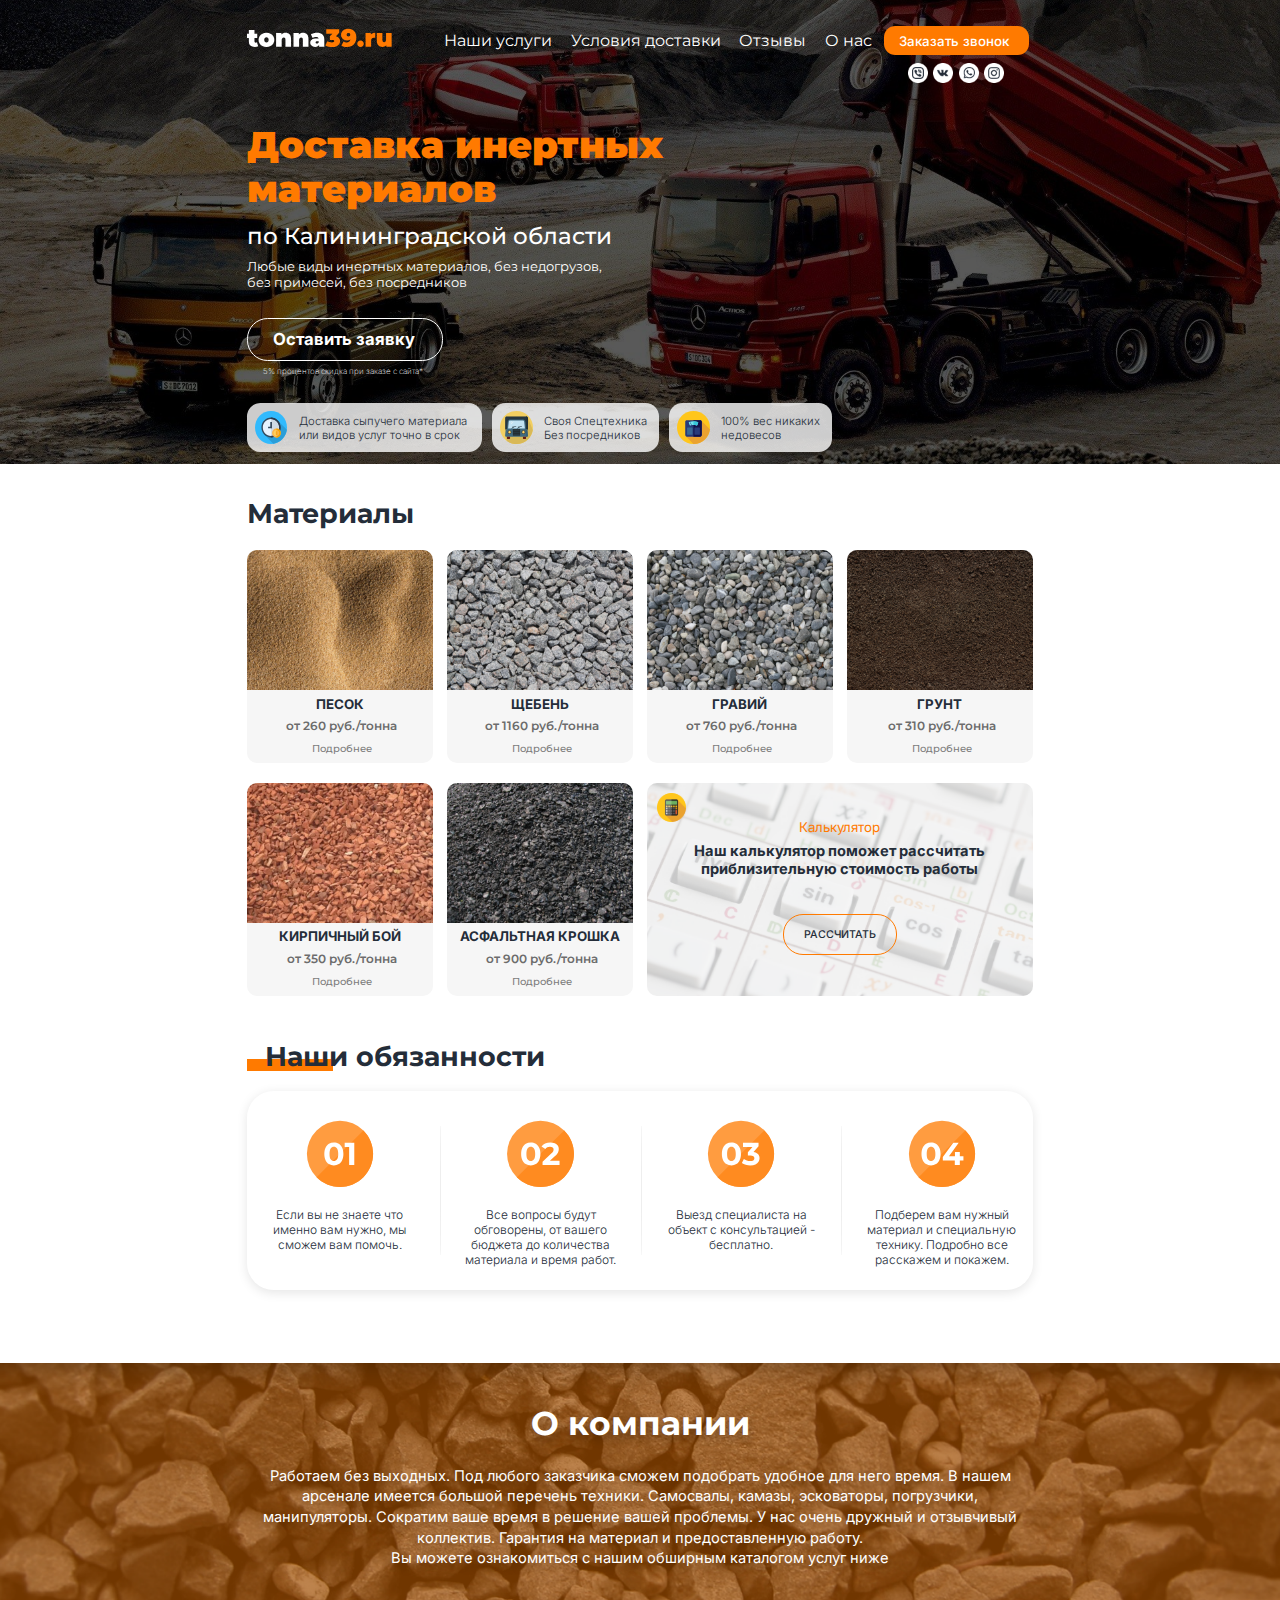
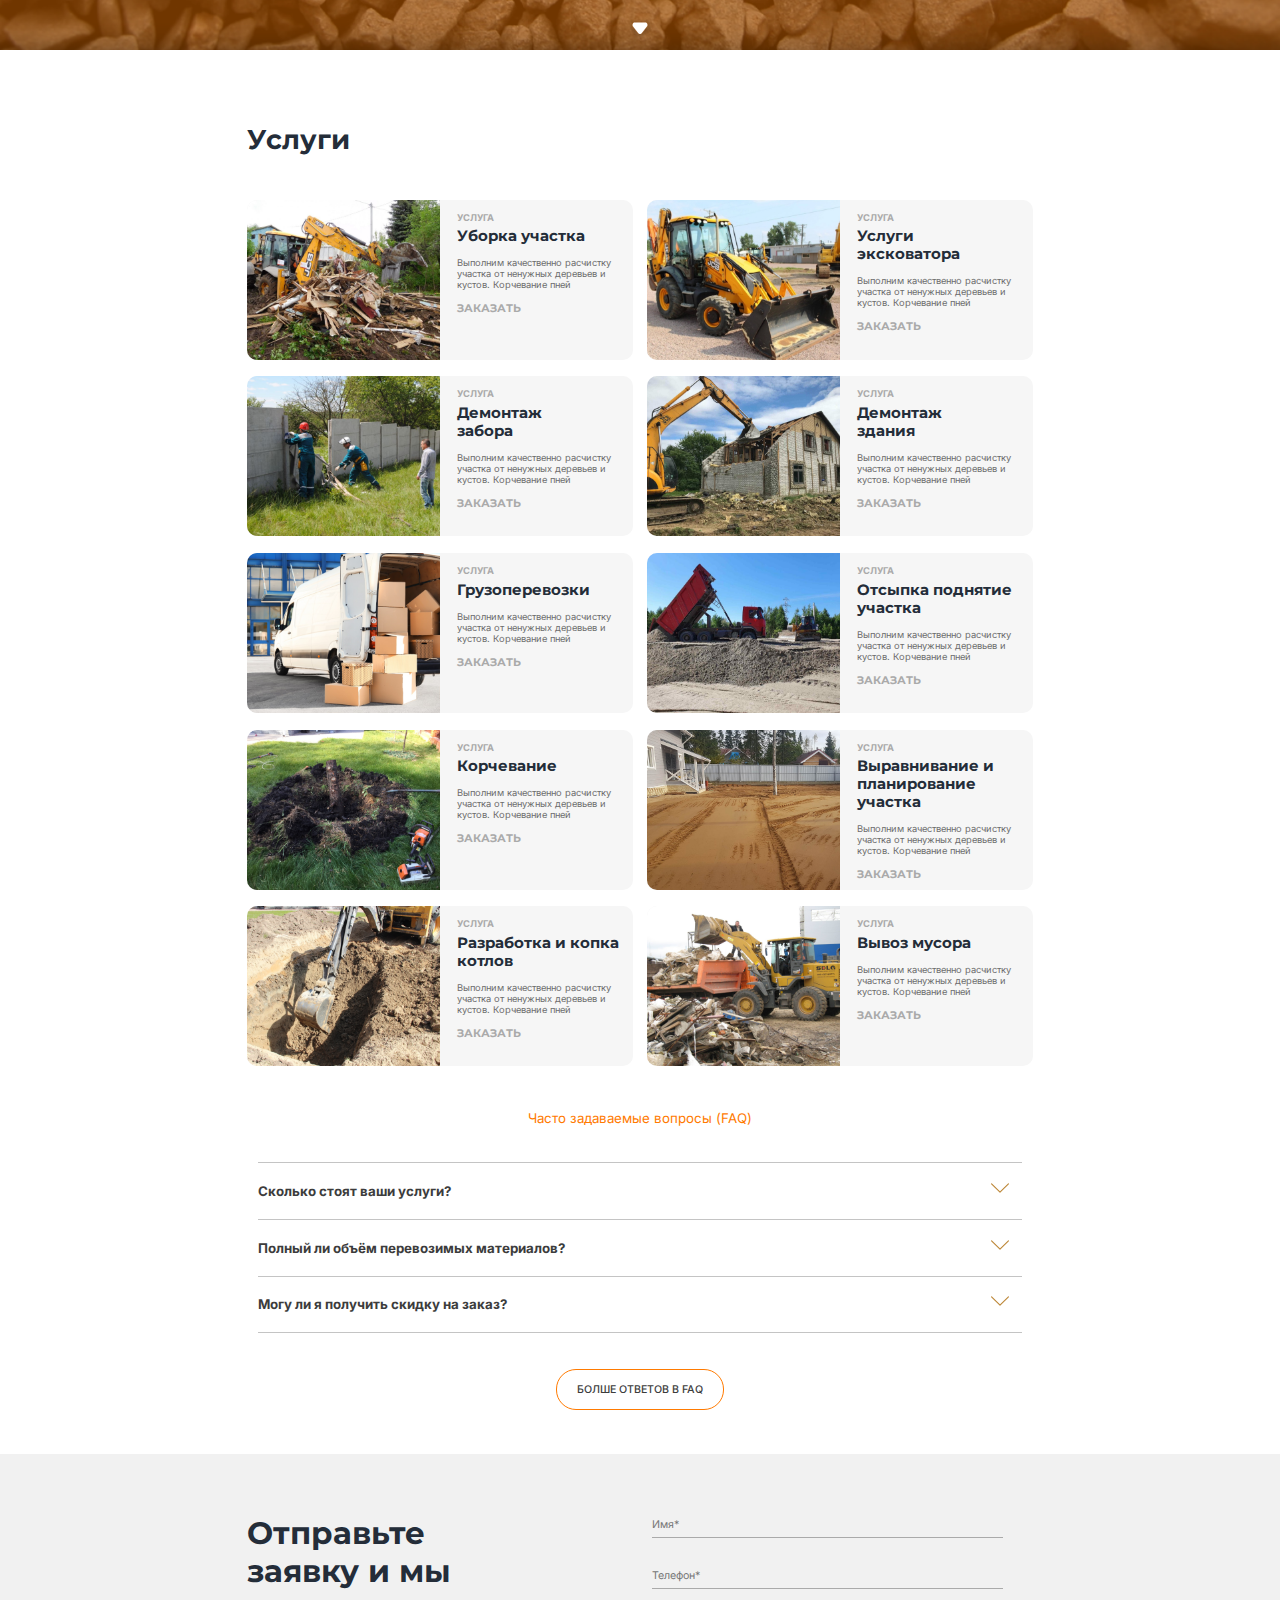
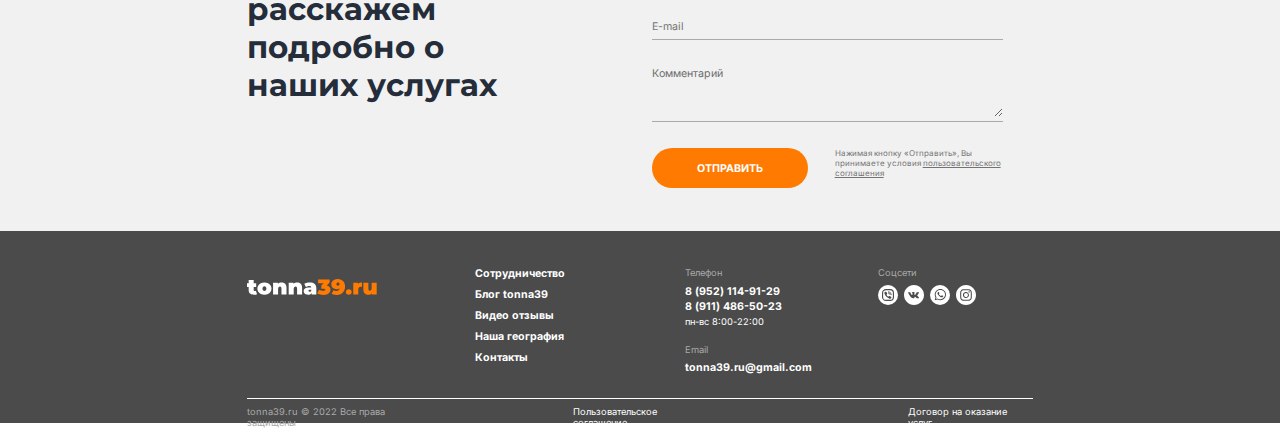
<file: index.html>
<!DOCTYPE html>
<html lang="ru">

<head>
    <meta charset="UTF-8">
    <meta http-equiv="X-UA-Compatible" content="IE=edge">
    <meta name="viewport" content="width=device-width, initial-scale=1.0">
    <meta name="yandex-verification" content="4faa6c0c6422d2ef" />
    <meta http-equiv="Cache-Control" content="no-cache">
    <title>Доставка сыпучих строительных метериалов | Песок, щебень, гравий, грунт, кирпичный бой и асфальтная крошка
    </title>

    <link rel="apple-touch-icon" sizes="180x180" href="img/ico/apple-touch-icon.png">
    <link rel="icon" type="image/png" sizes="32x32" href="img/ico/favicon-32x32.png">
    <link rel="icon" type="image/png" sizes="16x16" href="img/ico/favicon-16x16.png">
    <link rel="manifest" href="img/ico/site.webmanifest">
    <link rel="mask-icon" href="img/ico/safari-pinned-tab.svg" color="#ff8b20">
    <meta name="msapplication-TileColor" content="#da532c">
    <meta name="theme-color" content="#ffffff">

    <link rel="stylesheet" href="css/style.css">
    <link rel="preconnect" href="https://fonts.googleapis.com">
    <link rel="preconnect" href="https://fonts.gstatic.com" crossorigin>
    <link
        href="https://fonts.googleapis.com/css2?family=Inter:wght@100;200;300;400;500;600;700;800;900&family=Montserrat:wght@100;200;300;400;500;600;700;800;900&display=swap"
        rel="stylesheet">
</head>

<body>
    <header>
        <div class="container">
            <div class="header">
                <a href="#">
                    <img src="img/header-logo.svg" alt="">
                </a>
                <a href="#id__service" class="header-a">
                    Наши услуги
                </a>
                <a href="#id__accordion" class="header-a">
                    Условия доставки
                </a>
                <a href="https://vk.com/public189871502" target="_blank" class="header-a">
                    Отзывы
                </a>
                <a href="about.html" class="header-a">
                    О нас
                </a>
                <div>
                    <a href="#forma" class="header-button">
                        Заказать звонок
                    </a>
                    <div class="social-net">
                        <a href="https://msng.link/o/?79521149129=vi" target="_blank" class="net-img">
                            <img src="img/vider.png" alt="">
                        </a>
                        <a href="https://vk.com/public189871502" target="_blank" class="net-img">
                            <img src="img/vk.png" alt="">
                        </a>
                        <a href="https://wa.me/79521149129?text=%D0%9F%D1%80%D0%B8%D0%B2%D0%B5%D1%82!%20%F0%9F%91%8B"
                            target="_blank" class="net-img">
                            <img src="img/whatsapp.png" alt="">
                        </a>
                        <a href="https://www.instagram.com/tonna_39/" target="_blank" class="net-img">
                            <img src="img/instagram.png" alt="">
                        </a>
                    </div>
                </div>
            </div>
            <div class="header-mobile">
                <div>
                    <img src="img/header-logo.svg" alt="">
                    <div class="social-net">
                        <a href="https://msng.link/o/?79521149129=vi" target="_blank" class="net-img">
                            <img src="img/vider-mobile.svg" alt="">
                        </a>
                        <a href="https://vk.com/public189871502" target="_blank" class="net-img">
                            <img src="img/vk-mobile.svg" alt="">
                        </a>
                        <a href="https://wa.me/79521149129?text=%D0%9F%D1%80%D0%B8%D0%B2%D0%B5%D1%82!%20%F0%9F%91%8B"
                            target="_blank" class="net-img">
                            <img src="img/whatsapp-mobile.svg" alt="">
                        </a>
                        <a href="https://www.instagram.com/tonna_39/" target="_blank">
                            <img src="img/instagram-mobile.svg" class="margin-none" alt="">
                        </a>
                    </div>
                </div>
                <a href="mailto:tonna39.ru@gmail.com" class="email-mobile">
                    <img src="img/email-mobile.svg" alt="">
                </a>
                <a href="tel:+79521149129" class="phone-mobile">
                    <img src="img/phone-mobile.svg" alt="">
                </a>
                <a href="#popup__menu">
                    <img class="menu-burger" src="img/menu-burger.svg" alt="">
                </a>
            </div>
            <div class="main">
                <h1>
                    Доставка инертных <br>
                    материалов
                </h1>
                <h2>
                    по Калининградской области
                </h2>
                <p class="p1">
                    Любые виды инертных материалов, без недогрузов,
                    без примесей, без посредников
                </p>
                <a href="#forma">
                    Оставить заявку
                </a>
                <p class="p2">
                    5% процентов скидка при заказе с сайта*
                </p>
            </div>
            <div class="bars">
                <div class="watch bar">
                    <img src="img/watch.svg" alt="">
                    <p>
                        Доставка сыпучего материала <br>
                        или видов услуг точно в срок
                    </p>
                </div>
                <div class="truck bar">
                    <img src="img/truck.svg" alt="">
                    <p>
                        Своя Спецтехника <br>
                        Без посредников
                    </p>
                </div>
                <div class="scales bar">
                    <img src="img/scales.svg" alt="">
                    <p>
                        100% вес никаких <br>
                        недовесов
                    </p>
                </div>
            </div>
        </div>
    </header>
    <section id="popup__menu" class="popup__menu">
        <div class="container">
            <a href="#block-fixed" class="popup__area"></a>
            <div class="popup__body">
                <a href="#block-fixed" class="menu__cross">
                    <img src="img/menu__cross.svg" alt="">
                </a>
                <a href="#id__service">
                    Наши услуги
                </a>
                <a href="#id__accordion">
                    Условия доставки
                </a>
                <a href="https://vk.com/public189871502">
                    Отзывы
                </a>
                <a href="about.html">
                    О компании
                </a>
                <a href="#faq">
                    FAQ
                </a>
                <a href="tel:+79521149129" class="phone1">
                    +7 (952) 114 91 29
                </a>
                <a href="tel:+79114865023" class="phone2">
                    +7 (911) 486 50 23
                </a>
                <div class="socialnet">
                    <a href="https://msng.link/o/?79521149129=vi" target="_blank">
                        <img src="img/menu-vider.svg" alt="">
                    </a>
                    <a href="https://vk.com/public189871502" target="_blank">
                        <img src="img/menu-vk.svg" alt="">
                    </a>
                    <a href="https://wa.me/79521149129?text=%D0%9F%D1%80%D0%B8%D0%B2%D0%B5%D1%82!%20%F0%9F%91%8B"
                        target="_blank">
                        <img src="img/menu-whatsapp.svg" alt="">
                    </a>
                    <a href="https://www.instagram.com/tonna_39/" target="_blank" class="margin-none">
                        <img src="img/menu-instagram.svg" alt="">
                    </a>
                </div>
            </div>
        </div>
    </section>
    <section id="materials" class="materials">
        <div class="container">
            <h1>
                Материалы
            </h1>
            <div class="mat-str">
                <div class="mat-str__mobile">
                    <a href="#popup__sand">
                        <div class="material">
                            <img src="img/sand.png" alt="">
                            <h1>
                                Песок
                            </h1>
                            <p>
                                от 260 руб./тонна
                            </p>
                            <p class="p1">
                                Подробнее
                            </p>
                        </div>
                    </a>
                    <a href="#popup__crush-stone">
                        <div class="material margin__none-mobile">
                            <img src="img/crushed-stone.png" alt="">
                            <h1>
                                Щебень
                            </h1>
                            <p>
                                от 1160 руб./тонна
                            </p>
                            <p class="p1">
                                Подробнее
                            </p>
                        </div>
                    </a>
                </div>
                <div class="mat-str__mobile">
                    <a href="#popup__gravel">
                        <div class="material">
                            <img src="img/gravel.png" alt="">
                            <h1>
                                Гравий
                            </h1>
                            <p>
                                от 760 руб./тонна
                            </p>
                            <p class="p1">
                                Подробнее
                            </p>
                        </div>
                    </a>
                    <a href="#popup__ground">
                        <div class="material margin__none">
                            <img src="img/ground.png" alt="">
                            <h1>
                                Грунт
                            </h1>
                            <p>
                                от 310 руб./тонна
                            </p>
                            <p class="p1">
                                Подробнее
                            </p>
                        </div>
                    </a>
                </div>
            </div>
            <div class="mat-str">
                <div class="mat-str__mobile">
                    <a href="#popup__brick">
                        <div class="material">
                            <img src="img/brick.png" alt="">
                            <h1>
                                Кирпичный бой
                            </h1>
                            <p>
                                от 350 руб./тонна
                            </p>
                            <p class="p1">
                                Подробнее
                            </p>
                        </div>
                    </a>
                    <a href="#popup__asphalt-crumbs">
                        <div class="material">
                            <img src="img/asphalt-crumbs.png" alt="">
                            <h1>
                                асфальтная крошка
                            </h1>
                            <p>
                                от 900 руб./тонна
                            </p>
                            <p class="p1">
                                Подробнее
                            </p>
                        </div>
                    </a>
                </div>
                <div class="calculator">
                    <img src="img/calculator.svg" alt="">
                    <h1>
                        Калькулятор
                    </h1>
                    <p>
                        Наш калькулятор поможет рассчитать
                        приблизительную стоимость работы
                    </p>
                    <a href="#forma">
                        рассчитать
                    </a>
                </div>
            </div>
        </div>
    </section>
    <section class="popups">
        <div class="container">
            <div id="popup__sand" class="popup__sand">
                <a href="#block-fixed" class="popup__area"></a>
                <div class="popup__body">
                    <div class="popup__title">
                        <h1>
                            Песок
                        </h1>
                        <a href="#block-fixed" class="popup__close">
                            <img src="img/cross.svg" alt="">
                        </a>
                    </div>
                    <div class="popup__sand-str">
                        <div class="popup__sand-str-mobile">
                            <a href="#popup__form" id="sand-1">
                                <div class="popup-material">
                                    <img src="img/handful-sand.png" alt="">
                                    <h1>
                                        Песок мытый <br>
                                        02
                                    </h1>
                                    <p>
                                        Область применения: <span>изготовление смесей для кладочных работ</span>
                                    </p>
                                    <h2>
                                        260 руб. / тонна
                                    </h2>
                                </div>
                            </a>
                            <a href="#popup__form" id="sand-2">
                                <div class="popup-material margin__none-mobile">
                                    <img src="img/handful-sand.png" alt="">
                                    <h1>
                                        Песок мытый <br>
                                        03
                                    </h1>
                                    <p>
                                        Область применения: <span>бетонные и общестроительные работы</span>
                                    </p>
                                    <h2>
                                        290 руб. / тонна
                                    </h2>
                                </div>
                            </a>
                        </div>
                        <div class="popup__sand-str-mobile">
                            <a href="#popup__form" id="sand-3">
                                <div class="popup-material">
                                    <img src="img/handful-sand.png" alt="">
                                    <h1>
                                        Песок мытый <br>
                                        04
                                    </h1>
                                    <p>
                                        Область применения: <span>стяжка пола, рпботы внутри помещения</span>
                                    </p>
                                    <h2>
                                        320 руб. / тонна
                                    </h2>
                                </div>
                            </a>
                            <a href="#popup__form" id="sand-4">
                                <div class="popup-material margin__none">
                                    <img src="img/handful-sand.png" alt="">
                                    <h1>
                                        Песок мытый <br>
                                        05
                                    </h1>
                                    <p>
                                        Область применения: <span>общестроительные работы, стяжка пола,
                                            фундамента</span>
                                    </p>
                                    <h2>
                                        350 руб. / тонна
                                    </h2>
                                </div>
                            </a>
                        </div>
                    </div>
                    <div class="popup__sand-str">
                        <div class="popup__sand-str-mobile">
                            <a href="#popup__form" id="sand-5">
                                <div class="popup-material">
                                    <img src="img/handful-sand.png" alt="">
                                    <h1>
                                        Песок мытый <br>
                                        1.5
                                    </h1>
                                    <p>
                                        Область применения: <span>изготовление смесей для фасадных работ</span>
                                    </p>
                                    <h2>
                                        290 руб. / тонна
                                    </h2>
                                </div>
                            </a>
                            <a href="#popup__form" id="sand-6">
                                <div class="popup-material margin__none-mobile">
                                    <img src="img/handful-sand.png" alt="">
                                    <h1>
                                        Песок не мытый мелкий
                                    </h1>
                                    <p>
                                        Область применения: <span>для подсыпки, поднятия, трасбования участка</span>
                                    </p>
                                    <h2>
                                        260 руб. / тонна
                                    </h2>
                                </div>
                            </a>
                        </div>
                        <div class="popup__sand-str-mobile">
                            <a href="#popup__form" id="sand-7">
                                <div class="popup-material">
                                    <img src="img/handful-sand.png" alt="">
                                    <h1>
                                        Песок не мытый крупный
                                    </h1>
                                    <p>
                                        Область применения: <span>для подсыпки на огород, обустройства ландшафта</span>
                                    </p>
                                    <h2>
                                        290 руб. / тонна
                                    </h2>
                                </div>
                            </a>
                            <a href="#popup__form" id="sand-8">
                                <div class="popup-material margin__none">
                                    <img src="img/handful-sand.png" alt="">
                                    <h1>
                                        Песчано-гравийняа смесь
                                    </h1>
                                    <p>
                                        Область применения: <span>использование в качестве верхнего слоя или
                                            дренажа</span>
                                    </p>
                                    <h2>
                                        350 руб. / тонна
                                    </h2>
                                </div>
                            </a>
                        </div>
                    </div>
                    <div class="foot">
                        <h3>
                            *Цены могут варьироваться, желательно уточнять по телефону
                        </h3>
                        <a href="tel:+79521149129" class="tel-1">
                            +7(952)114-91-29
                        </a>
                        <a href="tel:+79114865023" class="tel-2">
                            +7(911)486-50-23
                        </a>
                    </div>
                </div>
            </div>
            <div id="popup__crush-stone" class="popup__crush-stone">
                <a href="#block-fixed" class="popup__area"></a>
                <div class="popup__body">
                    <div class="popup__title">
                        <h1>
                            Щебень
                        </h1>
                        <a href="#block-fixed" class="popup__close">
                            <img src="img/cross.svg" alt="">
                        </a>
                    </div>
                    <div class="popup-str">
                        <div class="popup-str-mobile">
                            <a href="#popup__form" id="crush-stone-1">
                                <div class="popup-material">
                                    <img src="img/crush-stone.png" alt="">
                                    <h1>
                                        Гравийный <br>
                                        0-45
                                    </h1>
                                    <p>
                                        Область применения: <span>изготовление ЖБ-конструкций и домостроение и
                                            др.</span>
                                    </p>
                                    <h2>
                                        1160 руб. / тонна
                                    </h2>
                                </div>
                            </a>
                            <a href="#popup__form" id="crush-stone-2">
                                <div class="popup-material margin__none-mobile">
                                    <img src="img/crush-stone.png" alt="">
                                    <h1>
                                        Гравийный <br>
                                        40-70
                                    </h1>
                                    <p>
                                        Область применения: <span>бетонные работы (обустройство фундаментов)</span>
                                    </p>
                                    <h2>
                                        1190 руб. / тонна
                                    </h2>
                                </div>
                            </a>
                        </div>
                        <div class="popup-str-mobile">
                            <a href="#popup__form" id="crush-stone-3">
                                <div class="popup-material">
                                    <img src="img/crush-stone.png" alt="">
                                    <h1>
                                        Гравийный <br>
                                        20-80
                                    </h1>
                                    <p>
                                        Область применения: <span>бетонные работы (обустройство фундаментов)</span>
                                    </p>
                                    <h2>
                                        1190 руб. / тонна
                                    </h2>
                                </div>
                            </a>
                            <div class="popup-logo">
                                <img src="img/header-logo-mobile.svg" alt="">
                                <div class="social-net">
                                    <a href="https://msng.link/o/?79521149129=vi" target="_blank">
                                        <img src="img/vider-mobile.svg" alt="">
                                    </a>
                                    <a href="https://vk.com/public189871502" target="_blank">
                                        <img src="img/vk-mobile.svg" alt="">
                                    </a>
                                    <a href="https://wa.me/79521149129?text=%D0%9F%D1%80%D0%B8%D0%B2%D0%B5%D1%82!%20%F0%9F%91%8B"
                                        target="_blank">
                                        <img src="img/whatsapp-mobile.svg" alt="">
                                    </a>
                                    <a href="https://www.instagram.com/tonna_39/" target="_blank">
                                        <img src="img/instagram-mobile.svg" alt="">
                                    </a>
                                </div>
                                <div class="a-mobile">
                                    <a href="tel:+79521149129" class="tel-1">
                                        +7(952)114-91-29
                                    </a>
                                    <a href="tel:+79114865023" class="tel-2">
                                        +7(911)486-50-23
                                    </a>
                                </div>
                                <p>
                                    *Цены могут варьироваться, желательно уточнять по телефону
                                </p>
                            </div>
                        </div>
                    </div>
                    <div class="foot">
                        <h3>
                            *Цены могут варьироваться, желательно уточнять по телефону
                        </h3>
                        <a href="tel:+79521149129" class="tel-1">
                            +7(952)114-91-29
                        </a>
                        <a href="tel:+79114865023" class="tel-2">
                            +7(911)486-50-23
                        </a>
                    </div>
                </div>
            </div>
            <div id="popup__gravel" class="popup__gravel">
                <a href="#block-fixed" class="popup__area"></a>
                <div class="popup__body">
                    <div class="popup__title">
                        <h1>
                            Гравий
                        </h1>
                        <a href="#block-fixed" class="popup__close">
                            <img src="img/cross.svg" alt="">
                        </a>
                    </div>
                    <div class="popup-str">
                        <div class="popup-str-mobile">
                            <a href="#popup__form" id="gravel-1">
                                <div class="popup-material">
                                    <img src="img/gravell.png" alt="">
                                    <h1>
                                        Гравий <br>
                                        3-20
                                    </h1>
                                    <p>
                                        Область применения: <span>декоративная и производственная отсыпка</span>
                                    </p>
                                    <h2>
                                        760 руб. / тонна
                                    </h2>
                                </div>
                            </a>
                            <a href="#popup__form" id="gravel-2">
                                <div class="popup-material margin__none-mobile">
                                    <img src="img/gravell.png" alt="">
                                    <h1>
                                        Гравий <br>
                                        20-40
                                    </h1>
                                    <p>
                                        Область применения: <span>обустройство дренажа, отсыпка дорог</span>
                                    </p>
                                    <h2>
                                        910 руб. / тонна
                                    </h2>
                                </div>
                            </a>
                        </div>
                        <div class="popup-str-mobile">
                            <a href="#popup__form" id="gravel-3">
                                <div class="popup-material">
                                    <img src="img/gravell.png" alt="">
                                    <h1>
                                        Гравий <br>
                                        40-70
                                    </h1>
                                    <p class="p-smoll">
                                        Область применения: <span>устройство фундамента, строительство ж/д
                                            полотна</span>
                                    </p>
                                    <h2>
                                        910 руб. / тонна
                                    </h2>
                                </div>
                            </a>
                            <a href="#popup__form" id="gravel-4">
                                <div class="popup-material margin__none-mobile">
                                    <img src="img/gravell.png" alt="">
                                    <h1>
                                        Гравий <br>
                                        40-80
                                    </h1>
                                    <p>
                                        Область применения: <span>обустройство игровой и спортивной зоны, пляжа</span>
                                    </p>
                                    <h2>
                                        910 руб. / тонна
                                    </h2>
                                </div>
                            </a>
                        </div>
                    </div>
                    <div class="foot">
                        <h3>
                            *Цены могут варьироваться, желательно уточнять по телефону
                        </h3>
                        <a href="tel:+79521149129" class="tel-1">
                            +7(952)114-91-29
                        </a>
                        <a href="tel:+79114865023" class="tel-2">
                            +7(911)486-50-23
                        </a>
                    </div>
                </div>
            </div>
            <div id="popup__ground" class="popup__ground">
                <a href="#block-fixed" class="popup__area"></a>
                <div class="popup__body">
                    <div class="popup__title">
                        <h1>
                            Грунт
                        </h1>
                        <a href="#block-fixed" class="popup__close">
                            <img src="img/cross.svg" alt="">
                        </a>
                    </div>
                    <div class="popup-str">
                        <div class="popup-str-mobile">
                            <a href="#popup__form" id="ground-1">
                                <div class="popup-material">
                                    <img src="img/groundd.png" alt="">
                                    <h1>
                                        Плодородный <br>
                                        торфянистый
                                    </h1>
                                    <p class="p-smoll">
                                        Область применения: <span>разведение сельскохозяйственных культур</span>
                                    </p>
                                    <h2>
                                        310 руб. / тонна
                                    </h2>
                                </div>
                            </a>
                            <a href="#popup__form" id="ground-2">
                                <div class="popup-material margin__none-mobile">
                                    <img src="img/groundd.png" alt="">
                                    <h1>
                                        Грунт <br>
                                        котлованный
                                    </h1>
                                    <p>
                                        Область применения: <span>выравнивание территории для строительства дорог</span>
                                    </p>
                                    <h2>
                                        310 руб. / тонна
                                    </h2>
                                </div>
                            </a>
                        </div>
                        <div class="popup-str-mobile">
                            <a href="#popup__form" id="ground-3">
                                <div class="popup-material">
                                    <img src="img/groundd.png" alt="">
                                    <h1>
                                        Плодородный <br>
                                        полевой
                                    </h1>
                                    <p>
                                        Область применения: <span>для благоустройства и озеленения</span>
                                    </p>
                                    <h2>
                                        310 руб. / тонна
                                    </h2>
                                </div>
                            </a>
                            <div class="popup-logo">
                                <img src="img/header-logo-mobile.svg" alt="">
                                <div class="social-net">
                                    <a href="https://msng.link/o/?79521149129=vi" target="_blank">
                                        <img src="img/vider-mobile.svg" alt="">
                                    </a>
                                    <a href="https://vk.com/public189871502" target="_blank">
                                        <img src="img/vk-mobile.svg" alt="">
                                    </a>
                                    <a href="https://wa.me/79521149129?text=%D0%9F%D1%80%D0%B8%D0%B2%D0%B5%D1%82!%20%F0%9F%91%8B"
                                        target="_blank">
                                        <img src="img/whatsapp-mobile.svg" alt="">
                                    </a>
                                    <a href="https://www.instagram.com/tonna_39/" target="_blank">
                                        <img src="img/instagram-mobile.svg" alt="">
                                    </a>
                                </div>
                                <div class="a-mobile">
                                    <a href="tel:+79521149129" class="tel-1">
                                        +7(952)114-91-29
                                    </a>
                                    <a href="tel:+79114865023" class="tel-2">
                                        +7(911)486-50-23
                                    </a>
                                </div>
                                <p>
                                    *Цены могут варьироваться, желательно уточнять по телефону
                                </p>
                            </div>
                        </div>
                    </div>
                    <div class="foot">
                        <h3>
                            *Цены могут варьироваться, желательно уточнять по телефону
                        </h3>
                        <a href="tel:+79521149129" class="tel-1">
                            +7(952)114-91-29
                        </a>
                        <a href="tel:+79114865023" class="tel-2">
                            +7(911)486-50-23
                        </a>
                    </div>
                </div>
            </div>
            <div id="popup__brick" class="popup__brick">
                <a href="#block-fixed" class="popup__area"></a>
                <div class="popup__body">
                    <div class="popup__title">
                        <h1>
                            Кирпичный бой
                        </h1>
                        <a href="#block-fixed" class="popup__close">
                            <img src="img/cross.svg" alt="">
                        </a>
                    </div>
                    <div class="popup-str">
                        <div class="popup-str-mobile">
                            <a href="#popup__form" id="brick">
                                <div class="popup-material">
                                    <img src="img/boi-kirpicha.png" alt="">
                                    <h1>
                                        Бой <br>
                                        кирпича
                                    </h1>
                                    <p>
                                        Область применения: <br> <span>при строительстве временных дорог</span>
                                    </p>
                                    <h2>
                                        350 руб. / тонна
                                    </h2>
                                </div>
                            </a>
                            <div class="popup-logo">
                                <img src="img/header-logo-mobile.svg" alt="">
                                <div class="social-net">
                                    <a href="https://msng.link/o/?79521149129=vi" target="_blank">
                                        <img src="img/vider-mobile.svg" alt="">
                                    </a>
                                    <a href="https://vk.com/public189871502" target="_blank">
                                        <img src="img/vk-mobile.svg" alt="">
                                    </a>
                                    <a href="https://wa.me/79521149129?text=%D0%9F%D1%80%D0%B8%D0%B2%D0%B5%D1%82!%20%F0%9F%91%8B"
                                        target="_blank">
                                        <img src="img/whatsapp-mobile.svg" alt="">
                                    </a>
                                    <a href="https://www.instagram.com/tonna_39/" target="_blank">
                                        <img src="img/instagram-mobile.svg" alt="">
                                    </a>
                                </div>
                                <div class="a-mobile">
                                    <a href="tel:+79521149129" class="tel-1">
                                        +7(952)114-91-29
                                    </a>
                                    <a href="tel:+79114865023" class="tel-2">
                                        +7(911)486-50-23
                                    </a>
                                </div>
                                <p>
                                    *Цены могут варьироваться, желательно уточнять по телефону
                                </p>
                            </div>
                        </div>
                    </div>
                </div>
            </div>
            <div id="popup__asphalt-crumbs" class="popup__asphalt-crumbs">
                <a href="#block-fixed" class="popup__area"></a>
                <div class="popup__body">
                    <div class="popup__title">
                        <h1>
                            Асфальтная крошка
                        </h1>
                        <a href="#block-fixed" class="popup__close">
                            <img src="img/cross.svg" alt="">
                        </a>
                    </div>
                    <div class="popup-str">
                        <div class="popup-str-mobile">
                            <a href="#popup__form" id="asphalt-crumbs">
                                <div class="popup-material">
                                    <img src="img/asphalt-crumb.png" alt="">
                                    <h1>
                                        Асфальтная <br>
                                        крошка
                                    </h1>
                                    <p>
                                        Область применения: <span>асфальтирование подъездных, а также загородных
                                            дорог</span>
                                    </p>
                                    <h2>
                                        900 руб. / тонна
                                    </h2>
                                </div>
                            </a>
                            <div class="popup-logo">
                                <img src="img/header-logo-mobile.svg" alt="">
                                <div class="social-net">
                                    <a href="https://msng.link/o/?79521149129=vi" target="_blank">
                                        <img src="img/vider-mobile.svg" alt="">
                                    </a>
                                    <a href="https://vk.com/public189871502" target="_blank">
                                        <img src="img/vk-mobile.svg" alt="">
                                    </a>
                                    <a href="https://wa.me/79521149129?text=%D0%9F%D1%80%D0%B8%D0%B2%D0%B5%D1%82!%20%F0%9F%91%8B"
                                        target="_blank">
                                        <img src="img/whatsapp-mobile.svg" alt="">
                                    </a>
                                    <a href="https://www.instagram.com/tonna_39/" target="_blank">
                                        <img src="img/instagram-mobile.svg" alt="">
                                    </a>
                                </div>
                                <div class="a-mobile">
                                    <a href="tel:+79521149129" class="tel-1">
                                        +7(952)114-91-29
                                    </a>
                                    <a href="tel:+79114865023" class="tel-2">
                                        +7(911)486-50-23
                                    </a>
                                </div>
                                <p>
                                    *Цены могут варьироваться, желательно уточнять по телефону
                                </p>
                            </div>
                        </div>
                    </div>
                </div>
            </div>
        </div>
    </section>
    <section class="duties">
        <div class="container">
            <h1>
                Наши обязанности
            </h1>
            <div class="square"></div>
            <div class="block">
                <div class="number">
                    <img src="img/one.svg" alt="">
                    <p>
                        Если вы не знаете что
                        именно вам нужно, мы
                        сможем вам помочь.
                    </p>
                </div>
                <div class="number__line"></div>
                <div class="number">
                    <img src="img/two.svg" alt="">
                    <p>
                        Все вопросы будут
                        обговорены, от вашего
                        бюджета до количества
                        материала и время работ.
                    </p>
                </div>
                <div class="number__line"></div>
                <div class="number">
                    <img src="img/three.svg" alt="">
                    <p>
                        Выезд специалиста на
                        объект с консультацией -
                        бесплатно.
                    </p>
                </div>
                <div class="number__line"></div>
                <div class="number">
                    <img src="img/four.svg" alt="">
                    <p>
                        Подберем вам нужный
                        материал и специальную
                        технику. Подробно все
                        расскажем и покажем.
                    </p>
                </div>
            </div>
            <div id="about-company"></div>
    </section>
    <section class="about-company">
        <div class="container">
            <h1>
                О компании
            </h1>
            <p>
                Работаем без выходных. Под любого заказчика сможем подобрать удобное для него время. В нашем арсенале
                имеется большой перечень техники. Самосвалы, камазы, эсковаторы, погрузчики, манипуляторы. Сократим ваше
                время в решение вашей проблемы. У нас очень дружный и отзывчивый коллектив. Гарантия на материал и
                предоставленную работу. <br>
                Вы можете ознакомиться с нашим обширным каталогом услуг ниже
            </p>
            <img src="img/mini-arrow-d.svg" alt="">
        </div>
    </section>
    <section class="services">
        <div class="container">
            <h1 id="id__service">
                Услуги
            </h1>
            <div class="stroka">
                <a href="#popup__form" id="myButton1">
                    <div class="service marg-r">
                        <img src="img/usl1.png" alt="">
                        <div>
                            <h2>
                                Услуга
                            </h2>
                            <h1>
                                Уборка участка
                            </h1>
                            <p>
                                Выполним качественно расчистку <br>
                                участка от ненужных деревьев и <br>
                                кустов. Корчевание пней
                            </p>
                            <h3>
                                Заказать
                            </h3>
                        </div>
                    </div>
                </a>
                <a href="#popup__form" id="myButton2">
                    <div class="service ecivres">
                        <img src="img/usl2.png" alt="">
                        <div>
                            <h2>
                                Услуга
                            </h2>
                            <h1>
                                Услуги <br>
                                эксковатора
                            </h1>
                            <p>
                                Выполним качественно расчистку <br>
                                участка от ненужных деревьев и <br>
                                кустов. Корчевание пней
                            </p>
                            <h3>
                                Заказать
                            </h3>
                        </div>
                    </div>
                </a>
            </div>
            <div class="stroka">
                <a href="#popup__form" id="myButton3">
                    <div class="service marg-r">
                        <img src="img/usl3.png" alt="">
                        <div>
                            <h2>
                                Услуга
                            </h2>
                            <h1>
                                Демонтаж <br>
                                забора
                            </h1>
                            <p>
                                Выполним качественно расчистку <br>
                                участка от ненужных деревьев и <br>
                                кустов. Корчевание пней
                            </p>
                            <h3>
                                Заказать
                            </h3>
                        </div>
                    </div>
                </a>
                <a href="#popup__form" id="myButton4">
                    <div class="service ecivres">
                        <img src="img/usl4.png" alt="">
                        <div>
                            <h2>
                                Услуга
                            </h2>
                            <h1>
                                Демонтаж <br>
                                здания
                            </h1>
                            <p>
                                Выполним качественно расчистку <br>
                                участка от ненужных деревьев и <br>
                                кустов. Корчевание пней
                            </p>
                            <h3>
                                Заказать
                            </h3>
                        </div>
                    </div>
                </a>
            </div>
            <div class="stroka">
                <a href="#popup__form" id="myButton5">
                    <div class="service marg-r">
                        <img src="img/usl5.png" alt="">
                        <div>
                            <h2>
                                Услуга
                            </h2>
                            <h1>
                                Грузоперевозки
                            </h1>
                            <p>
                                Выполним качественно расчистку <br>
                                участка от ненужных деревьев и <br>
                                кустов. Корчевание пней
                            </p>
                            <h3>
                                Заказать
                            </h3>
                        </div>
                    </div>
                </a>
                <a href="#popup__form" id="myButton6">
                    <div class="service ecivres">
                        <img src="img/usl6.png" alt="">
                        <div>
                            <h2>
                                Услуга
                            </h2>
                            <h1>
                                Отсыпка поднятие <br>
                                участка
                            </h1>
                            <p>
                                Выполним качественно расчистку <br>
                                участка от ненужных деревьев и <br>
                                кустов. Корчевание пней
                            </p>
                            <h3>
                                Заказать
                            </h3>
                        </div>
                    </div>
                </a>
            </div>
            <div class="stroka">
                <a href="#popup__form" id="myButton7">
                    <div class="service marg-r">
                        <img src="img/usl7.png" alt="">
                        <div>
                            <h2>
                                Услуга
                            </h2>
                            <h1>
                                Корчевание
                            </h1>
                            <p>
                                Выполним качественно расчистку <br>
                                участка от ненужных деревьев и <br>
                                кустов. Корчевание пней
                            </p>
                            <h3>
                                Заказать
                            </h3>
                        </div>
                    </div>
                </a>
                <a href="#popup__form" id="myButton8">
                    <div class="service ecivres">
                        <img src="img/usl8.png" alt="">
                        <div>
                            <h2>
                                Услуга
                            </h2>
                            <h1>
                                Выравнивание и <br>
                                планирование <br>
                                участка
                            </h1>
                            <p>
                                Выполним качественно расчистку <br>
                                участка от ненужных деревьев и <br>
                                кустов. Корчевание пней
                            </p>
                            <h3>
                                Заказать
                            </h3>
                        </div>
                    </div>
                </a>
            </div>
            <div class="stroka">
                <a href="#popup__form" id="myButton9">
                    <div class="service marg-r">
                        <img src="img/usl9.png" alt="">
                        <div>
                            <h2>
                                Услуга
                            </h2>
                            <h1>
                                Разработка и копка <br>
                                котлов
                            </h1>
                            <p>
                                Выполним качественно расчистку <br>
                                участка от ненужных деревьев и <br>
                                кустов. Корчевание пней
                            </p>
                            <h3>
                                Заказать
                            </h3>
                        </div>
                    </div>
                </a>
                <a href="#popup__form" id="myButton10">
                    <div class="service ecivres">
                        <img src="img/usl10.png" alt="">
                        <div>
                            <h2>
                                Услуга
                            </h2>
                            <h1 id="faq">
                                Вывоз мусора
                            </h1>
                            <p>
                                Выполним качественно расчистку <br>
                                участка от ненужных деревьев и <br>
                                кустов. Корчевание пней
                            </p>
                            <h3>
                                Заказать
                            </h3>
                        </div>
                    </div>
                </a>
            </div>
        </div>
    </section>
    <section id="popup__form" class="popup__form">
        <a href="#block-fixed" class="popup__area"></a>
        <div class="popup__body">
            <div class="popup__title">
                <h1>
                    Заказ услуг
                </h1>
                <a href="#block-fixed" class="popup__close">
                    <img src="img/cross.svg" alt="">
                </a>
            </div>
            <form action="sender.php" method="post" id="myform">
                <h2>
                    Услуга
                </h2>
                <input type="text" name="myinput" id="myInput" class="service">
                <input type="text" name="name" placeholder="Имя*" required>
                <div class="form-line sdasd"></div>
                <input type="text" name="phone" class="phone" placeholder="Телефон*" required>
                <div class="form-line sdasd"></div>
                <input type="email" name="email" placeholder="E-mail">
                <div class="form-line"></div>
                <p>
                    Комментарий
                </p>
                <textarea name="text"></textarea>
                <div class="form-line"></div>
                <div class="footer-button">
                    <span>
                        <button type="button" class="send-form">
                            отправить
                        </button>
                    </span>
                    <div>
                        <a href="#">
                            Нажимая кнопку «Отправить», Вы
                            принимаете условия <span>пользовательского
                                соглашения</span>
                        </a>
                    </div>
                </div>
            </form>
        </div>
    </section>
    <section class="accordion">
        <div class="container">
            <h1 id="id__accordion">
                Часто задаваемые вопросы (FAQ)
            </h1>
            <div class="sub__accordion">
                <div class="accordion-line"></div>
                <div class="accordion-item">
                    <div class="accordion-item__trigger">
                        <h2>
                            Сколько стоят ваши услуги?
                        </h2>
                        <img src="img/arrow-down.svg" alt="">
                    </div>
                    <div class="accordion-item__content">
                        <p style="line-height: 150%;">
                            Стоймость услуг складывается из нескольких факторов, таких как: <br>
                            - Объём необходимых работ; <br>
                            - Расстояние до вас; <br>
                            - При большом заказе возможна скидка, а также 5% скидка при заказе с сайта.
                        </p>
                    </div>
                </div>
                <div class="accordion-line"></div>
                <div class="accordion-item">
                    <div class="accordion-item__trigger">
                        <h2>
                            Полный ли объём перевозимых материалов?
                        </h2>
                        <img src="img/arrow-down.svg" alt="">
                    </div>
                    <div class="accordion-item__content">
                        <p style="line-height: 150%;">
                            Да, разумеется, мы выполняем всю заказанную вами работу в полном объёме. <br>
                            На это указывает множество отзывов в нашей группе в Вконтакте. <br>
                            Ознакомиться с ними можно, перейдя по вкладке "Отзывы", а также логотип социальной сети.
                        </p>
                    </div>
                </div>
                <div class="accordion-line"></div>
                <div class="accordion-item">
                    <div class="accordion-item__trigger">
                        <h2>
                            Могу ли я получить скидку на заказ?
                        </h2>
                        <img src="img/arrow-down.svg" alt="">
                    </div>
                    <div class="accordion-item__content">
                        <p style="line-height: 150%;">
                            Да, вы можете получить следующие скидки: <br><br>
                            5% — на первый заказ; <br>
                            10% — если объём работ достаточно большой. <br>
                            Порекомендуйте нас знакомым в решении их проблемы. Цена будет значительно ниже,
                            например: <br>
                            Конечная стоймость работы будет — 1000 рублей, тогда в случае рекомендации нас знакомому
                            цена будет
                            <br>
                            для каждого — всего 800 рублей. <br>
                            Другие специальные предложения публикуются в наших социальных сетях.
                        </p>
                    </div>
                </div>
                <div class="accordion-line"></div>
                <!-- <div class="accordion-item">
                    <div class="accordion-item__trigger">
                        <h2>
                            Условия доставки
                        </h2>
                        <img src="img/arrow-down.svg" alt="">
                    </div>
                    <div class="accordion-item__content">
                        <p style="line-height: 150%;">
                            Оаы.....
                        </p>
                    </div>
                </div>
                <div class="accordion-line"></div> -->
            </div>
            <a href="https://vk.com/public189871502">
                Болше ответов в FAQ
            </a>
        </div>
    </section>
    <section id="forma" class="forma">
        <div class="container">
            <h1>
                Отправьте заявку и
                мы расскажем
                подробно о наших
                услугах
            </h1>
            <form action="sender.php" method="post" id="myform">
                <input type="text" name="name" placeholder="Имя*" required>
                <div class="form-line sdasd"></div>
                <input type="text" name="phone" class="phone" placeholder="Телефон*" required>
                <div class="form-line sdasd"></div>
                <input type="email" name="email" placeholder="E-mail">
                <div class="form-line"></div>
                <p>
                    Комментарий
                </p>
                <textarea name="text"></textarea>
                <div class="form-line"></div>
                <div class="footer-button">
                    <span>
                        <button type="button" class="send-form">
                            отправить
                        </button>
                    </span>
                    <div>
                        <a href="#">
                            Нажимая кнопку «Отправить», Вы
                            принимаете условия <span>пользовательского
                                соглашения</span>
                        </a>
                    </div>
                </div>
            </form>
        </div>
    </section>
    <div id="block-fixed" class="block-fixed"></div>
    <footer>
        <div class="container">
            <div class="footer__ch1">
                <img class="footer-logo" src="img/header-logo.svg" alt="">
                <div class="link">
                    <a href="https://vk.com/public189871502" target="_blank">
                        Сотрудничество
                    </a>
                    <a href="https://www.instagram.com/tonna_39/" target="_blank">
                        Блог tonna39
                    </a>
                    <a href="https://vk.com/video/@public189871502" target="_blank">
                        Видео отзывы
                    </a>
                    <a href="https://vk.com/public189871502" target="_blank">
                        Наша география
                    </a>
                    <a href="#" target="_blank">
                        Контакты
                    </a>
                </div>
                <div class="connection">
                    <h1>
                        Телефон
                    </h1>
                    <a href="tel:+79521149129">
                        8 (952) 114-91-29
                    </a>
                    <a href="tel:+79114865023">
                        8 (911) 486-50-23
                    </a>
                    <p>
                        пн-вс 8:00-22:00
                    </p>
                    <h1>
                        Email
                    </h1>
                    <a href="mailto:tonna39.ru@gmail.com">
                        tonna39.ru@gmail.com
                    </a>
                </div>
                <div class="footer-socialnet">
                    <h1>
                        Соцсети
                    </h1>
                    <div class="sub__socialnet">
                        <a href="https://msng.link/o/?79521149129=vi" target="_blank">
                            <img src="img/footer-vider.svg" alt="">
                        </a>
                        <a href="https://vk.com/public189871502" target="_blank">
                            <img src="img/footer-vk.svg" alt="">
                        </a>
                        <a href="https://wa.me/79521149129?text=%D0%9F%D1%80%D0%B8%D0%B2%D0%B5%D1%82!%20%F0%9F%91%8B"
                            target="_blank">
                            <img src="img/footer-whatsapp.svg" alt="">
                        </a>
                        <a href="https://www.instagram.com/tonna_39/" target="_blank" class="margin-none">
                            <img src="img/footer-instagram.svg" alt="">
                        </a>
                    </div>
                </div>
            </div>
            <div class="footer__ch2">
                <h1>
                    tonna39.ru © 2022 Все права защищены
                </h1>
                <a href="#">
                    Пользовательское соглашение
                </a>
                <a href="#" class="margin-none">
                    Договор на оказание услуг
                </a>
            </div>
        </div>
    </footer>
    <script src="js/accordion.js"></script>
    <script src="https://code.jquery.com/jquery-3.5.1.min.js"
        integrity="sha256-9/aliU8dGd2tb6OSsuzixeV4y/faTqgFtohetphbbj0=" crossorigin="anonymous"></script>
    <script src="js/jquery.maskedinput.js"></script>
    <script src="js/jquery.validate.min.js"></script>
    <script src="js/script.js"></script>
</body>

</html>
</file>
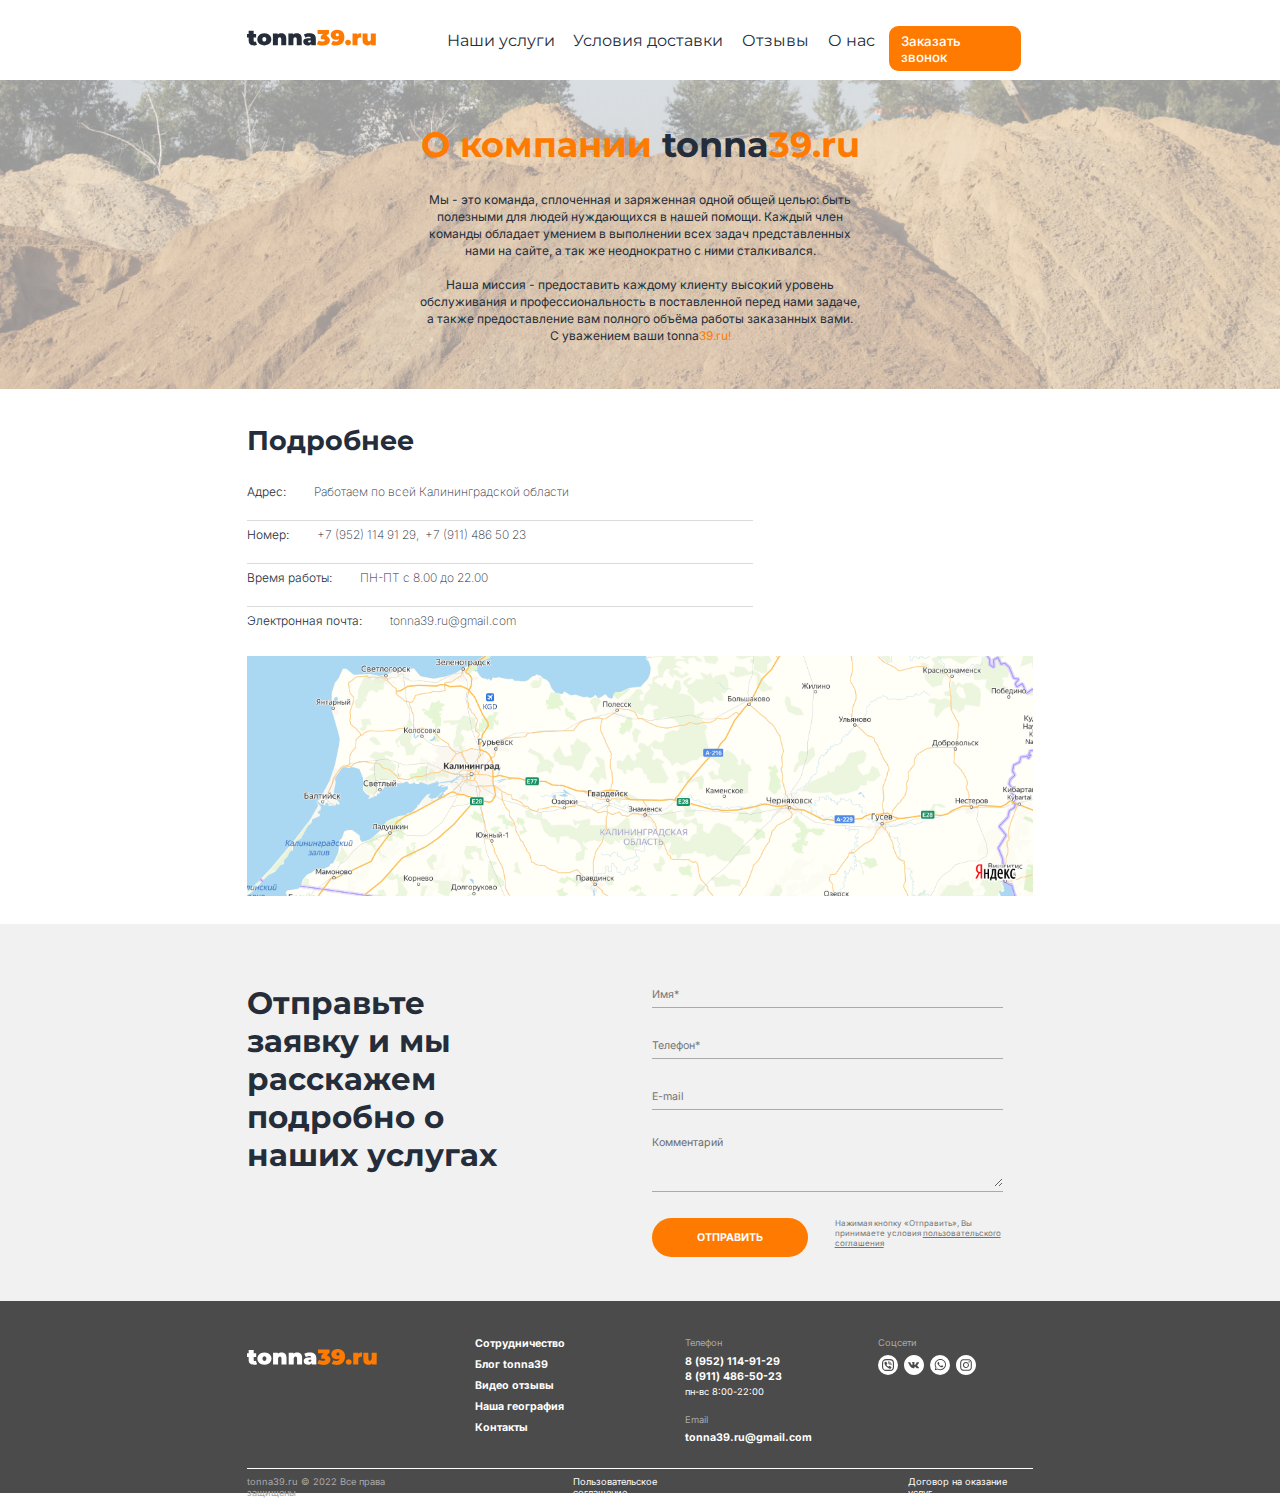
<file: about.html>
<!DOCTYPE html>
<html lang="ru">

<head>
    <meta charset="UTF-8">
    <meta http-equiv="X-UA-Compatible" content="IE=edge">
    <meta name="viewport" content="width=device-width, initial-scale=1.0">
    <meta name="yandex-verification" content="4faa6c0c6422d2ef" />
    <meta http-equiv="Cache-Control" content="no-cache">
    <title>Tonna39</title>

    <link rel="apple-touch-icon" sizes="180x180" href="img/ico/apple-touch-icon.png">
    <link rel="icon" type="image/png" sizes="32x32" href="img/ico/favicon-32x32.png">
    <link rel="icon" type="image/png" sizes="16x16" href="img/ico/favicon-16x16.png">
    <link rel="manifest" href="img/ico/site.webmanifest">
    <link rel="mask-icon" href="img/ico/safari-pinned-tab.svg" color="#ff8b20">
    <meta name="msapplication-TileColor" content="#da532c">
    <meta name="theme-color" content="#ffffff">

    <link rel="stylesheet" href="css/about.css">
    <link rel="preconnect" href="https://fonts.googleapis.com">
    <link rel="preconnect" href="https://fonts.gstatic.com" crossorigin>
    <link
        href="https://fonts.googleapis.com/css2?family=Inter:wght@100;200;300;400;500;600;700;800;900&family=Montserrat:wght@100;200;300;400;500;600;700;800;900&display=swap"
        rel="stylesheet">
</head>

<body>
    <header>
        <div class="container">
            <a href="index.html" style="margin: 0;">
                <img src="img/header-logo-mobile.svg" alt="">
            </a>
            <a href="index.html" class="header-a">
                Наши услуги
            </a>
            <a href="index.html" class="header-a">
                Условия доставки
            </a>
            <a href="https://vk.com/public189871502" target="_blank" class="header-a">
                Отзывы
            </a>
            <a href="#" class="header-a">
                О нас
            </a>
            <a href="#forma" class="header-button">
                Заказать звонок
            </a>
        </div>
        <div class="header-mobile">
            <div>
                <a href="index.html">
                    <img class="header-logo-mobile" src="img/header-logo-mobile.svg" alt="">
                </a>
                <div class="social-net">
                    <a href="https://msng.link/o/?79521149129=vi" target="_blank" class="net-img">
                        <img src="img/vider-mobile.svg" alt="">
                    </a>
                    <a href="https://vk.com/public189871502" target="_blank" class="net-img">
                        <img src="img/vk-mobile.svg" alt="">
                    </a>
                    <a href="https://wa.me/79521149129?text=%D0%9F%D1%80%D0%B8%D0%B2%D0%B5%D1%82!%20%F0%9F%91%8B"
                        target="_blank" class="net-img">
                        <img src="img/whatsapp-mobile.svg" alt="">
                    </a>
                    <a href="https://www.instagram.com/tonna_39/" target="_blank">
                        <img src="img/instagram-mobile.svg" class="margin-none" alt="">
                    </a>
                </div>
            </div>
            <a href="mailto:tonna39.ru@gmail.com" class="email-mobile">
                <img src="img/email-mobile.svg" alt="">
            </a>
            <a href="tel:+79521149129" class="phone-mobile">
                <img src="img/phone-mobile.svg" alt="">
            </a>
            <a href="#popup__menu" class="menu-burger">
                <img src="img/menu-burger-black.svg" alt="">
            </a>
        </div>
    </header>
    <section id="popup__menu" class="popup__menu">
        <div class="container">
            <a href="#block-fixed" class="popup__area"></a>
            <div class="popup__body">
                <a href="#block-fixed" class="menu__cross">
                    <img src="img/menu__cross.svg" alt="">
                </a>
                <a href="index.html">
                    Наши услуги
                </a>
                <a href="index.html">
                    Условия доставки
                </a>
                <a href="https://vk.com/public189871502">
                    Отзывы
                </a>
                <a href="#">
                    О нас
                </a>
                <a href="#">
                    О компании
                </a>
                <a href="index.html">
                    FAQ
                </a>
                <a href="tel:+79521149129" class="phone1">
                    +7 (952) 114 91 29
                </a>
                <a href="tel:+79114865023" class="phone2">
                    +7 (911) 486 50 23
                </a>
                <div class="socialnet">
                    <a href="https://msng.link/o/?79521149129=vi" target="_blank">
                        <img src="img/menu-vider.svg" alt="">
                    </a>
                    <a href="https://vk.com/public189871502" target="_blank">
                        <img src="img/menu-vk.svg" alt="">
                    </a>
                    <a href="https://wa.me/79521149129?text=%D0%9F%D1%80%D0%B8%D0%B2%D0%B5%D1%82!%20%F0%9F%91%8B"
                        target="_blank">
                        <img src="img/menu-whatsapp.svg" alt="">
                    </a>
                    <a href="https://www.instagram.com/tonna_39/" target="_blank" class="margin-none">
                        <img src="img/menu-instagram.svg" alt="">
                    </a>
                </div>
            </div>
        </div>
    </section>
    <section class="about">
        <div class="container">
            <h1>
                О компании <span>tonna</span>39.ru
            </h1>
            <p>
                Мы - это команда, сплоченная и заряженная одной общей целью: быть полезными для людей нуждающихся в
                нашей помощи. Каждый член команды обладает умением в выполнении всех задач представленных нами на сайте,
                а так же неоднократно с ними сталкивался. <br><br>
                Наша миссия - предоставить каждому клиенту высокий уровень обслуживания и профессиональность в
                поставленной перед нами задаче, а также предоставление вам полного объёма работы заказанных вами. <br>
                С уважением ваши tonna<span>39.ru!</span>
            </p>
        </div>
    </section>
    <section class="more">
        <div class="container">
            <h1>
                Подробнее
            </h1>
            <div>
                <h2>
                    Адрес:
                </h2>
                <p>
                    Работаем по всей Калининградской области
                </p>
            </div>
            <div class="more__line"></div>
            <div>
                <h2>
                    Номер:
                </h2>
                <a href="tel:+79521149129">
                    +7 (952) 114 91 29,
                </a>
                <a href="tel:+79114865023">
                    +7 (911) 486 50 23
                </a>
            </div>
            <div class="more__line"></div>
            <div>
                <h2>
                    Время работы:
                </h2>
                <p>
                    ПН-ПТ с 8.00 до 22.00
                </p>
            </div>
            <div class="more__line"></div>
            <div>
                <h2>
                    Электронная почта:
                </h2>
                <a href="mailto:tonna39.ru@gmail.com">
                    tonna39.ru@gmail.com
                </a>
            </div>
        </div>
    </section>
    <section class="map">
        <img class="map-desctop" src="img/map.png" alt="">
        <img class="map-mobile" src="img/map-mobile.png" alt="">
    </section>
    <section id="forma" class="forma">
        <div class="container">
            <h1>
                Отправьте заявку и
                мы расскажем
                подробно о наших
                услугах
            </h1>
            <form action="sender.php" method="post" id="myform">
                <input type="text" name="name" placeholder="Имя*" required>
                <div class="form-line sdasd"></div>
                <input type="text" name="phone" class="phone" placeholder="Телефон*" required>
                <div class="form-line sdasd"></div>
                <input type="email" name="email" placeholder="E-mail">
                <div class="form-line"></div>
                <p>
                    Комментарий
                </p>
                <textarea name="text"></textarea>
                <div class="form-line"></div>
                <div class="footer-button">
                    <span>
                        <button type="button" class="send-form">
                            отправить
                        </button>
                    </span>
                    <div>
                        <a href="#">
                            Нажимая кнопку «Отправить», Вы
                            принимаете условия <span>пользовательского
                                соглашения</span>
                        </a>
                    </div>
                </div>
            </form>
        </div>
    </section>
    <div id="block-fixed" class="block-fixed"></div>
    <footer>
        <div class="container">
            <div class="footer__ch1">
                <img class="footer-logo" src="img/header-logo.svg" alt="">
                <div class="link">
                    <a href="https://vk.com/public189871502" target="_blank">
                        Сотрудничество
                    </a>
                    <a href="https://www.instagram.com/tonna_39/" target="_blank">
                        Блог tonna39
                    </a>
                    <a href="https://vk.com/video/@public189871502" target="_blank">
                        Видео отзывы
                    </a>
                    <a href="https://vk.com/public189871502" target="_blank">
                        Наша география
                    </a>
                    <a href="#" target="_blank">
                        Контакты
                    </a>
                </div>
                <div class="connection">
                    <h1>
                        Телефон
                    </h1>
                    <a href="tel:+79521149129">
                        8 (952) 114-91-29
                    </a>
                    <a href="tel:+79114865023">
                        8 (911) 486-50-23
                    </a>
                    <p>
                        пн-вс 8:00-22:00
                    </p>
                    <h1>
                        Email
                    </h1>
                    <a href="mailto:tonna39.ru@gmail.com">
                        tonna39.ru@gmail.com
                    </a>
                </div>
                <div class="footer-socialnet">
                    <h1>
                        Соцсети
                    </h1>
                    <div class="sub__socialnet">
                        <a href="https://msng.link/o/?79521149129=vi" target="_blank">
                            <img src="img/footer-vider.svg" alt="">
                        </a>
                        <a href="https://vk.com/public189871502" target="_blank">
                            <img src="img/footer-vk.svg" alt="">
                        </a>
                        <a href="https://wa.me/79521149129?text=%D0%9F%D1%80%D0%B8%D0%B2%D0%B5%D1%82!%20%F0%9F%91%8B"
                            target="_blank">
                            <img src="img/footer-whatsapp.svg" alt="">
                        </a>
                        <a href="https://www.instagram.com/tonna_39/" target="_blank" class="margin-none">
                            <img src="img/footer-instagram.svg" alt="">
                        </a>
                    </div>
                </div>
            </div>
            <div class="footer__ch2">
                <h1>
                    tonna39.ru © 2022 Все права защищены
                </h1>
                <a href="#">
                    Пользовательское соглашение
                </a>
                <a href="#" class="margin-none">
                    Договор на оказание услуг
                </a>
            </div>
        </div>
    </footer>
    <script src="https://code.jquery.com/jquery-3.5.1.min.js"
        integrity="sha256-9/aliU8dGd2tb6OSsuzixeV4y/faTqgFtohetphbbj0=" crossorigin="anonymous"></script>
    <script src="js/jquery.maskedinput.js"></script>
    <script src="js/jquery.validate.min.js"></script>
    <script src="js/script.js"></script>
</body>

</html>
</file>
<file: css/style.css>
* {
  padding: 0;
  margin: 0;
  border: 0px;
  -webkit-tap-highlight-color: transparent;
}

:focus,
:active {
  outline: none;
}

a:focus,
a:active {
  outline: none;
}

nav,
footer,
header,
aside {
  display: block;
}

html,
body {
  height: 100%;
  width: 100%;
  font-style: 100%;
  line-height: auto;
}

input,
button,
textarea {
  font-family: inherit;
}

input::-ms-clear {
  display: none;
}

button {
  cursor: pointer;
}

button::-moz-focus-inner {
  padding: 0;
  border: 0;
}

a,
a:visited {
  text-decoration: none;
}

a:hover {
  text-decoration: none;
}

ul li {
  list-style: none;
}

img {
  vertical-align: top;
  pointer-events: none;
}

h1,
h2,
h3,
h4,
h5,
h6 {
  font-size: inherit;
  font-weight: inherit;
}

header {
  background: url("../img/bacgraund.png") no-repeat center top/cover;
  width: 100%;
  height: 36.25vw;
}

header .container .header {
  margin: 0 auto;
  margin-bottom: 0;
  padding-top: 2.03125vw;
  width: 61.45833%;
  height: 4.6875vw;
  display: -webkit-box;
  display: -ms-flexbox;
  display: flex;
}

header .container .header img {
  margin-top: 0.10417vw;
  width: 11.35417vw;
  height: 1.71875vw;
  margin-right: 4.0625vw;
}

header .container .header .header-a {
  margin-top: 0.36458vw;
  font-family: "Montserrat";
  font-style: normal;
  font-weight: normal;
  font-size: 1.25vw;
  color: #ffffff;
  margin-right: 2.37288%;
  -webkit-transition: 0.2s;
  transition: 0.2s;
}

header .container .header .header-a:hover {
  color: #ff7a00;
}

header .container .header div {
  width: 18.38983%;
  margin-left: -0.84746%;
}

header .container .header div .header-button {
  margin: 0 auto;
  display: block;
  padding: 0.52083vw 1.19792vw;
  background-color: #ff7a00;
  border-radius: 0.88542vw;
  font-family: "Inter";
  font-style: normal;
  font-weight: 500;
  font-size: 1.04167vw;
  color: #ffffff;
}

header .container .header div .social-net {
  display: -webkit-box;
  display: -ms-flexbox;
  display: flex;
  margin: 0 auto;
  width: 7.96875vw;
}

header .container .header div .social-net .net-img {
  margin-top: 0.41667vw;
}

header .container .header div .social-net .net-img img {
  margin: 0.20833vw;
  width: 1.5625vw;
  height: 1.5625vw;
}

header .container .header-mobile {
  display: none;
}

header .container .main {
  margin: 0 auto;
  margin-top: 2.86458vw;
  width: 61.45833vw;
}

header .container .main h1 {
  font-family: "Montserrat";
  font-style: normal;
  font-weight: 900;
  font-size: 2.86458vw;
  color: #ff7a00;
}

header .container .main h2 {
  margin-top: 0.78125vw;
  font-family: "Montserrat";
  font-style: normal;
  font-weight: 500;
  font-size: 1.82292vw;
  color: #ffffff;
}

header .container .main .p1 {
  margin-top: 0.625vw;
  width: 28.54167vw;
  font-family: "Montserrat";
  font-style: normal;
  font-weight: normal;
  font-size: 1.04167vw;
  color: #ffffff;
}

header .container .main a {
  display: block;
  width: 11.19792vw;
  padding: 0.83333vw 1.97917vw;
  border: 0.05208vw solid #ffffff;
  border-radius: 1.61458vw;
  margin-top: 2.1875vw;
  font-family: "Inter";
  font-style: normal;
  font-weight: bold;
  font-size: 1.30208vw;
  color: #ffffff;
  -webkit-transition: 0.3s;
  transition: 0.3s;
}

header .container .main a:hover {
  background-color: #ff7a00;
  color: #ffffff;
  border: 0.05208vw solid #ff7a00;
  -webkit-box-shadow: 0px 4px 4px rgba(0, 0, 0, 0.25);
          box-shadow: 0px 4px 4px rgba(0, 0, 0, 0.25);
}

header .container .main .p2 {
  margin: 0.41667vw 0px 0px 1.30208vw;
  font-family: "Inter";
  font-style: normal;
  font-weight: 200;
  font-size: 0.625vw;
  color: #ffffff;
}

header .container .bars {
  display: -webkit-box;
  display: -ms-flexbox;
  display: flex;
  margin: 0 auto;
  margin-top: 2.08333vw;
  width: 61.45833vw;
}

header .container .bars div {
  display: -webkit-box;
  display: -ms-flexbox;
  display: flex;
  margin-right: 0.78125vw;
  border-radius: 1.04167vw;
  height: 3.80208vw;
  background-color: rgba(255, 255, 255, 0.8);
}

header .container .bars div img {
  margin: 0.625vw;
  margin-right: 0.88542vw;
  width: 2.55208vw;
  height: 2.55208vw;
}

header .container .bars div p {
  margin-top: 0.83333vw;
  font-family: "Inter";
  font-style: normal;
  font-weight: 300;
  font-size: 0.88542vw;
  color: #242d39;
}

header .container .bars .watch {
  width: 18.38542vw;
}

header .container .bars .truck {
  width: 13.07292vw;
}

header .container .bars .scales {
  width: 12.70833vw;
}

.popup__menu {
  display: none;
}

@media (max-width: 575px) {
  header {
    background: url("../img/header-bg-mobile.png") no-repeat center top/cover;
    width: 100%;
    height: auto;
    padding-bottom: 1.86667vw;
  }
  header .container {
    margin: 0 auto;
    padding-top: 4.53333vw;
    width: 90.4vw;
  }
  header .container .header {
    display: none;
  }
  header .container .header-mobile {
    display: -webkit-box;
    display: -ms-flexbox;
    display: flex;
  }
  header .container .header-mobile div {
    margin-right: 20vw;
    width: 38.93333vw;
  }
  header .container .header-mobile div img {
    margin: 0 auto;
    width: 38.93333vw;
    height: 5.86667vw;
  }
  header .container .header-mobile div .social-net {
    margin: 0 auto;
    margin-top: 3.2vw;
    width: 34.4vw;
  }
  header .container .header-mobile div .social-net a {
    margin: 0px;
  }
  header .container .header-mobile div .social-net a img {
    margin-right: 1.06667vw;
    width: 6.66667vw;
    height: 6.66667vw;
  }
  header .container .header-mobile div .social-net a .margin-none {
    margin: 0;
  }
  header .container .header-mobile .email-mobile {
    margin-right: 1.6vw;
  }
  header .container .header-mobile .email-mobile img {
    width: 6.93333vw;
    height: 6.93333vw;
  }
  header .container .header-mobile .phone-mobile {
    margin-right: 5.33333vw;
  }
  header .container .header-mobile .phone-mobile img {
    width: 6.93333vw;
    height: 6.93333vw;
  }
  header .container .header-mobile .menu-burger {
    margin-top: 0.8vw;
    width: 10.66667vw;
    height: 5.33333vw;
  }
  header .container .main {
    margin: 0 auto;
    margin-top: 13.33333vw;
    width: 100%;
  }
  header .container .main h1 {
    font-family: "Montserrat";
    font-style: normal;
    font-weight: 900;
    font-size: 6.66667vw;
    color: #ff7a00;
  }
  header .container .main h2 {
    margin-top: 2.66667vw;
    font-family: "Montserrat";
    font-style: normal;
    font-weight: 500;
    font-size: 4.8vw;
    color: #ffffff;
  }
  header .container .main .p1 {
    margin-top: 1.33333vw;
    width: 69.06667vw;
    font-family: "Montserrat";
    font-style: normal;
    font-weight: normal;
    font-size: 3.2vw;
    color: #ffffff;
  }
  header .container .main a {
    display: block;
    width: 36vw;
    padding: 2.66667vw 4.8vw;
    border: 0.26667vw solid #ffffff;
    border-radius: 5.06667vw;
    margin-top: 6.13333vw;
    font-family: "Inter";
    font-style: normal;
    font-weight: bold;
    font-size: 4vw;
    color: #ffffff;
    -webkit-transition: 0.3s;
    transition: 0.3s;
  }
  header .container .main a:hover {
    background-color: #ff7a00;
    color: #242d39;
    border: 0.26667vw solid #ff7a00;
    -webkit-box-shadow: 0px 0px 0px rgba(0, 0, 0, 0.25);
            box-shadow: 0px 0px 0px rgba(0, 0, 0, 0.25);
  }
  header .container .main .p2 {
    margin: 1.6vw 0px 0px 2.13333vw;
    font-family: "Inter";
    font-style: normal;
    font-weight: 200;
    font-size: 2.13333vw;
    color: #ffffff;
  }
  header .container .bars {
    display: none;
  }
  .popup__menu {
    position: absolute;
    top: 0;
    left: 0;
    display: block;
    opacity: 0;
    visibility: hidden;
    -webkit-transition: 0.3s;
    transition: 0.3s;
    z-index: 1000;
  }
  .popup__menu:target {
    opacity: 1;
    visibility: visible;
  }
  .popup__menu .container .popup__area {
    position: fixed;
    width: 100%;
    height: 100%;
  }
  .popup__menu .container .popup__body {
    position: fixed;
    top: 0;
    left: 0;
    right: 0;
    display: -webkit-box;
    display: -ms-flexbox;
    display: flex;
    -webkit-box-orient: vertical;
    -webkit-box-direction: normal;
        -ms-flex-direction: column;
            flex-direction: column;
    width: 100%;
    height: 118.66667vw;
    background-color: #b78455;
    -webkit-box-shadow: 0px 1.06667vw 1.06667vw rgba(0, 0, 0, 0.25);
            box-shadow: 0px 1.06667vw 1.06667vw rgba(0, 0, 0, 0.25);
  }
  .popup__menu .container .popup__body .menu__cross {
    margin: 0;
  }
  .popup__menu .container .popup__body .menu__cross img {
    margin: 4.8vw 0px 0px 83.73333vw;
    width: 8.296vw;
    height: 7.92vw;
  }
  .popup__menu .container .popup__body a {
    margin: 7.46667vw 0px 0px 10.66667vw;
    font-family: "Inter";
    font-style: normal;
    font-weight: 500;
    font-size: 4.26667vw;
    color: #ffffff;
  }
  .popup__menu .container .popup__body .phone1 {
    margin: 8vw 0px 2.4vw 10.66667vw;
  }
  .popup__menu .container .popup__body .phone2 {
    margin: 0px 0px 5.33333vw 10.66667vw;
  }
  .popup__menu .container .popup__body .socialnet a {
    margin-right: -9.33333vw;
  }
  .popup__menu .container .popup__body .socialnet a img {
    width: 8vw;
    height: 8vw;
  }
}

footer {
  width: 100%;
  height: 15vw;
  background: #4b4b4b;
}

footer .container {
  margin: 0 auto;
  width: 61.45833vw;
  padding-top: 2.8125vw;
}

footer .container .footer__ch1 {
  display: -webkit-box;
  display: -ms-flexbox;
  display: flex;
}

footer .container .footer__ch1 .footer-logo {
  margin-top: 0.52083vw;
  width: 10.15625vw;
  height: 2.08333vw;
}

footer .container .footer__ch1 .link {
  margin-left: 7.65625vw;
  display: -webkit-box;
  display: -ms-flexbox;
  display: flex;
  -webkit-box-orient: vertical;
  -webkit-box-direction: normal;
      -ms-flex-direction: column;
          flex-direction: column;
}

footer .container .footer__ch1 .link a {
  margin-bottom: 0.625vw;
  font-family: 'Inter';
  font-style: normal;
  font-weight: bold;
  font-size: 0.83333vw;
  color: #FFFFFF;
  -webkit-transition: 0.2s;
  transition: 0.2s;
}

footer .container .footer__ch1 .link a:hover {
  color: #FF7A00;
}

footer .container .footer__ch1 .connection {
  margin-left: 9.42708vw;
  display: -webkit-box;
  display: -ms-flexbox;
  display: flex;
  -webkit-box-orient: vertical;
  -webkit-box-direction: normal;
      -ms-flex-direction: column;
          flex-direction: column;
}

footer .container .footer__ch1 .connection h1 {
  margin-bottom: 0.52083vw;
  font-family: 'Inter';
  font-style: normal;
  font-weight: normal;
  font-size: 0.72917vw;
  color: #AAAAAA;
}

footer .container .footer__ch1 .connection a {
  margin-bottom: 0.20833vw;
  font-family: 'Inter';
  font-style: normal;
  font-weight: bold;
  font-size: 0.83333vw;
  color: #FFFFFF;
}

footer .container .footer__ch1 .connection p {
  margin-bottom: 1.30208vw;
  font-family: 'Inter';
  font-style: normal;
  font-weight: normal;
  font-size: 0.72917vw;
  color: #FFFFFF;
}

footer .container .footer__ch1 .footer-socialnet {
  margin-left: 5.10417vw;
}

footer .container .footer__ch1 .footer-socialnet h1 {
  margin-bottom: 0.52083vw;
  font-family: 'Inter';
  font-style: normal;
  font-weight: normal;
  font-size: 0.72917vw;
  color: #AAAAAA;
}

footer .container .footer__ch1 .footer-socialnet .sub__socialnet {
  display: -webkit-box;
  display: -ms-flexbox;
  display: flex;
}

footer .container .footer__ch1 .footer-socialnet .sub__socialnet a {
  margin-right: 0.46875vw;
}

footer .container .footer__ch1 .footer-socialnet .sub__socialnet a img {
  width: 1.5625vw;
  height: 1.5625vw;
}

footer .container .footer__ch1 .footer-socialnet .sub__socialnet .margin-none {
  margin: 0;
}

footer .container .footer__ch2 {
  display: -webkit-box;
  display: -ms-flexbox;
  display: flex;
  margin-top: 1.61458vw;
  border-top: 0.05208vw solid #FFFFFF;
}

footer .container .footer__ch2 h1 {
  margin: 0.57292vw 10.72917vw 0px 0px;
  font-family: 'Inter';
  font-style: normal;
  font-weight: normal;
  font-size: 0.72917vw;
  color: #AAAAAA;
}

footer .container .footer__ch2 a {
  margin: 0.57292vw 15.26042vw 0px 0px;
  font-family: 'Inter';
  font-style: normal;
  font-weight: normal;
  font-size: 0.72917vw;
  color: #FFFFFF;
}

footer .container .footer__ch2 .margin-none {
  margin: 0.57292vw 0px 0px 0px;
}

@media (max-width: 575px) {
  footer {
    width: 100%;
    height: 217.33333vw;
    background: #4b4b4b;
  }
  footer .container {
    margin: 0 auto;
    width: 80vw;
    padding-top: 14.93333vw;
  }
  footer .container .footer__ch1 {
    display: -webkit-box;
    display: -ms-flexbox;
    display: flex;
    -webkit-box-orient: vertical;
    -webkit-box-direction: normal;
        -ms-flex-direction: column;
            flex-direction: column;
  }
  footer .container .footer__ch1 .footer-logo {
    margin: 0 auto;
    margin-top: 0px;
    margin-bottom: 8vw;
    width: 52vw;
    height: 10.66667vw;
  }
  footer .container .footer__ch1 .link {
    margin-left: 0px;
    display: -webkit-box;
    display: -ms-flexbox;
    display: flex;
    -webkit-box-orient: vertical;
    -webkit-box-direction: normal;
        -ms-flex-direction: column;
            flex-direction: column;
  }
  footer .container .footer__ch1 .link a {
    text-align: center;
    margin-bottom: 5.86667vw;
    font-family: 'Inter';
    font-style: normal;
    font-weight: bold;
    font-size: 4.26667vw;
    color: #FFFFFF;
    -webkit-transition: 0.2s;
    transition: 0.2s;
  }
  footer .container .footer__ch1 .link a:hover {
    color: #FF7A00;
  }
  footer .container .footer__ch1 .connection {
    margin-left: 0px;
    margin-top: 8vw;
    display: -webkit-box;
    display: -ms-flexbox;
    display: flex;
    -webkit-box-orient: vertical;
    -webkit-box-direction: normal;
        -ms-flex-direction: column;
            flex-direction: column;
  }
  footer .container .footer__ch1 .connection h1 {
    text-align: center;
    margin-bottom: 3.46667vw;
    font-family: 'Inter';
    font-style: normal;
    font-weight: normal;
    font-size: 3.73333vw;
    color: #AAAAAA;
  }
  footer .container .footer__ch1 .connection a {
    text-align: center;
    margin-bottom: 2.13333vw;
    font-family: 'Inter';
    font-style: normal;
    font-weight: bold;
    font-size: 4.26667vw;
    color: #FFFFFF;
  }
  footer .container .footer__ch1 .connection p {
    text-align: center;
    margin-top: 1.33333vw;
    margin-bottom: 10.66667vw;
    font-family: 'Inter';
    font-style: normal;
    font-weight: normal;
    font-size: 3.73333vw;
    color: #FFFFFF;
  }
  footer .container .footer__ch1 .footer-socialnet {
    margin-left: 0px;
    margin-top: 8vw;
  }
  footer .container .footer__ch1 .footer-socialnet h1 {
    text-align: center;
    margin-bottom: 2.66667vw;
    font-family: 'Inter';
    font-style: normal;
    font-weight: normal;
    font-size: 3.73333vw;
    color: #AAAAAA;
  }
  footer .container .footer__ch1 .footer-socialnet .sub__socialnet {
    margin-left: 20.26667vw;
    display: -webkit-box;
    display: -ms-flexbox;
    display: flex;
  }
  footer .container .footer__ch1 .footer-socialnet .sub__socialnet a {
    margin-right: 2.4vw;
  }
  footer .container .footer__ch1 .footer-socialnet .sub__socialnet a img {
    width: 8vw;
    height: 8vw;
  }
  footer .container .footer__ch1 .footer-socialnet .sub__socialnet .margin-none {
    margin: 0;
  }
  footer .container .footer__ch2 {
    display: -webkit-box;
    display: -ms-flexbox;
    display: flex;
    -webkit-box-orient: vertical;
    -webkit-box-direction: normal;
        -ms-flex-direction: column;
            flex-direction: column;
    margin-top: 10.66667vw;
    border: none;
  }
  footer .container .footer__ch2 h1 {
    text-align: center;
    margin: 0;
    font-family: 'Inter';
    font-style: normal;
    font-weight: normal;
    font-size: 3.73333vw;
    color: #AAAAAA;
  }
  footer .container .footer__ch2 a {
    text-align: center;
    margin: 0;
    margin-top: 5.86667vw;
    font-family: 'Inter';
    font-style: normal;
    font-weight: normal;
    font-size: 3.73333vw;
    color: #FFFFFF;
  }
  footer .container .footer__ch2 .margin-none {
    margin: 2.93333vw 0px 0px 0px;
  }
}

.materials .container {
  padding-top: 2.60417vw;
  margin: 0 auto;
  width: 61.45833vw;
}

.materials .container h1 {
  margin-bottom: 0.26042vw;
  font-family: "Montserrat";
  font-style: normal;
  font-weight: bold;
  font-size: 2.08333vw;
  color: #242d39;
}

.materials .container .mat-str {
  display: -webkit-box;
  display: -ms-flexbox;
  display: flex;
  margin-top: 1.5625vw;
}

.materials .container .mat-str .mat-str__mobile {
  display: -webkit-box;
  display: -ms-flexbox;
  display: flex;
}

.materials .container .mat-str .mat-str__mobile a {
  margin: 0;
}

.materials .container .mat-str .mat-str__mobile a .material {
  margin-right: 1.04167vw;
  width: 14.58333vw;
  height: 16.61458vw;
  background-color: #f6f6f6;
  border-radius: 0.78125vw;
  -webkit-transition: 0.3s;
  transition: 0.3s;
}

.materials .container .mat-str .mat-str__mobile a .material img {
  width: 100%;
  height: 10.9375vw;
  border-radius: 0.78125vw 0.78125vw 0px 0px;
}

.materials .container .mat-str .mat-str__mobile a .material h1 {
  margin-top: 0.41667vw;
  text-align: center;
  font-family: "Inter";
  font-style: normal;
  font-weight: bold;
  font-size: 1.04167vw;
  text-transform: uppercase;
  color: #242d39;
}

.materials .container .mat-str .mat-str__mobile a .material p {
  margin: 0.52083vw 0px 0px 0.26042vw;
  text-align: center;
  font-family: "Montserrat";
  font-style: normal;
  font-weight: 600;
  font-size: 0.9375vw;
  color: #6c6c6c;
}

.materials .container .mat-str .mat-str__mobile a .material .p1 {
  margin-top: 0.67708vw;
  text-align: center;
  font-family: "Montserrat";
  font-style: normal;
  font-weight: 500;
  font-size: 0.78125vw;
  text-transform: capitalize;
  color: #7b7b7b;
}

.materials .container .mat-str .mat-str__mobile a .material:hover {
  margin-top: -0.20833vw;
  -webkit-box-shadow: 0px 0.26042vw 0.26042vw rgba(0, 0, 0, 0.15);
          box-shadow: 0px 0.26042vw 0.26042vw rgba(0, 0, 0, 0.15);
}

.materials .container .mat-str .mat-str__mobile a .margin__none {
  margin: 0;
}

.materials .container .mat-str .calculator {
  width: 30.20833vw;
  height: 16.61458vw;
  border-radius: 0.78125vw;
  background: url("../img/calculator-bg.png") no-repeat center top/cover;
}

.materials .container .mat-str .calculator img {
  width: 2.29167vw;
  height: 2.29167vw;
  margin: 0.78125vw 0px 0px 0.78125vw;
}

.materials .container .mat-str .calculator h1 {
  margin-top: -0.26042vw;
  text-align: center;
  font-family: "Inter";
  font-style: normal;
  font-weight: normal;
  font-size: 1.04167vw;
  color: #ff7a00;
}

.materials .container .mat-str .calculator p {
  margin-top: 0.52083vw;
  font-family: "Inter";
  font-style: normal;
  font-weight: bold;
  font-size: 1.14583vw;
  text-align: center;
  color: #242d39;
}

.materials .container .mat-str .calculator a {
  display: block;
  margin: 0 auto;
  margin-top: 2.8125vw;
  padding: 1.04167vw 1.5625vw;
  border: 0.05208vw solid #ff7a00;
  border-radius: 1.5625vw;
  width: 5.57292vw;
  font-family: "Inter";
  font-style: normal;
  font-weight: 500;
  font-size: 0.83333vw;
  text-transform: uppercase;
  color: #242d39;
  -webkit-transition: 0.3s;
  transition: 0.3s;
}

.materials .container .mat-str .calculator a:hover {
  color: #fff;
  background-color: #ff7a00;
}

.popups .container .popup__sand {
  position: fixed;
  width: 100%;
  height: 100%;
  background-color: rgba(0, 0, 0, 0.4);
  top: 0;
  left: 0;
  opacity: 0;
  visibility: hidden;
  -webkit-transition: 0.3s;
  transition: 0.3s;
}

.popups .container .popup__sand:target {
  opacity: 1;
  visibility: visible;
}

.popups .container .popup__sand .popup__area {
  position: absolute;
  width: 100%;
  height: 100%;
  top: 0;
  left: 0;
  z-index: -10;
}

.popups .container .popup__sand .popup__body {
  margin: 0 auto;
  margin-top: 5.20833vw;
  width: 59.58333vw;
  height: 39.89583vw;
  background-color: #ffffff;
  -webkit-box-shadow: 0px 0.20833vw 1.04167vw rgba(0, 0, 0, 0.15);
          box-shadow: 0px 0.20833vw 1.04167vw rgba(0, 0, 0, 0.15);
  border-radius: 1.5625vw;
}

.popups .container .popup__sand .popup__body .popup__title {
  margin: 0 auto;
  display: -webkit-box;
  display: -ms-flexbox;
  display: flex;
  padding-top: 0.78125vw;
  width: 56.35417vw;
  margin-bottom: 1.04167vw;
}

.popups .container .popup__sand .popup__body .popup__title h1 {
  margin-left: 25.10417vw;
  text-align: center;
  font-family: "Montserrat";
  font-style: normal;
  font-weight: bold;
  font-size: 1.82292vw;
  color: #242d39;
}

.popups .container .popup__sand .popup__body .popup__title a img {
  margin: 0.36458vw 0px 0px 23.28125vw;
  width: 1.82292vw;
  height: 1.82292vw;
  border-radius: 0.91146vw;
  -webkit-transition: 0.3s;
  transition: 0.3s;
}

.popups .container .popup__sand .popup__body .popup__title a img:hover {
  -webkit-box-shadow: 0px 0px 0.36458vw rgba(0, 0, 0, 0.25);
          box-shadow: 0px 0px 0.36458vw rgba(0, 0, 0, 0.25);
}

.popups .container .popup__sand .popup__body .popup__sand-str {
  display: -webkit-box;
  display: -ms-flexbox;
  display: flex;
  margin: 0 auto;
  margin-bottom: 1.5625vw;
  width: 55.20833vw;
}

.popups .container .popup__sand .popup__body .popup__sand-str .popup__sand-str-mobile {
  display: -webkit-box;
  display: -ms-flexbox;
  display: flex;
}

.popups .container .popup__sand .popup__body .popup__sand-str .popup__sand-str-mobile a {
  margin-right: 1.04167vw;
}

.popups .container .popup__sand .popup__body .popup__sand-str .popup__sand-str-mobile .popup-material {
  width: 13.02083vw;
  height: 15.625vw;
  background-color: #fbfbfb;
  border-radius: 0.78125vw;
  -webkit-transition: 0.3s;
  transition: 0.3s;
}

.popups .container .popup__sand .popup__body .popup__sand-str .popup__sand-str-mobile .popup-material:hover {
  margin-top: -0.3125vw;
  -webkit-box-shadow: 0px 6px 0.3125vw rgba(0, 0, 0, 0.1);
          box-shadow: 0px 6px 0.3125vw rgba(0, 0, 0, 0.1);
}

.popups .container .popup__sand .popup__body .popup__sand-str .popup__sand-str-mobile .popup-material img {
  margin-left: 2.34375vw;
  width: 8.33333vw;
  height: 6.45833vw;
  margin-top: 0.52083vw;
}

.popups .container .popup__sand .popup__body .popup__sand-str .popup__sand-str-mobile .popup-material h1 {
  width: 11.35417vw;
  margin: 0px 0px 0px 0.72917vw;
  font-family: "Montserrat";
  font-style: normal;
  font-weight: bold;
  font-size: 1.14583vw;
  color: #242d39;
}

.popups .container .popup__sand .popup__body .popup__sand-str .popup__sand-str-mobile .popup-material p {
  width: 11.82292vw;
  margin: 0.52083vw 0px 0px 0.72917vw;
  font-family: "Inter";
  font-style: normal;
  font-weight: 600;
  font-size: 0.78125vw;
  color: #242d39;
}

.popups .container .popup__sand .popup__body .popup__sand-str .popup__sand-str-mobile .popup-material p span {
  font-weight: 300;
}

.popups .container .popup__sand .popup__body .popup__sand-str .popup__sand-str-mobile .popup-material h2 {
  margin: 0.52083vw 0px 0px 0.72917vw;
  font-family: "Montserrat";
  font-style: normal;
  font-weight: 500;
  font-size: 1.04167vw;
  color: #ff7a00;
}

.popups .container .popup__sand .popup__body .popup__sand-str .popup__sand-str-mobile .margin__none {
  margin: 0;
}

.popups .container .popup__sand .popup__body .foot {
  display: -webkit-box;
  display: -ms-flexbox;
  display: flex;
}

.popups .container .popup__sand .popup__body .foot h3 {
  margin: -0.52083vw 17.23958vw 0vw 2.39583vw;
  font-family: "Inter";
  font-style: normal;
  font-weight: normal;
  font-size: 0.78125vw;
  color: #242d39;
}

.popups .container .popup__sand .popup__body .foot .tel-1 {
  margin: -0.52083vw 0.52083vw 0px 0px;
  font-family: "Montserrat";
  font-style: normal;
  font-weight: normal;
  font-size: 0.78125vw;
  color: #242d39;
}

.popups .container .popup__sand .popup__body .foot .tel-2 {
  margin: -0.52083vw 0px 0px 0px;
  font-family: "Montserrat";
  font-style: normal;
  font-weight: normal;
  font-size: 0.78125vw;
  color: #242d39;
}

.popups .container .popup__crush-stone {
  position: fixed;
  width: 100%;
  height: 100%;
  background-color: rgba(0, 0, 0, 0.4);
  top: 0;
  left: 0;
  opacity: 0;
  visibility: hidden;
  -webkit-transition: 0.3s;
  transition: 0.3s;
}

.popups .container .popup__crush-stone:target {
  opacity: 1;
  visibility: visible;
}

.popups .container .popup__crush-stone .popup__area {
  position: absolute;
  width: 100%;
  height: 100%;
  top: 0;
  left: 0;
  z-index: -10;
}

.popups .container .popup__crush-stone .popup__body {
  margin: 0 auto;
  margin-top: 5.20833vw;
  width: 45.52083vw;
  height: 22.65625vw;
  background-color: #ffffff;
  -webkit-box-shadow: 0px 0.20833vw 1.04167vw rgba(0, 0, 0, 0.15);
          box-shadow: 0px 0.20833vw 1.04167vw rgba(0, 0, 0, 0.15);
  border-radius: 1.5625vw;
}

.popups .container .popup__crush-stone .popup__body .popup__title {
  margin: 0 auto;
  display: -webkit-box;
  display: -ms-flexbox;
  display: flex;
  padding-top: 0.78125vw;
  width: 45.52083vw;
  margin-bottom: 1.04167vw;
}

.popups .container .popup__crush-stone .popup__body .popup__title h1 {
  margin-left: 18.75vw;
  text-align: center;
  font-family: "Montserrat";
  font-style: normal;
  font-weight: bold;
  font-size: 1.82292vw;
  color: #242d39;
}

.popups .container .popup__crush-stone .popup__body .popup__title a img {
  margin: 0.36458vw 0px 0px 15.3125vw;
  width: 1.82292vw;
  height: 1.82292vw;
  border-radius: 0.91146vw;
  -webkit-transition: 0.3s;
  transition: 0.3s;
}

.popups .container .popup__crush-stone .popup__body .popup__title a img:hover {
  -webkit-box-shadow: 0px 0px 0.36458vw rgba(0, 0, 0, 0.25);
          box-shadow: 0px 0px 0.36458vw rgba(0, 0, 0, 0.25);
}

.popups .container .popup__crush-stone .popup__body .popup-str {
  display: -webkit-box;
  display: -ms-flexbox;
  display: flex;
  margin: 0 auto;
  margin-bottom: 0px;
  width: 41.14583vw;
}

.popups .container .popup__crush-stone .popup__body .popup-str .popup-str-mobile {
  display: -webkit-box;
  display: -ms-flexbox;
  display: flex;
}

.popups .container .popup__crush-stone .popup__body .popup-str .popup-str-mobile a {
  margin-right: 1.04167vw;
}

.popups .container .popup__crush-stone .popup__body .popup-str .popup-str-mobile .popup-material {
  width: 13.02083vw;
  height: 15.625vw;
  background-color: #fbfbfb;
  border-radius: 0.78125vw;
  -webkit-transition: 0.3s;
  transition: 0.3s;
}

.popups .container .popup__crush-stone .popup__body .popup-str .popup-str-mobile .popup-material:hover {
  margin-top: -0.3125vw;
  -webkit-box-shadow: 0px 6px 0.3125vw rgba(0, 0, 0, 0.1);
          box-shadow: 0px 6px 0.3125vw rgba(0, 0, 0, 0.1);
}

.popups .container .popup__crush-stone .popup__body .popup-str .popup-str-mobile .popup-material img {
  margin-left: 2.34375vw;
  width: 8.33333vw;
  height: 6.45833vw;
  margin-top: 0.52083vw;
}

.popups .container .popup__crush-stone .popup__body .popup-str .popup-str-mobile .popup-material h1 {
  width: 11.35417vw;
  margin: 0px 0px 0px 0.72917vw;
  font-family: "Montserrat";
  font-style: normal;
  font-weight: bold;
  font-size: 1.14583vw;
  color: #242d39;
}

.popups .container .popup__crush-stone .popup__body .popup-str .popup-str-mobile .popup-material p {
  width: 11.82292vw;
  margin: 0.52083vw 0px 0px 0.72917vw;
  font-family: "Inter";
  font-style: normal;
  font-weight: 600;
  font-size: 0.78125vw;
  color: #242d39;
}

.popups .container .popup__crush-stone .popup__body .popup-str .popup-str-mobile .popup-material p span {
  font-weight: 300;
}

.popups .container .popup__crush-stone .popup__body .popup-str .popup-str-mobile .popup-material h2 {
  margin: 0.52083vw 0px 0px 0.72917vw;
  font-family: "Montserrat";
  font-style: normal;
  font-weight: 500;
  font-size: 1.04167vw;
  color: #ff7a00;
}

.popups .container .popup__crush-stone .popup__body .popup-str .popup-str-mobile .popup-logo {
  display: none;
}

.popups .container .popup__crush-stone .popup__body .popup-str .popup-str-mobile .margin__none {
  margin: 0;
}

.popups .container .popup__crush-stone .popup__body .foot {
  display: -webkit-box;
  display: -ms-flexbox;
  display: flex;
}

.popups .container .popup__crush-stone .popup__body .foot h3 {
  margin: 1.04167vw 2.70833vw 0vw 2.39583vw;
  font-family: "Inter";
  font-style: normal;
  font-weight: normal;
  font-size: 0.78125vw;
  color: #242d39;
}

.popups .container .popup__crush-stone .popup__body .foot .tel-1 {
  margin: 1.14583vw 0.52083vw 0px 0px;
  font-family: "Montserrat";
  font-style: normal;
  font-weight: normal;
  font-size: 0.78125vw;
  color: #242d39;
}

.popups .container .popup__crush-stone .popup__body .foot .tel-2 {
  margin: 1.14583vw 0px 0px 0px;
  font-family: "Montserrat";
  font-style: normal;
  font-weight: normal;
  font-size: 0.78125vw;
  color: #242d39;
}

.popups .container .popup__gravel {
  position: fixed;
  width: 100%;
  height: 100%;
  background-color: rgba(0, 0, 0, 0.4);
  top: 0;
  left: 0;
  opacity: 0;
  visibility: hidden;
  -webkit-transition: 0.3s;
  transition: 0.3s;
}

.popups .container .popup__gravel:target {
  opacity: 1;
  visibility: visible;
}

.popups .container .popup__gravel .popup__area {
  position: absolute;
  width: 100%;
  height: 100%;
  top: 0;
  left: 0;
  z-index: -10;
}

.popups .container .popup__gravel .popup__body {
  margin: 0 auto;
  margin-top: 5.20833vw;
  width: 59.58333vw;
  height: 22.65625vw;
  background-color: #ffffff;
  -webkit-box-shadow: 0px 0.20833vw 1.04167vw rgba(0, 0, 0, 0.15);
          box-shadow: 0px 0.20833vw 1.04167vw rgba(0, 0, 0, 0.15);
  border-radius: 1.5625vw;
}

.popups .container .popup__gravel .popup__body .popup__title {
  margin: 0 auto;
  display: -webkit-box;
  display: -ms-flexbox;
  display: flex;
  padding-top: 0.78125vw;
  width: 59.58333vw;
  margin-bottom: 1.04167vw;
}

.popups .container .popup__gravel .popup__body .popup__title h1 {
  margin-left: 26.25vw;
  text-align: center;
  font-family: "Montserrat";
  font-style: normal;
  font-weight: bold;
  font-size: 1.82292vw;
  color: #242d39;
}

.popups .container .popup__gravel .popup__body .popup__title a img {
  margin: 0.36458vw 0px 0px 22.8125vw;
  width: 1.82292vw;
  height: 1.82292vw;
  border-radius: 0.91146vw;
  -webkit-transition: 0.3s;
  transition: 0.3s;
}

.popups .container .popup__gravel .popup__body .popup__title a img:hover {
  -webkit-box-shadow: 0px 0px 0.36458vw rgba(0, 0, 0, 0.25);
          box-shadow: 0px 0px 0.36458vw rgba(0, 0, 0, 0.25);
}

.popups .container .popup__gravel .popup__body .popup-str {
  display: -webkit-box;
  display: -ms-flexbox;
  display: flex;
  margin: 0 auto;
  margin-bottom: 0px;
  width: 55.20833vw;
}

.popups .container .popup__gravel .popup__body .popup-str .popup-str-mobile {
  display: -webkit-box;
  display: -ms-flexbox;
  display: flex;
}

.popups .container .popup__gravel .popup__body .popup-str .popup-str-mobile a {
  margin-right: 1.04167vw;
}

.popups .container .popup__gravel .popup__body .popup-str .popup-str-mobile .popup-material {
  width: 13.02083vw;
  height: 15.625vw;
  background-color: #fbfbfb;
  border-radius: 0.78125vw;
  -webkit-transition: 0.3s;
  transition: 0.3s;
}

.popups .container .popup__gravel .popup__body .popup-str .popup-str-mobile .popup-material:hover {
  margin-top: -0.3125vw;
  -webkit-box-shadow: 0px 6px 0.3125vw rgba(0, 0, 0, 0.1);
          box-shadow: 0px 6px 0.3125vw rgba(0, 0, 0, 0.1);
}

.popups .container .popup__gravel .popup__body .popup-str .popup-str-mobile .popup-material img {
  margin-left: 2.34375vw;
  width: 8.33333vw;
  height: 6.45833vw;
  margin-top: 0.52083vw;
}

.popups .container .popup__gravel .popup__body .popup-str .popup-str-mobile .popup-material h1 {
  width: 11.35417vw;
  margin: 0px 0px 0px 0.72917vw;
  font-family: "Montserrat";
  font-style: normal;
  font-weight: bold;
  font-size: 1.14583vw;
  color: #242d39;
}

.popups .container .popup__gravel .popup__body .popup-str .popup-str-mobile .popup-material p {
  width: 11.82292vw;
  margin: 0.52083vw 0px 0px 0.72917vw;
  font-family: "Inter";
  font-style: normal;
  font-weight: 600;
  font-size: 0.78125vw;
  color: #242d39;
}

.popups .container .popup__gravel .popup__body .popup-str .popup-str-mobile .popup-material p span {
  font-weight: 300;
}

.popups .container .popup__gravel .popup__body .popup-str .popup-str-mobile .popup-material h2 {
  margin: 0.52083vw 0px 0px 0.72917vw;
  font-family: "Montserrat";
  font-style: normal;
  font-weight: 500;
  font-size: 1.04167vw;
  color: #ff7a00;
}

.popups .container .popup__gravel .popup__body .popup-str .popup-str-mobile .popup-logo {
  display: none;
}

.popups .container .popup__gravel .popup__body .popup-str .popup-str-mobile .margin__none {
  margin: 0;
}

.popups .container .popup__gravel .popup__body .foot {
  display: -webkit-box;
  display: -ms-flexbox;
  display: flex;
}

.popups .container .popup__gravel .popup__body .foot h3 {
  margin: 1.04167vw 17.23958vw 0vw 2.39583vw;
  font-family: "Inter";
  font-style: normal;
  font-weight: normal;
  font-size: 0.78125vw;
  color: #242d39;
}

.popups .container .popup__gravel .popup__body .foot .tel-1 {
  margin: 1.14583vw 0.52083vw 0px 0px;
  font-family: "Montserrat";
  font-style: normal;
  font-weight: normal;
  font-size: 0.78125vw;
  color: #242d39;
}

.popups .container .popup__gravel .popup__body .foot .tel-2 {
  margin: 1.14583vw 0px 0px 0px;
  font-family: "Montserrat";
  font-style: normal;
  font-weight: normal;
  font-size: 0.78125vw;
  color: #242d39;
}

.popups .container .popup__ground {
  position: fixed;
  width: 100%;
  height: 100%;
  background-color: rgba(0, 0, 0, 0.4);
  top: 0;
  left: 0;
  opacity: 0;
  visibility: hidden;
  -webkit-transition: 0.3s;
  transition: 0.3s;
}

.popups .container .popup__ground:target {
  opacity: 1;
  visibility: visible;
}

.popups .container .popup__ground .popup__area {
  position: absolute;
  width: 100%;
  height: 100%;
  top: 0;
  left: 0;
  z-index: -10;
}

.popups .container .popup__ground .popup__body {
  margin: 0 auto;
  margin-top: 5.20833vw;
  width: 45.52083vw;
  height: 22.65625vw;
  background-color: #ffffff;
  -webkit-box-shadow: 0px 0.20833vw 1.04167vw rgba(0, 0, 0, 0.15);
          box-shadow: 0px 0.20833vw 1.04167vw rgba(0, 0, 0, 0.15);
  border-radius: 1.5625vw;
}

.popups .container .popup__ground .popup__body .popup__title {
  margin: 0 auto;
  display: -webkit-box;
  display: -ms-flexbox;
  display: flex;
  padding-top: 0.78125vw;
  width: 45.52083vw;
  margin-bottom: 1.04167vw;
}

.popups .container .popup__ground .popup__body .popup__title h1 {
  margin-left: 19.94792vw;
  text-align: center;
  font-family: "Montserrat";
  font-style: normal;
  font-weight: bold;
  font-size: 1.82292vw;
  color: #242d39;
}

.popups .container .popup__ground .popup__body .popup__title a img {
  margin: 0.36458vw 0px 0px 16.51042vw;
  width: 1.82292vw;
  height: 1.82292vw;
  border-radius: 0.91146vw;
  -webkit-transition: 0.3s;
  transition: 0.3s;
}

.popups .container .popup__ground .popup__body .popup__title a img:hover {
  -webkit-box-shadow: 0px 0px 0.36458vw rgba(0, 0, 0, 0.25);
          box-shadow: 0px 0px 0.36458vw rgba(0, 0, 0, 0.25);
}

.popups .container .popup__ground .popup__body .popup-str {
  display: -webkit-box;
  display: -ms-flexbox;
  display: flex;
  margin: 0 auto;
  margin-bottom: 0px;
  width: 41.14583vw;
}

.popups .container .popup__ground .popup__body .popup-str .popup-str-mobile {
  display: -webkit-box;
  display: -ms-flexbox;
  display: flex;
}

.popups .container .popup__ground .popup__body .popup-str .popup-str-mobile a {
  margin-right: 1.04167vw;
}

.popups .container .popup__ground .popup__body .popup-str .popup-str-mobile .popup-material {
  width: 13.02083vw;
  height: 15.625vw;
  background-color: #fbfbfb;
  border-radius: 0.78125vw;
  -webkit-transition: 0.3s;
  transition: 0.3s;
}

.popups .container .popup__ground .popup__body .popup-str .popup-str-mobile .popup-material:hover {
  margin-top: -0.3125vw;
  -webkit-box-shadow: 0px 6px 0.3125vw rgba(0, 0, 0, 0.1);
          box-shadow: 0px 6px 0.3125vw rgba(0, 0, 0, 0.1);
}

.popups .container .popup__ground .popup__body .popup-str .popup-str-mobile .popup-material img {
  margin-left: 2.34375vw;
  width: 8.33333vw;
  height: 6.45833vw;
  margin-top: 0.52083vw;
}

.popups .container .popup__ground .popup__body .popup-str .popup-str-mobile .popup-material h1 {
  width: 11.35417vw;
  margin: 0px 0px 0px 0.72917vw;
  font-family: "Montserrat";
  font-style: normal;
  font-weight: bold;
  font-size: 1.14583vw;
  color: #242d39;
}

.popups .container .popup__ground .popup__body .popup-str .popup-str-mobile .popup-material p {
  width: 11.82292vw;
  margin: 0.52083vw 0px 0px 0.72917vw;
  font-family: "Inter";
  font-style: normal;
  font-weight: 600;
  font-size: 0.78125vw;
  color: #242d39;
}

.popups .container .popup__ground .popup__body .popup-str .popup-str-mobile .popup-material p span {
  font-weight: 300;
}

.popups .container .popup__ground .popup__body .popup-str .popup-str-mobile .popup-material .p-smoll span {
  font-size: 0.72917vw;
}

.popups .container .popup__ground .popup__body .popup-str .popup-str-mobile .popup-material h2 {
  margin: 0.52083vw 0px 0px 0.72917vw;
  font-family: "Montserrat";
  font-style: normal;
  font-weight: 500;
  font-size: 1.04167vw;
  color: #ff7a00;
}

.popups .container .popup__ground .popup__body .popup-str .popup-str-mobile .popup-logo {
  display: none;
}

.popups .container .popup__ground .popup__body .popup-str .popup-str-mobile .margin__none {
  margin: 0;
}

.popups .container .popup__ground .popup__body .foot {
  display: -webkit-box;
  display: -ms-flexbox;
  display: flex;
}

.popups .container .popup__ground .popup__body .foot h3 {
  margin: 1.04167vw 2.70833vw 0vw 2.39583vw;
  font-family: "Inter";
  font-style: normal;
  font-weight: normal;
  font-size: 0.78125vw;
  color: #242d39;
}

.popups .container .popup__ground .popup__body .foot .tel-1 {
  margin: 1.14583vw 0.52083vw 0px 0px;
  font-family: "Montserrat";
  font-style: normal;
  font-weight: normal;
  font-size: 0.78125vw;
  color: #242d39;
}

.popups .container .popup__ground .popup__body .foot .tel-2 {
  margin: 1.14583vw 0px 0px 0px;
  font-family: "Montserrat";
  font-style: normal;
  font-weight: normal;
  font-size: 0.78125vw;
  color: #242d39;
}

.popups .container .popup__brick {
  position: fixed;
  width: 100%;
  height: 100%;
  background-color: rgba(0, 0, 0, 0.4);
  top: 0;
  left: 0;
  opacity: 0;
  visibility: hidden;
  -webkit-transition: 0.3s;
  transition: 0.3s;
}

.popups .container .popup__brick:target {
  opacity: 1;
  visibility: visible;
}

.popups .container .popup__brick .popup__area {
  position: absolute;
  width: 100%;
  height: 100%;
  top: 0;
  left: 0;
  z-index: -10;
}

.popups .container .popup__brick .popup__body {
  margin: 0 auto;
  margin-top: 5.20833vw;
  width: 31.45833vw;
  height: 21.66667vw;
  background-color: #ffffff;
  -webkit-box-shadow: 0px 0.20833vw 1.04167vw rgba(0, 0, 0, 0.15);
          box-shadow: 0px 0.20833vw 1.04167vw rgba(0, 0, 0, 0.15);
  border-radius: 1.5625vw;
}

.popups .container .popup__brick .popup__body .popup__title {
  margin: 0 auto;
  display: -webkit-box;
  display: -ms-flexbox;
  display: flex;
  padding-top: 0.78125vw;
  width: 31.45833vw;
  margin-bottom: 1.04167vw;
}

.popups .container .popup__brick .popup__body .popup__title h1 {
  margin-left: 7.76042vw;
  text-align: center;
  font-family: "Montserrat";
  font-style: normal;
  font-weight: bold;
  font-size: 1.82292vw;
  color: #242d39;
}

.popups .container .popup__brick .popup__body .popup__title a img {
  margin: 0.36458vw 0px 0px 4.32292vw;
  width: 1.82292vw;
  height: 1.82292vw;
  border-radius: 0.91146vw;
  -webkit-transition: 0.3s;
  transition: 0.3s;
}

.popups .container .popup__brick .popup__body .popup__title a img:hover {
  -webkit-box-shadow: 0px 0px 0.36458vw rgba(0, 0, 0, 0.25);
          box-shadow: 0px 0px 0.36458vw rgba(0, 0, 0, 0.25);
}

.popups .container .popup__brick .popup__body .popup-str {
  display: -webkit-box;
  display: -ms-flexbox;
  display: flex;
  margin: 0 auto;
  margin-bottom: 0px;
  width: 27.08333vw;
}

.popups .container .popup__brick .popup__body .popup-str .popup-str-mobile {
  display: -webkit-box;
  display: -ms-flexbox;
  display: flex;
}

.popups .container .popup__brick .popup__body .popup-str .popup-str-mobile a {
  margin-right: 1.04167vw;
}

.popups .container .popup__brick .popup__body .popup-str .popup-str-mobile .popup-material {
  width: 13.02083vw;
  height: 15.625vw;
  background-color: #fbfbfb;
  border-radius: 0.78125vw;
  -webkit-transition: 0.3s;
  transition: 0.3s;
}

.popups .container .popup__brick .popup__body .popup-str .popup-str-mobile .popup-material:hover {
  margin-top: -0.3125vw;
  -webkit-box-shadow: 0px 6px 0.3125vw rgba(0, 0, 0, 0.1);
          box-shadow: 0px 6px 0.3125vw rgba(0, 0, 0, 0.1);
}

.popups .container .popup__brick .popup__body .popup-str .popup-str-mobile .popup-material img {
  margin-left: 2.34375vw;
  width: 8.33333vw;
  height: 6.45833vw;
  margin-top: 0.52083vw;
}

.popups .container .popup__brick .popup__body .popup-str .popup-str-mobile .popup-material h1 {
  width: 11.35417vw;
  margin: 0px 0px 0px 0.72917vw;
  font-family: "Montserrat";
  font-style: normal;
  font-weight: bold;
  font-size: 1.14583vw;
  color: #242d39;
}

.popups .container .popup__brick .popup__body .popup-str .popup-str-mobile .popup-material p {
  width: 11.82292vw;
  margin: 0.52083vw 0px 0px 0.72917vw;
  font-family: "Inter";
  font-style: normal;
  font-weight: 600;
  font-size: 0.78125vw;
  color: #242d39;
}

.popups .container .popup__brick .popup__body .popup-str .popup-str-mobile .popup-material p span {
  font-weight: 300;
}

.popups .container .popup__brick .popup__body .popup-str .popup-str-mobile .popup-material .p-smoll span {
  font-size: 0.72917vw;
}

.popups .container .popup__brick .popup__body .popup-str .popup-str-mobile .popup-material h2 {
  margin: 0.52083vw 0px 0px 0.72917vw;
  font-family: "Montserrat";
  font-style: normal;
  font-weight: 500;
  font-size: 1.04167vw;
  color: #ff7a00;
}

.popups .container .popup__brick .popup__body .popup-str .popup-str-mobile .popup-logo {
  width: 13.02083vw;
  height: 15.625vw;
}

.popups .container .popup__brick .popup__body .popup-str .popup-str-mobile .popup-logo img {
  width: 9.21875vw;
  height: 1.92708vw;
  margin: 4.79167vw 0px 0px 1.875vw;
}

.popups .container .popup__brick .popup__body .popup-str .popup-str-mobile .popup-logo .social-net {
  margin: 0.46875vw 0px 0px 3.69792vw;
}

.popups .container .popup__brick .popup__body .popup-str .popup-str-mobile .popup-logo .social-net a img {
  width: 1.14583vw;
  height: 1.14583vw;
  margin: 0;
  margin-right: 0.26042vw;
}

.popups .container .popup__brick .popup__body .popup-str .popup-str-mobile .popup-logo .a-mobile {
  text-align: center;
  margin-top: 0.46875vw;
}

.popups .container .popup__brick .popup__body .popup-str .popup-str-mobile .popup-logo .a-mobile a {
  font-family: "Montserrat";
  font-style: normal;
  font-weight: normal;
  font-size: 0.72917vw;
  color: #242d39;
}

.popups .container .popup__brick .popup__body .popup-str .popup-str-mobile .popup-logo .a-mobile .tel-1 {
  margin-right: 0.52083vw;
}

.popups .container .popup__brick .popup__body .popup-str .popup-str-mobile .popup-logo p {
  margin: 4.01042vw 0px 0px 0vw;
  font-family: "Inter";
  font-style: normal;
  font-weight: 300;
  font-size: 0.67708vw;
  color: #242d39;
}

.popups .container .popup__brick .popup__body .popup-str .popup-str-mobile .margin__none {
  margin: 0;
}

.popups .container .popup__asphalt-crumbs {
  position: fixed;
  width: 100%;
  height: 100%;
  background-color: rgba(0, 0, 0, 0.4);
  top: 0;
  left: 0;
  opacity: 0;
  visibility: hidden;
  -webkit-transition: 0.3s;
  transition: 0.3s;
}

.popups .container .popup__asphalt-crumbs:target {
  opacity: 1;
  visibility: visible;
}

.popups .container .popup__asphalt-crumbs .popup__area {
  position: absolute;
  width: 100%;
  height: 100%;
  top: 0;
  left: 0;
  z-index: -10;
}

.popups .container .popup__asphalt-crumbs .popup__body {
  margin: 0 auto;
  margin-top: 5.20833vw;
  width: 31.45833vw;
  height: 21.66667vw;
  background-color: #ffffff;
  -webkit-box-shadow: 0px 0.20833vw 1.04167vw rgba(0, 0, 0, 0.15);
          box-shadow: 0px 0.20833vw 1.04167vw rgba(0, 0, 0, 0.15);
  border-radius: 1.5625vw;
}

.popups .container .popup__asphalt-crumbs .popup__body .popup__title {
  margin: 0 auto;
  display: -webkit-box;
  display: -ms-flexbox;
  display: flex;
  padding-top: 0.78125vw;
  width: 31.45833vw;
  margin-bottom: 1.04167vw;
}

.popups .container .popup__asphalt-crumbs .popup__body .popup__title h1 {
  margin-left: 5.72917vw;
  text-align: center;
  font-family: "Montserrat";
  font-style: normal;
  font-weight: bold;
  font-size: 1.82292vw;
  color: #242d39;
}

.popups .container .popup__asphalt-crumbs .popup__body .popup__title a img {
  margin: 0.36458vw 0px 0px 2.23958vw;
  width: 1.82292vw;
  height: 1.82292vw;
  border-radius: 0.91146vw;
  -webkit-transition: 0.3s;
  transition: 0.3s;
}

.popups .container .popup__asphalt-crumbs .popup__body .popup__title a img:hover {
  -webkit-box-shadow: 0px 0px 0.36458vw rgba(0, 0, 0, 0.25);
          box-shadow: 0px 0px 0.36458vw rgba(0, 0, 0, 0.25);
}

.popups .container .popup__asphalt-crumbs .popup__body .popup-str {
  display: -webkit-box;
  display: -ms-flexbox;
  display: flex;
  margin: 0 auto;
  margin-bottom: 0px;
  width: 27.08333vw;
}

.popups .container .popup__asphalt-crumbs .popup__body .popup-str .popup-str-mobile {
  display: -webkit-box;
  display: -ms-flexbox;
  display: flex;
}

.popups .container .popup__asphalt-crumbs .popup__body .popup-str .popup-str-mobile a {
  margin-right: 1.04167vw;
}

.popups .container .popup__asphalt-crumbs .popup__body .popup-str .popup-str-mobile .popup-material {
  width: 13.02083vw;
  height: 15.625vw;
  background-color: #fbfbfb;
  border-radius: 0.78125vw;
  -webkit-transition: 0.3s;
  transition: 0.3s;
}

.popups .container .popup__asphalt-crumbs .popup__body .popup-str .popup-str-mobile .popup-material:hover {
  margin-top: -0.3125vw;
  -webkit-box-shadow: 0px 6px 0.3125vw rgba(0, 0, 0, 0.1);
          box-shadow: 0px 6px 0.3125vw rgba(0, 0, 0, 0.1);
}

.popups .container .popup__asphalt-crumbs .popup__body .popup-str .popup-str-mobile .popup-material img {
  margin-left: 2.34375vw;
  width: 8.33333vw;
  height: 6.45833vw;
  margin-top: 0.52083vw;
}

.popups .container .popup__asphalt-crumbs .popup__body .popup-str .popup-str-mobile .popup-material h1 {
  width: 11.35417vw;
  margin: 0px 0px 0px 0.72917vw;
  font-family: "Montserrat";
  font-style: normal;
  font-weight: bold;
  font-size: 1.14583vw;
  color: #242d39;
}

.popups .container .popup__asphalt-crumbs .popup__body .popup-str .popup-str-mobile .popup-material p {
  width: 11.82292vw;
  margin: 0.52083vw 0px 0px 0.72917vw;
  font-family: "Inter";
  font-style: normal;
  font-weight: 600;
  font-size: 0.78125vw;
  color: #242d39;
}

.popups .container .popup__asphalt-crumbs .popup__body .popup-str .popup-str-mobile .popup-material p span {
  font-weight: 300;
}

.popups .container .popup__asphalt-crumbs .popup__body .popup-str .popup-str-mobile .popup-material .p-smoll span {
  font-size: 0.72917vw;
}

.popups .container .popup__asphalt-crumbs .popup__body .popup-str .popup-str-mobile .popup-material h2 {
  margin: 0.52083vw 0px 0px 0.72917vw;
  font-family: "Montserrat";
  font-style: normal;
  font-weight: 500;
  font-size: 1.04167vw;
  color: #ff7a00;
}

.popups .container .popup__asphalt-crumbs .popup__body .popup-str .popup-str-mobile .popup-logo {
  width: 13.02083vw;
  height: 15.625vw;
}

.popups .container .popup__asphalt-crumbs .popup__body .popup-str .popup-str-mobile .popup-logo img {
  width: 9.21875vw;
  height: 1.92708vw;
  margin: 4.79167vw 0px 0px 1.875vw;
}

.popups .container .popup__asphalt-crumbs .popup__body .popup-str .popup-str-mobile .popup-logo .social-net {
  margin: 0.46875vw 0px 0px 3.69792vw;
}

.popups .container .popup__asphalt-crumbs .popup__body .popup-str .popup-str-mobile .popup-logo .social-net a img {
  width: 1.14583vw;
  height: 1.14583vw;
  margin: 0;
  margin-right: 0.26042vw;
}

.popups .container .popup__asphalt-crumbs .popup__body .popup-str .popup-str-mobile .popup-logo .a-mobile {
  text-align: center;
  margin-top: 0.46875vw;
}

.popups .container .popup__asphalt-crumbs .popup__body .popup-str .popup-str-mobile .popup-logo .a-mobile a {
  font-family: "Montserrat";
  font-style: normal;
  font-weight: normal;
  font-size: 0.72917vw;
  color: #242d39;
}

.popups .container .popup__asphalt-crumbs .popup__body .popup-str .popup-str-mobile .popup-logo .a-mobile .tel-1 {
  margin-right: 0.52083vw;
}

.popups .container .popup__asphalt-crumbs .popup__body .popup-str .popup-str-mobile .popup-logo p {
  margin: 4.01042vw 0px 0px 0vw;
  font-family: "Inter";
  font-style: normal;
  font-weight: 300;
  font-size: 0.67708vw;
  color: #242d39;
}

.popups .container .popup__asphalt-crumbs .popup__body .popup-str .popup-str-mobile .margin__none {
  margin: 0;
}

.duties .container {
  margin: 0 auto;
  margin-top: 3.4375vw;
  width: 61.45833vw;
}

.duties .container h1 {
  margin-left: 1.45833vw;
  font-family: "Montserrat";
  font-style: normal;
  font-weight: bold;
  font-size: 2.08333vw;
  color: #242d39;
}

.duties .container .square {
  margin-top: -1.09375vw;
  width: 6.77083vw;
  height: 0.9375vw;
  background-color: #ff7a00;
}

.duties .container .block {
  display: -webkit-box;
  display: -ms-flexbox;
  display: flex;
  margin-top: 1.61458vw;
  width: 60.46875vw;
  height: 14.32292vw;
  border-radius: 2.08333vw;
  padding: 1.19792vw 0 0 0.98958vw;
  -webkit-box-shadow: 0px 0.20833vw 0.83333vw rgba(0, 0, 0, 0.1);
          box-shadow: 0px 0.20833vw 0.83333vw rgba(0, 0, 0, 0.1);
}

.duties .container .block .number {
  width: 12.60417vw;
}

.duties .container .block .number img {
  margin-left: 2.60417vw;
  width: 7.36458vw;
}

.duties .container .block .number p {
  text-align: center;
  margin-top: 0.46875vw;
  font-family: "Inter";
  font-style: normal;
  font-weight: 300;
  font-size: 0.9375vw;
  color: #242d39;
}

.duties .container .block .number__line {
  margin: 1.51042vw 1.51042vw 0 1.51042vw;
  width: 0.05208vw;
  height: 10.10417vw;
  background-color: #eeeeee;
  border-radius: 50%;
}

.about-company {
  margin-top: 5.72917vw;
  background: url("../img/bg-about-rock.png") no-repeat center top/cover;
  width: 100%;
  height: 22.39583vw;
}

.about-company .container {
  margin: 0 auto;
  padding-top: 3.125vw;
  width: 61.45833vw;
}

.about-company .container h1 {
  text-align: center;
  font-family: "Montserrat";
  font-style: normal;
  font-weight: bold;
  font-size: 2.60417vw;
  color: #ffffff;
  text-shadow: 0px 4px 10px rgba(0, 0, 0, 0.25);
}

.about-company .container p {
  margin-top: 1.77083vw;
  text-align: center;
  font-family: "Inter";
  font-style: normal;
  font-weight: normal;
  font-size: 1.14583vw;
  line-height: 140%;
  color: #ffffff;
  text-shadow: 0px 4px 10px rgba(0, 0, 0, 0.25);
}

.about-company .container img {
  margin: 0 auto;
  margin: 3.95833vw 0px 0px 29.6875vw;
  width: 2.08333vw;
}

.services .container {
  width: 61.45833vw;
  margin: 0 auto;
  padding-top: 5.72917vw;
}

.services .container h1 {
  font-family: "Montserrat";
  font-style: normal;
  font-weight: bold;
  font-size: 2.08333vw;
  color: #242d39;
  margin-bottom: 2.08333vw;
}

.services .container .stroka {
  display: -webkit-box;
  display: -ms-flexbox;
  display: flex;
}

.services .container .stroka .service {
  display: -webkit-box;
  display: -ms-flexbox;
  display: flex;
  margin-top: 1.30208vw;
  width: 30.20833vw;
  height: 12.5vw;
  background-color: #f6f6f6;
  border-radius: 0.78125vw;
  -webkit-transition: 0.3s;
  transition: 0.3s;
}

.services .container .stroka .service:hover {
  background-color: #eeeeee;
}

.services .container .stroka .service:hover h3 {
  color: #ff7a00;
}

.services .container .stroka .service img {
  border-radius: 0.78125vw 0px 0px 0.78125vw;
  height: 100%;
}

.services .container .stroka .service div h2 {
  margin: 0.9375vw 0px 0px 1.30208vw;
  font-family: "Inter";
  font-style: normal;
  font-weight: bold;
  font-size: 0.72917vw;
  text-transform: uppercase;
  color: #aaaaaa;
}

.services .container .stroka .service div h1 {
  margin: 0.36458vw 0px 0px 1.30208vw;
  font-family: "Montserrat";
  font-style: normal;
  font-weight: bold;
  font-size: 1.14583vw;
  color: #242d39;
}

.services .container .stroka .service div p {
  margin: 0.9375vw 0px 0px 1.30208vw;
  font-family: "Inter";
  font-style: normal;
  font-weight: normal;
  font-size: 0.72917vw;
  color: #6d6d6d;
}

.services .container .stroka .service div h3 {
  -webkit-transition: 0.3s;
  transition: 0.3s;
  margin: 0.9375vw 0px 0px 1.30208vw;
  font-family: "Montserrat";
  font-style: normal;
  font-weight: bold;
  font-size: 0.83333vw;
  text-transform: uppercase;
  color: #aaaaaa;
}

.services .container .stroka .marg-r {
  margin-right: 1.04167vw;
}

.popup__form {
  position: fixed;
  width: 100%;
  height: 100%;
  background-color: rgba(0, 0, 0, 0.4);
  top: 0;
  left: 0;
  opacity: 0;
  visibility: hidden;
  -webkit-transition: 0.3s;
  transition: 0.3s;
}

.popup__form:target {
  opacity: 1;
  visibility: visible;
}

.popup__form .popup__area {
  position: absolute;
  width: 100%;
  height: 100%;
  top: 0;
  left: 0;
  z-index: -10;
}

.popup__form .popup__body {
  margin: 0 auto;
  margin-top: 7.8125vw;
  width: 23.95833vw;
  height: 32.29167vw;
  background-color: #ffffff;
  -webkit-box-shadow: 0px 0.20833vw 1.04167vw rgba(0, 0, 0, 0.15);
          box-shadow: 0px 0.20833vw 1.04167vw rgba(0, 0, 0, 0.15);
  border-radius: 1.5625vw;
}

.popup__form .popup__body .popup__title {
  margin: 0 auto;
  display: -webkit-box;
  display: -ms-flexbox;
  display: flex;
  padding-top: 0.78125vw;
  width: 23.95833vw;
  margin-bottom: 1.45833vw;
}

.popup__form .popup__body .popup__title h1 {
  margin-left: 6.19792vw;
  text-align: center;
  font-family: "Montserrat";
  font-style: normal;
  font-weight: bold;
  font-size: 1.82292vw;
  color: #242d39;
}

.popup__form .popup__body .popup__title a img {
  margin: 0.36458vw 0px 0px 2.76042vw;
  width: 1.82292vw;
  height: 1.82292vw;
  border-radius: 0.91146vw;
  -webkit-transition: 0.3s;
  transition: 0.3s;
}

.popup__form .popup__body .popup__title a img:hover {
  -webkit-box-shadow: 0px 0px 0.36458vw rgba(0, 0, 0, 0.25);
          box-shadow: 0px 0px 0.36458vw rgba(0, 0, 0, 0.25);
}

.popup__form .popup__body form {
  margin: 0 auto;
  width: 17.70833vw;
}

.popup__form .popup__body form h2 {
  font-family: "Inter";
  font-style: normal;
  font-weight: bold;
  font-size: 0.72917vw;
  text-transform: uppercase;
  color: #6d6d6d;
}

.popup__form .popup__body form input {
  height: 1.09375vw;
  padding-bottom: 0.625vw;
  width: 100%;
  font-family: "Inter";
  font-style: normal;
  font-weight: normal;
  font-size: 0.83333vw;
  color: #6d6d6d;
  background: none;
}

.popup__form .popup__body form input.error ~ .sdasd {
  background-color: #c20000;
}

.popup__form .popup__body form .service {
  padding: 0;
  margin: 0.20833vw 0px 1.45833vw 0px;
  padding-left: 0.57292vw;
  width: 17.1875vw;
  height: 1.5625vw;
  border-radius: 0.3125vw;
  background-color: #f7f7f7;
  outline: none;
  border: none;
  font-family: "Inter";
  font-style: normal;
  font-weight: normal;
  font-size: 0.83333vw;
  color: #6d6d6d;
}

.popup__form .popup__body form p {
  margin-bottom: 1.04167vw;
  font-family: "Inter";
  font-style: normal;
  font-weight: normal;
  font-size: 0.83333vw;
  color: #6d6d6d;
}

.popup__form .popup__body form textarea {
  padding-bottom: 0.52083vw;
  width: 100%;
  height: 1.09375vw;
  font-family: "Inter";
  font-style: normal;
  font-weight: normal;
  font-size: 0.83333vw;
  color: #6d6d6d;
  background: none;
}

.popup__form .popup__body form .form-line {
  margin: 0 0 1.5625vw 0;
  width: 100%;
  height: 0.05208vw;
  background-color: #aaaaaa;
  -webkit-transition: 0.3s;
  transition: 0.3s;
}

.popup__form .popup__body form .footer-button span button {
  margin-top: 0.52083vw;
  width: 100%;
  height: 3.07292vw;
  border-radius: 1.5625vw;
  font-family: "Inter";
  font-style: normal;
  font-weight: bold;
  font-size: 0.83333vw;
  text-transform: uppercase;
  color: #ffffff;
  background-color: #ff7a00;
}

.popup__form .popup__body form .footer-button div {
  margin: 0 auto;
  width: 100%;
  margin-top: 1.30208vw;
}

.popup__form .popup__body form .footer-button div a {
  text-align: center;
  font-family: "Inter";
  font-style: normal;
  font-weight: normal;
  font-size: 0.67708vw;
  line-height: 0px;
  color: #737373;
}

.popup__form .popup__body form .footer-button div a span {
  -webkit-text-decoration-line: underline;
          text-decoration-line: underline;
}

.accordion .container {
  margin: 0 auto;
  margin-top: 3.4375vw;
  width: 59.63542vw;
}

.accordion .container h1 {
  margin-bottom: 2.8125vw;
  font-family: "Inter";
  font-style: normal;
  font-weight: normal;
  font-size: 1.04167vw;
  text-align: center;
  color: #ff7a00;
}

.accordion .container .sub__accordion .accordion-line {
  width: 100%;
  height: 0.05208vw;
  background-color: #c4c4c4;
}

.accordion .container .sub__accordion .accordion-item .accordion-item__trigger {
  display: -webkit-box;
  display: -ms-flexbox;
  display: flex;
  padding: 1.5625vw 0 1.5625vw 0;
  cursor: pointer;
}

.accordion .container .sub__accordion .accordion-item .accordion-item__trigger h2 {
  font-family: "Inter";
  font-style: normal;
  font-weight: bold;
  font-size: 1.04167vw;
  color: #3c3c3c;
}

.accordion .container .sub__accordion .accordion-item .accordion-item__trigger img {
  margin-left: auto;
  margin-right: 0.98958vw;
  max-width: 1.5625vw;
  max-height: 0.78125vw;
  -webkit-transition: 0.4s;
  transition: 0.4s;
}

.accordion .container .sub__accordion .accordion-item .accordion-item__content {
  display: none;
}

.accordion .container .sub__accordion .accordion-item .accordion-item__content p {
  margin-bottom: 1.5625vw;
  font-family: "Inter";
  font-style: normal;
  font-weight: normal;
  font-size: 0.9375vw;
  color: #3c3c3c;
}

.accordion .container .sub__accordion .accordion-item--active .accordion-item__content {
  display: block;
}

.accordion .container .sub__accordion .accordion-item--active .accordion-item__content img {
  -webkit-transform: rotate(-180deg);
          transform: rotate(-180deg);
}

.accordion .container .sub__accordion .accordion-item--active .accordion-item__trigger img {
  -webkit-transform: rotate(-180deg);
          transform: rotate(-180deg);
}

.accordion .container a {
  display: block;
  margin: 0 auto;
  margin-top: 2.8125vw;
  width: 9.84375vw;
  padding: 1.04167vw 1.5625vw;
  border: 0.05208vw solid #ff7a00;
  border-radius: 1.5625vw;
  font-family: "Inter";
  font-style: normal;
  font-weight: 500;
  font-size: 0.83333vw;
  text-transform: uppercase;
  color: #3c3c3c;
  -webkit-transition: 0.3s;
  transition: 0.3s;
}

.accordion .container a:hover {
  background-color: #ff7a00;
  color: #ffffff;
}

.forma {
  width: 100%;
  height: 29.42708vw;
  background-color: #f1f1f1;
  margin-top: 3.4375vw;
}

.forma .container {
  margin: 0 auto;
  padding-top: 4.63542vw;
  width: 61.45833vw;
  display: -webkit-box;
  display: -ms-flexbox;
  display: flex;
}

.forma .container h1 {
  margin-right: 8.64583vw;
  width: 23.02083vw;
  font-family: "Montserrat";
  font-style: normal;
  font-weight: bold;
  font-size: 2.39583vw;
  color: #242d39;
}

.forma .container form {
  width: 27.39583vw;
  height: 20.15625vw;
}

.forma .container form input {
  padding-bottom: 0.52083vw;
  width: 100%;
  font-family: "Inter";
  font-style: normal;
  font-weight: normal;
  font-size: 0.83333vw;
  color: #6d6d6d;
  background: none;
}

.forma .container form input.error ~ .sdasd {
  background-color: #c20000;
}

.forma .container form p {
  margin-bottom: 1.30208vw;
  font-family: "Inter";
  font-style: normal;
  font-weight: normal;
  font-size: 0.83333vw;
  color: #6d6d6d;
}

.forma .container form textarea {
  padding-bottom: 0.52083vw;
  width: 100%;
  height: 1.09375vw;
  font-family: "Inter";
  font-style: normal;
  font-weight: normal;
  font-size: 0.83333vw;
  line-height: 1.09375vw;
  color: #6d6d6d;
  background: none;
}

.forma .container form .form-line {
  margin: 0 0 2.08333vw 0;
  width: 100%;
  height: 0.05208vw;
  background-color: #aaaaaa;
  -webkit-transition: 0.3s;
  transition: 0.3s;
}

.forma .container form div {
  display: -webkit-box;
  display: -ms-flexbox;
  display: flex;
}

.forma .container form div span button {
  width: 12.1875vw;
  height: 3.07292vw;
  border-radius: 1.5625vw;
  font-family: "Inter";
  font-style: normal;
  font-weight: bold;
  font-size: 0.83333vw;
  text-transform: uppercase;
  color: #ffffff;
  background-color: #ff7a00;
}

.forma .container form div div a {
  margin-left: 2.08333vw;
  font-family: "Inter";
  font-style: normal;
  font-weight: normal;
  font-size: 0.625vw;
  color: #737373;
}

.forma .container form div div a span {
  -webkit-text-decoration-line: underline;
          text-decoration-line: underline;
}

.block-fixed {
  display: block;
  position: fixed;
  top: 0;
  left: 0;
  width: 1px;
  height: 1px;
}

@media (max-width: 575px) {
  .materials .container {
    padding-top: 8.53333vw;
    width: 90.66667vw;
  }
  .materials .container h1 {
    margin-bottom: 5.33333vw;
    font-size: 7.2vw;
  }
  .materials .container .mat-str {
    display: block;
    margin: 0;
  }
  .materials .container .mat-str .mat-str__mobile {
    margin-bottom: 2.66667vw;
  }
  .materials .container .mat-str .mat-str__mobile a .material {
    margin-right: 3.2vw;
    width: 43.73333vw;
    height: 50.13333vw;
    border-radius: 4vw;
    -webkit-transition: 0.3s;
    transition: 0.3s;
  }
  .materials .container .mat-str .mat-str__mobile a .material img {
    width: 100%;
    height: 32.8vw;
    border-radius: 4vw 4vw 0px 0px;
    margin: 0;
  }
  .materials .container .mat-str .mat-str__mobile a .material h1 {
    margin: 0;
    margin-top: 1.33333vw;
    font-size: 3.46667vw;
  }
  .materials .container .mat-str .mat-str__mobile a .material p {
    margin: 1.06667vw 0px 0px 0px;
    font-size: 3.2vw;
  }
  .materials .container .mat-str .mat-str__mobile a .material .p1 {
    margin-top: 0vw;
    padding: 1.6vw 13.2vw;
    font-size: 2.93333vw;
  }
  .materials .container .mat-str .mat-str__mobile a .material:hover {
    margin-top: -1.06667vw;
    -webkit-box-shadow: 0px 1.33333vw 1.33333vw rgba(0, 0, 0, 0.15);
            box-shadow: 0px 1.33333vw 1.33333vw rgba(0, 0, 0, 0.15);
  }
  .materials .container .mat-str .mat-str__mobile .margin__none {
    margin: 0px;
  }
  .materials .container .mat-str .mat-str__mobile .margin__none-mobile {
    margin: 0px;
  }
  .materials .container .mat-str .calculator {
    margin: 0;
    margin: 0 auto;
    margin-top: 10.66667vw;
    width: 80.8vw;
    height: auto;
    border-radius: 0px;
    background: none;
  }
  .materials .container .mat-str .calculator img {
    display: none;
  }
  .materials .container .mat-str .calculator h1 {
    margin: 0;
    font-size: 5.06667vw;
  }
  .materials .container .mat-str .calculator p {
    margin: 0 auto;
    width: 80.8vw;
    margin-top: 2.4vw;
    font-size: 5.33333vw;
  }
  .materials .container .mat-str .calculator a {
    margin-top: 10.66667vw;
    padding: 5.33333vw 23.46667vw;
    border: 0.26667vw solid #ff7a00;
    border-radius: 8vw;
    width: 25.06667vw;
    font-size: 4.26667vw;
  }
  .popups .container .popup__sand {
    position: fixed;
    width: 100%;
    height: 100%;
    background-color: rgba(0, 0, 0, 0.4);
    top: 0;
    left: 0;
    opacity: 0;
    visibility: hidden;
    -webkit-transition: 0.3s;
    transition: 0.3s;
  }
  .popups .container .popup__sand:target {
    opacity: 1;
    visibility: visible;
  }
  .popups .container .popup__sand .popup__area {
    display: none;
    position: absolute;
    width: 100%;
    height: 100%;
    top: 0;
    left: 0;
    z-index: -10;
  }
  .popups .container .popup__sand .popup__body {
    margin-top: 9.33333vw;
    width: 90.66667vw;
    height: 171.73333vw;
    -webkit-box-shadow: 0px 1.06667vw 5.33333vw rgba(0, 0, 0, 0.15);
            box-shadow: 0px 1.06667vw 5.33333vw rgba(0, 0, 0, 0.15);
    border-radius: 4vw;
  }
  .popups .container .popup__sand .popup__body .popup__title {
    padding-top: 3.46667vw;
    width: 83.2vw;
    margin-bottom: 3.2vw;
  }
  .popups .container .popup__sand .popup__body .popup__title h1 {
    margin-left: 31.46667vw;
    font-size: 6.13333vw;
  }
  .popups .container .popup__sand .popup__body .popup__title a img {
    margin: 0vw 0px 0px 25.33333vw;
    width: 6.13333vw;
    height: 6.13333vw;
    border-radius: 3.06667vw;
  }
  .popups .container .popup__sand .popup__body .popup__title a img:hover {
    -webkit-box-shadow: 0px 0px 1.06667vw rgba(0, 0, 0, 0.25);
            box-shadow: 0px 0px 1.06667vw rgba(0, 0, 0, 0.25);
  }
  .popups .container .popup__sand .popup__body .popup__sand-str {
    display: block;
    margin-bottom: 0px;
    margin-top: 0;
    width: 85.86667vw;
  }
  .popups .container .popup__sand .popup__body .popup__sand-str .popup__sand-str-mobile {
    display: -webkit-box;
    display: -ms-flexbox;
    display: flex;
    margin-bottom: 2.66667vw;
  }
  .popups .container .popup__sand .popup__body .popup__sand-str .popup__sand-str-mobile a {
    margin-right: 2.66667vw;
  }
  .popups .container .popup__sand .popup__body .popup__sand-str .popup__sand-str-mobile .popup-material {
    padding-top: 0.26667vw;
    width: 41.6vw;
    height: 36.8vw;
    border-radius: 4vw;
    background-color: #F9F9F9;
    -webkit-transition: 0.3s;
    transition: 0.3s;
  }
  .popups .container .popup__sand .popup__body .popup__sand-str .popup__sand-str-mobile .popup-material:hover {
    margin-top: 0;
    -webkit-box-shadow: none;
            box-shadow: none;
  }
  .popups .container .popup__sand .popup__body .popup__sand-str .popup__sand-str-mobile .popup-material img {
    display: none;
  }
  .popups .container .popup__sand .popup__body .popup__sand-str .popup__sand-str-mobile .popup-material h1 {
    width: 37.86667vw;
    margin: 3.46667vw 0px 0px 1.86667vw;
    font-size: 4vw;
  }
  .popups .container .popup__sand .popup__body .popup__sand-str .popup__sand-str-mobile .popup-material p {
    width: 37.86667vw;
    height: 13.33333vw;
    margin: 1.6vw 0px 0px 1.86667vw;
    font-size: 2.93333vw;
  }
  .popups .container .popup__sand .popup__body .popup__sand-str .popup__sand-str-mobile .popup-material p span {
    font-weight: 300;
  }
  .popups .container .popup__sand .popup__body .popup__sand-str .popup__sand-str-mobile .popup-material h2 {
    margin: 1.6vw 0px 0px 1.86667vw;
    font-size: 3.73333vw;
  }
  .popups .container .popup__sand .popup__body .popup__sand-str .popup__sand-str-mobile .margin__none {
    margin: 0;
  }
  .popups .container .popup__sand .popup__body .popup__sand-str .popup__sand-str-mobile .margin__none-mobile {
    margin: 0;
  }
  .popups .container .popup__sand .popup__body .foot {
    display: none;
  }
  .popups .container .popup__crush-stone {
    position: fixed;
    width: 100%;
    height: 100%;
    background-color: rgba(0, 0, 0, 0.4);
    top: 0;
    left: 0;
    opacity: 0;
    visibility: hidden;
    -webkit-transition: 0.3s;
    transition: 0.3s;
  }
  .popups .container .popup__crush-stone:target {
    opacity: 1;
    visibility: visible;
  }
  .popups .container .popup__crush-stone .popup__area {
    position: absolute;
    width: 100%;
    height: 100%;
    top: 0;
    left: 0;
    z-index: -10;
  }
  .popups .container .popup__crush-stone .popup__body {
    margin: 0 auto;
    margin-top: 9.33333vw;
    width: 90.66667vw;
    height: 92.8vw;
    background-color: #ffffff;
    -webkit-box-shadow: 0px 1.06667vw 5.33333vw rgba(0, 0, 0, 0.15);
            box-shadow: 0px 1.06667vw 5.33333vw rgba(0, 0, 0, 0.15);
    border-radius: 4vw;
  }
  .popups .container .popup__crush-stone .popup__body .popup__title {
    margin: 0 auto;
    display: -webkit-box;
    display: -ms-flexbox;
    display: flex;
    padding-top: 3.46667vw;
    width: 90.66667vw;
    margin-bottom: 4.8vw;
  }
  .popups .container .popup__crush-stone .popup__body .popup__title h1 {
    margin-left: 34.13333vw;
    text-align: center;
    font-family: "Montserrat";
    font-style: normal;
    font-weight: bold;
    font-size: 5.06667vw;
    color: #242d39;
  }
  .popups .container .popup__crush-stone .popup__body .popup__title a img {
    margin: 0vw 0px 0px 24.26667vw;
    width: 6.13333vw;
    height: 6.13333vw;
    border-radius: 3.06667vw;
    -webkit-transition: 0.3s;
    transition: 0.3s;
  }
  .popups .container .popup__crush-stone .popup__body .popup__title a img:hover {
    -webkit-box-shadow: 0px 0px 1.86667vw rgba(0, 0, 0, 0.25);
            box-shadow: 0px 0px 1.86667vw rgba(0, 0, 0, 0.25);
  }
  .popups .container .popup__crush-stone .popup__body .popup-str {
    display: block;
    margin: 0 auto;
    margin-bottom: 0px;
    width: 85.86667vw;
  }
  .popups .container .popup__crush-stone .popup__body .popup-str .popup-str-mobile {
    display: -webkit-box;
    display: -ms-flexbox;
    display: flex;
    margin-bottom: 2.66667vw;
  }
  .popups .container .popup__crush-stone .popup__body .popup-str .popup-str-mobile a {
    margin-right: 2.66667vw;
  }
  .popups .container .popup__crush-stone .popup__body .popup-str .popup-str-mobile .popup-material {
    padding-top: 0.26667vw;
    width: 41.6vw;
    height: 36.8vw;
    border-radius: 4vw;
    background-color: #F9F9F9;
    -webkit-transition: 0.3s;
    transition: 0.3s;
  }
  .popups .container .popup__crush-stone .popup__body .popup-str .popup-str-mobile .popup-material:hover {
    margin-top: 0;
    -webkit-box-shadow: none;
            box-shadow: none;
  }
  .popups .container .popup__crush-stone .popup__body .popup-str .popup-str-mobile .popup-material img {
    display: none;
  }
  .popups .container .popup__crush-stone .popup__body .popup-str .popup-str-mobile .popup-material h1 {
    width: 37.86667vw;
    margin: 2.4vw 0px 0px 1.86667vw;
    font-size: 4vw;
  }
  .popups .container .popup__crush-stone .popup__body .popup-str .popup-str-mobile .popup-material p {
    width: 37.86667vw;
    height: 14.4vw;
    margin: 1.6vw 0px 0px 1.86667vw;
    font-family: "Inter";
    font-style: normal;
    font-weight: 600;
    font-size: 3.2vw;
    color: #242d39;
  }
  .popups .container .popup__crush-stone .popup__body .popup-str .popup-str-mobile .popup-material p span {
    font-weight: 300;
  }
  .popups .container .popup__crush-stone .popup__body .popup-str .popup-str-mobile .popup-material h2 {
    margin: 1.6vw 0px 0px 1.86667vw;
    font-family: "Montserrat";
    font-style: normal;
    font-weight: 500;
    font-size: 3.73333vw;
    color: #ff7a00;
  }
  .popups .container .popup__crush-stone .popup__body .popup-str .popup-str-mobile .popup-logo {
    display: block;
    width: 41.6vw;
    height: 36.8vw;
  }
  .popups .container .popup__crush-stone .popup__body .popup-str .popup-str-mobile .popup-logo img {
    margin: 8.53333vw 0px 0px 6.4vw;
    width: 28.26667vw;
    height: 5.86667vw;
  }
  .popups .container .popup__crush-stone .popup__body .popup-str .popup-str-mobile .popup-logo .social-net {
    margin: 1.86667vw 0px 0px 8.53333vw;
  }
  .popups .container .popup__crush-stone .popup__body .popup-str .popup-str-mobile .popup-logo .social-net a {
    margin: 0;
  }
  .popups .container .popup__crush-stone .popup__body .popup-str .popup-str-mobile .popup-logo .social-net a img {
    margin: 0;
    width: 5.112vw;
    height: 5.112vw;
  }
  .popups .container .popup__crush-stone .popup__body .popup-str .popup-str-mobile .popup-logo .a-mobile {
    margin: 1.54667vw 0px 0px 0px;
  }
  .popups .container .popup__crush-stone .popup__body .popup-str .popup-str-mobile .popup-logo .a-mobile a {
    margin: 0;
    font-family: "Montserrat";
    font-style: normal;
    font-weight: normal;
    font-size: 2.4vw;
    color: #242d39;
  }
  .popups .container .popup__crush-stone .popup__body .popup-str .popup-str-mobile .popup-logo .a-mobile .tel-1 {
    margin-right: 1.86667vw;
  }
  .popups .container .popup__crush-stone .popup__body .popup-str .popup-str-mobile .popup-logo p {
    margin-top: 5.86667vw;
    font-family: "Inter";
    font-style: normal;
    font-weight: 300;
    font-size: 1.86667vw;
    color: #242d39;
  }
  .popups .container .popup__crush-stone .popup__body .popup-str .popup-str-mobile .margin__none {
    margin: 0;
  }
  .popups .container .popup__crush-stone .popup__body .popup-str .popup-str-mobile .margin__none-mobile {
    margin: 0;
  }
  .popups .container .popup__crush-stone .popup__body .foot {
    display: none;
  }
  .popups .container .popup__gravel {
    position: fixed;
    width: 100%;
    height: 100%;
    background-color: rgba(0, 0, 0, 0.4);
    top: 0;
    left: 0;
    opacity: 0;
    visibility: hidden;
    -webkit-transition: 0.3s;
    transition: 0.3s;
  }
  .popups .container .popup__gravel:target {
    opacity: 1;
    visibility: visible;
  }
  .popups .container .popup__gravel .popup__area {
    position: absolute;
    width: 100%;
    height: 100%;
    top: 0;
    left: 0;
    z-index: -10;
  }
  .popups .container .popup__gravel .popup__body {
    margin: 0 auto;
    margin-top: 9.33333vw;
    width: 90.66667vw;
    height: 92.8vw;
    background-color: #ffffff;
    -webkit-box-shadow: 0px 1.06667vw 5.33333vw rgba(0, 0, 0, 0.15);
            box-shadow: 0px 1.06667vw 5.33333vw rgba(0, 0, 0, 0.15);
    border-radius: 4vw;
  }
  .popups .container .popup__gravel .popup__body .popup__title {
    margin: 0 auto;
    display: -webkit-box;
    display: -ms-flexbox;
    display: flex;
    padding-top: 3.46667vw;
    width: 90.66667vw;
    margin-bottom: 4.8vw;
  }
  .popups .container .popup__gravel .popup__body .popup__title h1 {
    margin-left: 34.13333vw;
    text-align: center;
    font-family: "Montserrat";
    font-style: normal;
    font-weight: bold;
    font-size: 5.06667vw;
    color: #242d39;
  }
  .popups .container .popup__gravel .popup__body .popup__title a img {
    margin: 0vw 0px 0px 24.26667vw;
    width: 6.13333vw;
    height: 6.13333vw;
    border-radius: 3.06667vw;
    -webkit-transition: 0.3s;
    transition: 0.3s;
  }
  .popups .container .popup__gravel .popup__body .popup__title a img:hover {
    -webkit-box-shadow: 0px 0px 1.86667vw rgba(0, 0, 0, 0.25);
            box-shadow: 0px 0px 1.86667vw rgba(0, 0, 0, 0.25);
  }
  .popups .container .popup__gravel .popup__body .popup-str {
    display: block;
    margin: 0 auto;
    margin-bottom: 0px;
    width: 85.86667vw;
  }
  .popups .container .popup__gravel .popup__body .popup-str .popup-str-mobile {
    display: -webkit-box;
    display: -ms-flexbox;
    display: flex;
    margin-bottom: 2.66667vw;
  }
  .popups .container .popup__gravel .popup__body .popup-str .popup-str-mobile a {
    margin-right: 2.66667vw;
  }
  .popups .container .popup__gravel .popup__body .popup-str .popup-str-mobile .popup-material {
    padding-top: 0.26667vw;
    width: 41.6vw;
    height: 36.8vw;
    border-radius: 4vw;
    background-color: #F9F9F9;
    -webkit-transition: 0.3s;
    transition: 0.3s;
  }
  .popups .container .popup__gravel .popup__body .popup-str .popup-str-mobile .popup-material:hover {
    margin-top: 0;
    -webkit-box-shadow: none;
            box-shadow: none;
  }
  .popups .container .popup__gravel .popup__body .popup-str .popup-str-mobile .popup-material img {
    display: none;
  }
  .popups .container .popup__gravel .popup__body .popup-str .popup-str-mobile .popup-material h1 {
    width: 37.86667vw;
    margin: 1.86667vw 0px 0px 1.86667vw;
    font-family: "Montserrat";
    font-style: normal;
    font-weight: bold;
    font-size: 4vw;
    color: #242d39;
  }
  .popups .container .popup__gravel .popup__body .popup-str .popup-str-mobile .popup-material p {
    width: 37.86667vw;
    height: 14.4vw;
    margin: 1.6vw 0px 0px 1.86667vw;
    font-family: "Inter";
    font-style: normal;
    font-weight: 600;
    font-size: 3.2vw;
    color: #242d39;
  }
  .popups .container .popup__gravel .popup__body .popup-str .popup-str-mobile .popup-material p span {
    font-weight: 300;
  }
  .popups .container .popup__gravel .popup__body .popup-str .popup-str-mobile .popup-material .p-smoll span {
    font-size: 2.93333vw;
  }
  .popups .container .popup__gravel .popup__body .popup-str .popup-str-mobile .popup-material h2 {
    margin: 1.6vw 0px 0px 1.86667vw;
    font-family: "Montserrat";
    font-style: normal;
    font-weight: 500;
    font-size: 3.73333vw;
    color: #ff7a00;
  }
  .popups .container .popup__gravel .popup__body .popup-str .popup-str-mobile .margin__none {
    margin: 0;
  }
  .popups .container .popup__gravel .popup__body .popup-str .popup-str-mobile .margin__none-mobile {
    margin: 0;
  }
  .popups .container .popup__gravel .popup__body .foot {
    display: none;
  }
  .popups .container .popup__ground {
    position: fixed;
    width: 100%;
    height: 100%;
    background-color: rgba(0, 0, 0, 0.4);
    top: 0;
    left: 0;
    opacity: 0;
    visibility: hidden;
    -webkit-transition: 0.3s;
    transition: 0.3s;
  }
  .popups .container .popup__ground:target {
    opacity: 1;
    visibility: visible;
  }
  .popups .container .popup__ground .popup__area {
    position: absolute;
    width: 100%;
    height: 100%;
    top: 0;
    left: 0;
    z-index: -10;
  }
  .popups .container .popup__ground .popup__body {
    margin: 0 auto;
    margin-top: 9.33333vw;
    width: 90.66667vw;
    height: 92.8vw;
    background-color: #ffffff;
    -webkit-box-shadow: 0px 1.06667vw 5.33333vw rgba(0, 0, 0, 0.15);
            box-shadow: 0px 1.06667vw 5.33333vw rgba(0, 0, 0, 0.15);
    border-radius: 4vw;
  }
  .popups .container .popup__ground .popup__body .popup__title {
    margin: 0 auto;
    display: -webkit-box;
    display: -ms-flexbox;
    display: flex;
    padding-top: 3.46667vw;
    width: 90.66667vw;
    margin-bottom: 4.8vw;
  }
  .popups .container .popup__ground .popup__body .popup__title h1 {
    margin-left: 37.33333vw;
    text-align: center;
    font-family: "Montserrat";
    font-style: normal;
    font-weight: bold;
    font-size: 5.06667vw;
    color: #242d39;
  }
  .popups .container .popup__ground .popup__body .popup__title a img {
    margin: 0vw 0px 0px 27.73333vw;
    width: 6.13333vw;
    height: 6.13333vw;
    border-radius: 3.06667vw;
    -webkit-transition: 0.3s;
    transition: 0.3s;
  }
  .popups .container .popup__ground .popup__body .popup__title a img:hover {
    -webkit-box-shadow: 0px 0px 1.86667vw rgba(0, 0, 0, 0.25);
            box-shadow: 0px 0px 1.86667vw rgba(0, 0, 0, 0.25);
  }
  .popups .container .popup__ground .popup__body .popup-str {
    display: block;
    margin: 0 auto;
    margin-bottom: 0px;
    width: 85.86667vw;
  }
  .popups .container .popup__ground .popup__body .popup-str .popup-str-mobile {
    display: -webkit-box;
    display: -ms-flexbox;
    display: flex;
    margin-bottom: 2.66667vw;
  }
  .popups .container .popup__ground .popup__body .popup-str .popup-str-mobile a {
    margin-right: 2.66667vw;
  }
  .popups .container .popup__ground .popup__body .popup-str .popup-str-mobile .popup-material {
    padding-top: 0.26667vw;
    width: 41.6vw;
    height: 36.8vw;
    border-radius: 4vw;
    background-color: #F9F9F9;
    -webkit-transition: 0.3s;
    transition: 0.3s;
  }
  .popups .container .popup__ground .popup__body .popup-str .popup-str-mobile .popup-material:hover {
    margin-top: 0;
    -webkit-box-shadow: none;
            box-shadow: none;
  }
  .popups .container .popup__ground .popup__body .popup-str .popup-str-mobile .popup-material img {
    display: none;
  }
  .popups .container .popup__ground .popup__body .popup-str .popup-str-mobile .popup-material h1 {
    width: 37.86667vw;
    margin: 1.86667vw 0px 0px 1.86667vw;
    font-family: "Montserrat";
    font-style: normal;
    font-weight: bold;
    font-size: 4vw;
    color: #242d39;
  }
  .popups .container .popup__ground .popup__body .popup-str .popup-str-mobile .popup-material p {
    width: 37.86667vw;
    height: 14.4vw;
    margin: 1.6vw 0px 0px 1.86667vw;
    font-family: "Inter";
    font-style: normal;
    font-weight: 600;
    font-size: 3.2vw;
    color: #242d39;
  }
  .popups .container .popup__ground .popup__body .popup-str .popup-str-mobile .popup-material p span {
    font-weight: 300;
  }
  .popups .container .popup__ground .popup__body .popup-str .popup-str-mobile .popup-material .p-smoll span {
    font-size: 3.2vw;
  }
  .popups .container .popup__ground .popup__body .popup-str .popup-str-mobile .popup-material h2 {
    margin: 1.6vw 0px 0px 1.86667vw;
    font-family: "Montserrat";
    font-style: normal;
    font-weight: 500;
    font-size: 3.73333vw;
    color: #ff7a00;
  }
  .popups .container .popup__ground .popup__body .popup-str .popup-str-mobile .popup-logo {
    display: block;
    width: 41.6vw;
    height: 36.8vw;
  }
  .popups .container .popup__ground .popup__body .popup-str .popup-str-mobile .popup-logo img {
    margin: 8.53333vw 0px 0px 6.4vw;
    width: 28.26667vw;
    height: 5.86667vw;
  }
  .popups .container .popup__ground .popup__body .popup-str .popup-str-mobile .popup-logo .social-net {
    margin: 1.86667vw 0px 0px 8.53333vw;
  }
  .popups .container .popup__ground .popup__body .popup-str .popup-str-mobile .popup-logo .social-net a {
    margin: 0;
  }
  .popups .container .popup__ground .popup__body .popup-str .popup-str-mobile .popup-logo .social-net a img {
    margin: 0;
    width: 5.112vw;
    height: 5.112vw;
  }
  .popups .container .popup__ground .popup__body .popup-str .popup-str-mobile .popup-logo .a-mobile {
    margin: 1.54667vw 0px 0px 0px;
  }
  .popups .container .popup__ground .popup__body .popup-str .popup-str-mobile .popup-logo .a-mobile a {
    margin: 0;
    font-family: "Montserrat";
    font-style: normal;
    font-weight: normal;
    font-size: 2.4vw;
    color: #242d39;
  }
  .popups .container .popup__ground .popup__body .popup-str .popup-str-mobile .popup-logo .a-mobile .tel-1 {
    margin-right: 1.86667vw;
  }
  .popups .container .popup__ground .popup__body .popup-str .popup-str-mobile .popup-logo p {
    margin-top: 5.86667vw;
    font-family: "Inter";
    font-style: normal;
    font-weight: 300;
    font-size: 1.86667vw;
    color: #242d39;
  }
  .popups .container .popup__ground .popup__body .popup-str .popup-str-mobile .margin__none {
    margin: 0;
  }
  .popups .container .popup__ground .popup__body .popup-str .popup-str-mobile .margin__none-mobile {
    margin: 0;
  }
  .popups .container .popup__ground .popup__body .foot {
    display: none;
  }
  .popups .container .popup__brick {
    position: fixed;
    width: 100%;
    height: 100%;
    background-color: rgba(0, 0, 0, 0.4);
    top: 0;
    left: 0;
    opacity: 0;
    visibility: hidden;
    -webkit-transition: 0.3s;
    transition: 0.3s;
  }
  .popups .container .popup__brick:target {
    opacity: 1;
    visibility: visible;
  }
  .popups .container .popup__brick .popup__area {
    position: absolute;
    width: 100%;
    height: 100%;
    top: 0;
    left: 0;
    z-index: -10;
  }
  .popups .container .popup__brick .popup__body {
    margin: 0 auto;
    margin-top: 9.33333vw;
    width: 90.66667vw;
    height: 53.33333vw;
    background-color: #ffffff;
    -webkit-box-shadow: 0px 1.06667vw 5.33333vw rgba(0, 0, 0, 0.15);
            box-shadow: 0px 1.06667vw 5.33333vw rgba(0, 0, 0, 0.15);
    border-radius: 4vw;
  }
  .popups .container .popup__brick .popup__body .popup__title {
    margin: 0 auto;
    display: -webkit-box;
    display: -ms-flexbox;
    display: flex;
    padding-top: 3.46667vw;
    width: 90.66667vw;
    margin-bottom: 4.8vw;
  }
  .popups .container .popup__brick .popup__body .popup__title h1 {
    margin-left: 22.93333vw;
    text-align: center;
    font-family: "Montserrat";
    font-style: normal;
    font-weight: bold;
    font-size: 5.06667vw;
    color: #242d39;
  }
  .popups .container .popup__brick .popup__body .popup__title a img {
    margin: 0vw 0px 0px 13.33333vw;
    width: 6.13333vw;
    height: 6.13333vw;
    border-radius: 3.06667vw;
    -webkit-transition: 0.3s;
    transition: 0.3s;
  }
  .popups .container .popup__brick .popup__body .popup__title a img:hover {
    -webkit-box-shadow: 0px 0px 1.86667vw rgba(0, 0, 0, 0.25);
            box-shadow: 0px 0px 1.86667vw rgba(0, 0, 0, 0.25);
  }
  .popups .container .popup__brick .popup__body .popup-str {
    display: block;
    margin: 0 auto;
    margin-bottom: 0px;
    width: 85.86667vw;
  }
  .popups .container .popup__brick .popup__body .popup-str .popup-str-mobile {
    display: -webkit-box;
    display: -ms-flexbox;
    display: flex;
    margin-bottom: 2.66667vw;
  }
  .popups .container .popup__brick .popup__body .popup-str .popup-str-mobile a {
    margin-right: 2.66667vw;
  }
  .popups .container .popup__brick .popup__body .popup-str .popup-str-mobile .popup-material {
    padding-top: 0.26667vw;
    width: 41.6vw;
    height: 36.8vw;
    border-radius: 4vw;
    background-color: #F9F9F9;
    -webkit-transition: 0.3s;
    transition: 0.3s;
  }
  .popups .container .popup__brick .popup__body .popup-str .popup-str-mobile .popup-material:hover {
    margin-top: 0;
    -webkit-box-shadow: none;
            box-shadow: none;
  }
  .popups .container .popup__brick .popup__body .popup-str .popup-str-mobile .popup-material img {
    display: none;
  }
  .popups .container .popup__brick .popup__body .popup-str .popup-str-mobile .popup-material h1 {
    width: 37.86667vw;
    margin: 1.86667vw 0px 0px 1.86667vw;
    font-family: "Montserrat";
    font-style: normal;
    font-weight: bold;
    font-size: 4vw;
    color: #242d39;
  }
  .popups .container .popup__brick .popup__body .popup-str .popup-str-mobile .popup-material p {
    width: 37.86667vw;
    height: 14.4vw;
    margin: 1.6vw 0px 0px 1.86667vw;
    font-family: "Inter";
    font-style: normal;
    font-weight: 600;
    font-size: 3.2vw;
    color: #242d39;
  }
  .popups .container .popup__brick .popup__body .popup-str .popup-str-mobile .popup-material p span {
    font-weight: 300;
  }
  .popups .container .popup__brick .popup__body .popup-str .popup-str-mobile .popup-material h2 {
    margin: 1.6vw 0px 0px 1.86667vw;
    font-family: "Montserrat";
    font-style: normal;
    font-weight: 500;
    font-size: 3.73333vw;
    color: #ff7a00;
  }
  .popups .container .popup__brick .popup__body .popup-str .popup-str-mobile .popup-logo {
    display: block;
    width: 41.6vw;
    height: 36.8vw;
  }
  .popups .container .popup__brick .popup__body .popup-str .popup-str-mobile .popup-logo img {
    margin: 8.53333vw 0px 0px 6.4vw;
    width: 28.26667vw;
    height: 5.86667vw;
  }
  .popups .container .popup__brick .popup__body .popup-str .popup-str-mobile .popup-logo .social-net {
    margin: 1.86667vw 0px 0px 8.53333vw;
  }
  .popups .container .popup__brick .popup__body .popup-str .popup-str-mobile .popup-logo .social-net a {
    margin: 0;
  }
  .popups .container .popup__brick .popup__body .popup-str .popup-str-mobile .popup-logo .social-net a img {
    margin: 0;
    width: 5.112vw;
    height: 5.112vw;
  }
  .popups .container .popup__brick .popup__body .popup-str .popup-str-mobile .popup-logo .a-mobile {
    margin: 1.54667vw 0px 0px 0px;
  }
  .popups .container .popup__brick .popup__body .popup-str .popup-str-mobile .popup-logo .a-mobile a {
    margin: 0;
    font-family: "Montserrat";
    font-style: normal;
    font-weight: normal;
    font-size: 2.4vw;
    color: #242d39;
  }
  .popups .container .popup__brick .popup__body .popup-str .popup-str-mobile .popup-logo .a-mobile .tel-1 {
    margin-right: 1.86667vw;
  }
  .popups .container .popup__brick .popup__body .popup-str .popup-str-mobile .popup-logo p {
    margin-top: 5.33333vw;
    font-family: "Inter";
    font-style: normal;
    font-weight: 300;
    font-size: 1.86667vw;
    color: #242d39;
  }
  .popups .container .popup__brick .popup__body .popup-str .popup-str-mobile .margin__none {
    margin: 0;
  }
  .popups .container .popup__brick .popup__body .popup-str .popup-str-mobile .margin__none-mobile {
    margin: 0;
  }
  .popups .container .popup__asphalt-crumbs {
    position: fixed;
    width: 100%;
    height: 100%;
    background-color: rgba(0, 0, 0, 0.4);
    top: 0;
    left: 0;
    opacity: 0;
    visibility: hidden;
    -webkit-transition: 0.3s;
    transition: 0.3s;
  }
  .popups .container .popup__asphalt-crumbs:target {
    opacity: 1;
    visibility: visible;
  }
  .popups .container .popup__asphalt-crumbs .popup__area {
    position: absolute;
    width: 100%;
    height: 100%;
    top: 0;
    left: 0;
    z-index: -10;
  }
  .popups .container .popup__asphalt-crumbs .popup__body {
    margin: 0 auto;
    margin-top: 9.33333vw;
    width: 90.66667vw;
    height: 53.33333vw;
    background-color: #ffffff;
    -webkit-box-shadow: 0px 1.06667vw 5.33333vw rgba(0, 0, 0, 0.15);
            box-shadow: 0px 1.06667vw 5.33333vw rgba(0, 0, 0, 0.15);
    border-radius: 4vw;
  }
  .popups .container .popup__asphalt-crumbs .popup__body .popup__title {
    margin: 0 auto;
    display: -webkit-box;
    display: -ms-flexbox;
    display: flex;
    padding-top: 3.46667vw;
    width: 90.66667vw;
    margin-bottom: 4.8vw;
  }
  .popups .container .popup__asphalt-crumbs .popup__body .popup__title h1 {
    margin-left: 17.33333vw;
    text-align: center;
    font-family: "Montserrat";
    font-style: normal;
    font-weight: bold;
    font-size: 5.06667vw;
    color: #242d39;
  }
  .popups .container .popup__asphalt-crumbs .popup__body .popup__title a img {
    margin: 0vw 0px 0px 7.73333vw;
    width: 6.13333vw;
    height: 6.13333vw;
    border-radius: 3.06667vw;
    -webkit-transition: 0.3s;
    transition: 0.3s;
  }
  .popups .container .popup__asphalt-crumbs .popup__body .popup__title a img:hover {
    -webkit-box-shadow: 0px 0px 1.86667vw rgba(0, 0, 0, 0.25);
            box-shadow: 0px 0px 1.86667vw rgba(0, 0, 0, 0.25);
  }
  .popups .container .popup__asphalt-crumbs .popup__body .popup-str {
    display: block;
    margin: 0 auto;
    margin-bottom: 0px;
    width: 85.86667vw;
  }
  .popups .container .popup__asphalt-crumbs .popup__body .popup-str .popup-str-mobile {
    display: -webkit-box;
    display: -ms-flexbox;
    display: flex;
    margin-bottom: 2.66667vw;
  }
  .popups .container .popup__asphalt-crumbs .popup__body .popup-str .popup-str-mobile a {
    margin-right: 2.66667vw;
  }
  .popups .container .popup__asphalt-crumbs .popup__body .popup-str .popup-str-mobile .popup-material {
    padding-top: 0.26667vw;
    width: 41.6vw;
    height: 36.8vw;
    border-radius: 4vw;
    background-color: #F9F9F9;
    -webkit-transition: 0.3s;
    transition: 0.3s;
  }
  .popups .container .popup__asphalt-crumbs .popup__body .popup-str .popup-str-mobile .popup-material:hover {
    margin-top: -0.8vw;
    -webkit-box-shadow: 0px 6px 1.6vw rgba(0, 0, 0, 0.1);
            box-shadow: 0px 6px 1.6vw rgba(0, 0, 0, 0.1);
  }
  .popups .container .popup__asphalt-crumbs .popup__body .popup-str .popup-str-mobile .popup-material img {
    display: none;
  }
  .popups .container .popup__asphalt-crumbs .popup__body .popup-str .popup-str-mobile .popup-material h1 {
    width: 37.86667vw;
    margin: 1.86667vw 0px 0px 1.86667vw;
    font-family: "Montserrat";
    font-style: normal;
    font-weight: bold;
    font-size: 4vw;
    color: #242d39;
  }
  .popups .container .popup__asphalt-crumbs .popup__body .popup-str .popup-str-mobile .popup-material p {
    width: 37.86667vw;
    height: 14.4vw;
    margin: 1.6vw 0px 0px 1.86667vw;
    font-family: "Inter";
    font-style: normal;
    font-weight: 600;
    font-size: 3.2vw;
    color: #242d39;
  }
  .popups .container .popup__asphalt-crumbs .popup__body .popup-str .popup-str-mobile .popup-material p span {
    font-weight: 300;
  }
  .popups .container .popup__asphalt-crumbs .popup__body .popup-str .popup-str-mobile .popup-material h2 {
    margin: 1.6vw 0px 0px 1.86667vw;
    font-family: "Montserrat";
    font-style: normal;
    font-weight: 500;
    font-size: 3.73333vw;
    color: #ff7a00;
  }
  .popups .container .popup__asphalt-crumbs .popup__body .popup-str .popup-str-mobile .popup-logo {
    display: block;
    width: 41.6vw;
    height: 36.8vw;
  }
  .popups .container .popup__asphalt-crumbs .popup__body .popup-str .popup-str-mobile .popup-logo img {
    margin: 8.53333vw 0px 0px 6.4vw;
    width: 28.26667vw;
    height: 5.86667vw;
  }
  .popups .container .popup__asphalt-crumbs .popup__body .popup-str .popup-str-mobile .popup-logo .social-net {
    margin: 1.86667vw 0px 0px 8.53333vw;
  }
  .popups .container .popup__asphalt-crumbs .popup__body .popup-str .popup-str-mobile .popup-logo .social-net a {
    margin: 0;
  }
  .popups .container .popup__asphalt-crumbs .popup__body .popup-str .popup-str-mobile .popup-logo .social-net a img {
    margin: 0;
    width: 5.112vw;
    height: 5.112vw;
  }
  .popups .container .popup__asphalt-crumbs .popup__body .popup-str .popup-str-mobile .popup-logo .a-mobile {
    margin: 1.54667vw 0px 0px 0px;
  }
  .popups .container .popup__asphalt-crumbs .popup__body .popup-str .popup-str-mobile .popup-logo .a-mobile a {
    margin: 0;
    font-family: "Montserrat";
    font-style: normal;
    font-weight: normal;
    font-size: 2.4vw;
    color: #242d39;
  }
  .popups .container .popup__asphalt-crumbs .popup__body .popup-str .popup-str-mobile .popup-logo .a-mobile .tel-1 {
    margin-right: 1.86667vw;
  }
  .popups .container .popup__asphalt-crumbs .popup__body .popup-str .popup-str-mobile .popup-logo p {
    margin-top: 5.33333vw;
    font-family: "Inter";
    font-style: normal;
    font-weight: 300;
    font-size: 1.86667vw;
    color: #242d39;
  }
  .popups .container .popup__asphalt-crumbs .popup__body .popup-str .popup-str-mobile .margin__none {
    margin: 0;
  }
  .popups .container .popup__asphalt-crumbs .popup__body .popup-str .popup-str-mobile .margin__none-mobile {
    margin: 0;
  }
  .duties {
    display: none;
  }
  .about-company {
    margin-top: 21.33333vw;
    background: url("../img/bg-about-rock.png") no-repeat center top/cover;
    width: 100%;
    height: 75.2vw;
  }
  .about-company .container {
    margin: 0 auto;
    padding-top: 9.86667vw;
    width: 90.66667vw;
  }
  .about-company .container #about-company {
    position: absolute;
    top: 1810px;
    width: 0.52083vw;
    height: 0.52083vw;
  }
  .about-company .container h1 {
    font-size: 6.93333vw;
    text-shadow: 0px 1.06667vw 2.66667vw rgba(0, 0, 0, 0.25);
  }
  .about-company .container p {
    margin-top: 4vw;
    font-size: 2.93333vw;
    text-shadow: 0px 1.06667vw 2.66667vw rgba(0, 0, 0, 0.25);
  }
  .about-company .container img {
    margin: 0 auto;
    margin: 9.6vw 0px 0px 43.2vw;
    width: 6.66667vw;
  }
  .services .container {
    padding-top: 13.33333vw;
    margin: 0 auto;
    width: 90.66667vw;
  }
  .services .container h1 {
    font-size: 5.86667vw;
    margin-bottom: 3.73333vw;
  }
  .services .container .stroka {
    display: block;
  }
  .services .container .stroka .service {
    display: -webkit-box;
    display: -ms-flexbox;
    display: flex;
    margin-bottom: 2.66667vw;
    width: 90.66667vw;
    height: 38.4vw;
    border-radius: 2.66667vw;
  }
  .services .container .stroka .service img {
    border-radius: 2.66667vw 0px 0px 2.66667vw;
    height: 100%;
    width: 45.33333vw;
  }
  .services .container .stroka .service div h2 {
    margin: 2.4vw 0px 0px 1.86667vw;
    font-size: 2.13333vw;
  }
  .services .container .stroka .service div h1 {
    margin: 0.8vw 0px 0px 1.86667vw;
    font-size: 4vw;
  }
  .services .container .stroka .service div p {
    margin: 1.86667vw 0px 0px 1.86667vw;
    font-size: 2.4vw;
  }
  .services .container .stroka .service div h3 {
    margin: 1.86667vw 0px 0px 1.86667vw;
    font-size: 2.66667vw;
    color: #ff7a00;
  }
  .services .container .stroka .marg-r {
    margin-right: 5.33333vw;
  }
  .popup__form {
    position: fixed;
    width: 100%;
    height: 100%;
    background-color: rgba(0, 0, 0, 0.4);
    top: 0;
    left: 0;
    opacity: 0;
    visibility: hidden;
    -webkit-transition: 0.3s;
    transition: 0.3s;
  }
  .popup__form:target {
    opacity: 1;
    visibility: visible;
  }
  .popup__form .popup__area {
    position: absolute;
    width: 100%;
    height: 100%;
    top: 0;
    left: 0;
    z-index: -10;
  }
  .popup__form .popup__body {
    margin: 0 auto;
    margin-top: 9.33333vw;
    width: 90.66667vw;
    height: 124vw;
    background-color: #ffffff;
    -webkit-box-shadow: 0px 1.06667vw 5.33333vw rgba(0, 0, 0, 0.15);
            box-shadow: 0px 1.06667vw 5.33333vw rgba(0, 0, 0, 0.15);
    border-radius: 5.33333vw;
  }
  .popup__form .popup__body .popup__title {
    margin: 0 auto;
    display: -webkit-box;
    display: -ms-flexbox;
    display: flex;
    padding-top: 4vw;
    width: 90.66667vw;
    margin-bottom: 4vw;
  }
  .popup__form .popup__body .popup__title h1 {
    margin-left: 29.33333vw;
    text-align: center;
    font-family: "Montserrat";
    font-style: normal;
    font-weight: bold;
    font-size: 5.06667vw;
    color: #242d39;
  }
  .popup__form .popup__body .popup__title a img {
    margin: 0vw 0px 0px 19.46667vw;
    width: 6.13333vw;
    height: 6.13333vw;
    border-radius: 4.66667vw;
    -webkit-transition: 0.3s;
    transition: 0.3s;
  }
  .popup__form .popup__body .popup__title a img:hover {
    -webkit-box-shadow: 0px 0px 1.86667vw rgba(0, 0, 0, 0.25);
            box-shadow: 0px 0px 1.86667vw rgba(0, 0, 0, 0.25);
  }
  .popup__form .popup__body form {
    width: 74.66667vw;
  }
  .popup__form .popup__body form h2 {
    font-size: 3.73333vw;
  }
  .popup__form .popup__body form input {
    height: 5.6vw;
    padding-bottom: 1.86667vw;
    font-size: 3.46667vw;
  }
  .popup__form .popup__body form .service {
    padding: 0;
    margin: 1.06667vw 0px 4vw 0px;
    padding-left: 2.93333vw;
    width: 71.73333vw;
    height: 8vw;
    border-radius: 1.6vw;
    font-size: 4.26667vw;
  }
  .popup__form .popup__body form p {
    margin-bottom: 4.53333vw;
    font-size: 3.46667vw;
  }
  .popup__form .popup__body form textarea {
    padding-bottom: 1.86667vw;
    height: 5.6vw;
    font-size: 3.46667vw;
    line-height: 5.6vw;
  }
  .popup__form .popup__body form .form-line {
    margin: 0 0 5.86667vw 0;
    height: 0.26667vw;
  }
  .popup__form .popup__body form .footer-button span button {
    margin-top: 0vw;
    height: 15.73333vw;
    border-radius: 8vw;
    font-size: 4.26667vw;
  }
  .popup__form .popup__body form .footer-button div {
    width: 100%;
    margin-top: 2.66667vw;
  }
  .popup__form .popup__body form .footer-button div a {
    font-size: 2.66667vw;
  }
  .popup__form .popup__body form .footer-button div a span {
    margin: 0;
    line-height: 0px;
    font-size: 2.66667vw;
  }
  .accordion .container {
    padding-top: 13.33333vw;
    margin: 0 auto;
    width: 90.66667vw;
  }
  .accordion .container h1 {
    margin-bottom: 8.53333vw;
    font-size: 5.33333vw;
  }
  .accordion .container .sub__accordion .accordion-line {
    height: 0.26667vw;
  }
  .accordion .container .sub__accordion .accordion-item .accordion-item__trigger {
    display: -webkit-box;
    display: -ms-flexbox;
    display: flex;
    padding: 8vw 0 8vw 0;
    cursor: pointer;
  }
  .accordion .container .sub__accordion .accordion-item .accordion-item__trigger h2 {
    font-size: 4.26667vw;
  }
  .accordion .container .sub__accordion .accordion-item .accordion-item__trigger img {
    margin-right: 5.06667vw;
    max-width: 8vw;
    max-height: 4vw;
  }
  .accordion .container .sub__accordion .accordion-item .accordion-item__content {
    display: none;
  }
  .accordion .container .sub__accordion .accordion-item .accordion-item__content p {
    margin-bottom: 8vw;
    font-size: 4.26667vw;
  }
  .accordion .container .sub__accordion .accordion-item--active .accordion-item__content {
    display: block;
  }
  .accordion .container .sub__accordion .accordion-item--active .accordion-item__trigger img {
    -webkit-transform: rotate(-180deg);
            transform: rotate(-180deg);
  }
  .accordion .container a {
    margin-top: 9.86667vw;
    width: 44.26667vw;
    padding: 5.33333vw 13.86667vw;
    border: 0.26667vw solid #ff7a00;
    border-radius: 8vw;
    font-size: 3.73333vw;
  }
  .forma {
    width: 100%;
    height: 170.93333vw;
    background-color: #f1f1f1;
    margin-top: 17.6vw;
  }
  .forma .container {
    margin: 0 auto;
    padding-top: 13.06667vw;
    width: 90.66667vw;
    display: block;
  }
  .forma .container h1 {
    width: 88vw;
    margin: 0px;
    font-size: 6.93333vw;
  }
  .forma .container form {
    margin-top: 10.66667vw;
    width: 90.66667vw;
  }
  .forma .container form input {
    padding-bottom: 2.66667vw;
    width: 100%;
    font-size: 4.26667vw;
  }
  .forma .container form p {
    margin-bottom: 6.66667vw;
    font-size: 4.26667vw;
  }
  .forma .container form textarea {
    padding-bottom: 2.66667vw;
    width: 100%;
    height: 5.6vw;
    font-size: 4.26667vw;
    line-height: 5.6vw;
  }
  .forma .container form .form-line {
    margin: 0 0 10.66667vw 0;
    width: 100%;
    height: 0.26667vw;
  }
  .forma .container form .footer-button {
    display: block;
    width: 100%;
  }
  .forma .container form .footer-button span button {
    margin: 0 auto;
    margin-top: -4vw;
    width: 90.66667vw;
    height: 15.73333vw;
    border-radius: 8vw;
    font-size: 4.26667vw;
  }
  .forma .container form .footer-button div {
    margin: 0 auto;
    width: 76.53333vw;
    margin-top: 6.66667vw;
  }
  .forma .container form .footer-button div a {
    margin: 0px;
    text-align: center;
    font-size: 3.2vw;
  }
}

@media (max-width: 400px) {
  .popup__form .popup__body {
    height: 128vw;
  }
}
</file>
<file: css/about.css>
* {
  padding: 0;
  margin: 0;
  border: 0px;
  -webkit-tap-highlight-color: transparent;
}

:focus,
:active {
  outline: none;
}

a:focus,
a:active {
  outline: none;
}

nav,
footer,
header,
aside {
  display: block;
}

html,
body {
  height: 100%;
  width: 100%;
  font-style: 100%;
  line-height: auto;
}

input,
button,
textarea {
  font-family: inherit;
}

input::-ms-clear {
  display: none;
}

button {
  cursor: pointer;
}

button::-moz-focus-inner {
  padding: 0;
  border: 0;
}

a,
a:visited {
  text-decoration: none;
}

a:hover {
  text-decoration: none;
}

ul li {
  list-style: none;
}

img {
  vertical-align: top;
  pointer-events: none;
}

h1,
h2,
h3,
h4,
h5,
h6 {
  font-size: inherit;
  font-weight: inherit;
}

footer {
  width: 100%;
  height: 15vw;
  background: #4b4b4b;
}

footer .container {
  margin: 0 auto;
  width: 61.45833vw;
  padding-top: 2.8125vw;
}

footer .container .footer__ch1 {
  display: -webkit-box;
  display: -ms-flexbox;
  display: flex;
}

footer .container .footer__ch1 .footer-logo {
  margin-top: 0.52083vw;
  width: 10.15625vw;
  height: 2.08333vw;
}

footer .container .footer__ch1 .link {
  margin-left: 7.65625vw;
  display: -webkit-box;
  display: -ms-flexbox;
  display: flex;
  -webkit-box-orient: vertical;
  -webkit-box-direction: normal;
      -ms-flex-direction: column;
          flex-direction: column;
}

footer .container .footer__ch1 .link a {
  margin-bottom: 0.625vw;
  font-family: 'Inter';
  font-style: normal;
  font-weight: bold;
  font-size: 0.83333vw;
  color: #FFFFFF;
  -webkit-transition: 0.2s;
  transition: 0.2s;
}

footer .container .footer__ch1 .link a:hover {
  color: #FF7A00;
}

footer .container .footer__ch1 .connection {
  margin-left: 9.42708vw;
  display: -webkit-box;
  display: -ms-flexbox;
  display: flex;
  -webkit-box-orient: vertical;
  -webkit-box-direction: normal;
      -ms-flex-direction: column;
          flex-direction: column;
}

footer .container .footer__ch1 .connection h1 {
  margin-bottom: 0.52083vw;
  font-family: 'Inter';
  font-style: normal;
  font-weight: normal;
  font-size: 0.72917vw;
  color: #AAAAAA;
}

footer .container .footer__ch1 .connection a {
  margin-bottom: 0.20833vw;
  font-family: 'Inter';
  font-style: normal;
  font-weight: bold;
  font-size: 0.83333vw;
  color: #FFFFFF;
}

footer .container .footer__ch1 .connection p {
  margin-bottom: 1.30208vw;
  font-family: 'Inter';
  font-style: normal;
  font-weight: normal;
  font-size: 0.72917vw;
  color: #FFFFFF;
}

footer .container .footer__ch1 .footer-socialnet {
  margin-left: 5.10417vw;
}

footer .container .footer__ch1 .footer-socialnet h1 {
  margin-bottom: 0.52083vw;
  font-family: 'Inter';
  font-style: normal;
  font-weight: normal;
  font-size: 0.72917vw;
  color: #AAAAAA;
}

footer .container .footer__ch1 .footer-socialnet .sub__socialnet {
  display: -webkit-box;
  display: -ms-flexbox;
  display: flex;
}

footer .container .footer__ch1 .footer-socialnet .sub__socialnet a {
  margin-right: 0.46875vw;
}

footer .container .footer__ch1 .footer-socialnet .sub__socialnet a img {
  width: 1.5625vw;
  height: 1.5625vw;
}

footer .container .footer__ch1 .footer-socialnet .sub__socialnet .margin-none {
  margin: 0;
}

footer .container .footer__ch2 {
  display: -webkit-box;
  display: -ms-flexbox;
  display: flex;
  margin-top: 1.61458vw;
  border-top: 0.05208vw solid #FFFFFF;
}

footer .container .footer__ch2 h1 {
  margin: 0.57292vw 10.72917vw 0px 0px;
  font-family: 'Inter';
  font-style: normal;
  font-weight: normal;
  font-size: 0.72917vw;
  color: #AAAAAA;
}

footer .container .footer__ch2 a {
  margin: 0.57292vw 15.26042vw 0px 0px;
  font-family: 'Inter';
  font-style: normal;
  font-weight: normal;
  font-size: 0.72917vw;
  color: #FFFFFF;
}

footer .container .footer__ch2 .margin-none {
  margin: 0.57292vw 0px 0px 0px;
}

@media (max-width: 575px) {
  footer {
    width: 100%;
    height: 217.33333vw;
    background: #4b4b4b;
  }
  footer .container {
    margin: 0 auto;
    width: 80vw;
    padding-top: 14.93333vw;
  }
  footer .container .footer__ch1 {
    display: -webkit-box;
    display: -ms-flexbox;
    display: flex;
    -webkit-box-orient: vertical;
    -webkit-box-direction: normal;
        -ms-flex-direction: column;
            flex-direction: column;
  }
  footer .container .footer__ch1 .footer-logo {
    margin: 0 auto;
    margin-top: 0px;
    margin-bottom: 8vw;
    width: 52vw;
    height: 10.66667vw;
  }
  footer .container .footer__ch1 .link {
    margin-left: 0px;
    display: -webkit-box;
    display: -ms-flexbox;
    display: flex;
    -webkit-box-orient: vertical;
    -webkit-box-direction: normal;
        -ms-flex-direction: column;
            flex-direction: column;
  }
  footer .container .footer__ch1 .link a {
    text-align: center;
    margin-bottom: 5.86667vw;
    font-family: 'Inter';
    font-style: normal;
    font-weight: bold;
    font-size: 4.26667vw;
    color: #FFFFFF;
    -webkit-transition: 0.2s;
    transition: 0.2s;
  }
  footer .container .footer__ch1 .link a:hover {
    color: #FF7A00;
  }
  footer .container .footer__ch1 .connection {
    margin-left: 0px;
    margin-top: 8vw;
    display: -webkit-box;
    display: -ms-flexbox;
    display: flex;
    -webkit-box-orient: vertical;
    -webkit-box-direction: normal;
        -ms-flex-direction: column;
            flex-direction: column;
  }
  footer .container .footer__ch1 .connection h1 {
    text-align: center;
    margin-bottom: 3.46667vw;
    font-family: 'Inter';
    font-style: normal;
    font-weight: normal;
    font-size: 3.73333vw;
    color: #AAAAAA;
  }
  footer .container .footer__ch1 .connection a {
    text-align: center;
    margin-bottom: 2.13333vw;
    font-family: 'Inter';
    font-style: normal;
    font-weight: bold;
    font-size: 4.26667vw;
    color: #FFFFFF;
  }
  footer .container .footer__ch1 .connection p {
    text-align: center;
    margin-top: 1.33333vw;
    margin-bottom: 10.66667vw;
    font-family: 'Inter';
    font-style: normal;
    font-weight: normal;
    font-size: 3.73333vw;
    color: #FFFFFF;
  }
  footer .container .footer__ch1 .footer-socialnet {
    margin-left: 0px;
    margin-top: 8vw;
  }
  footer .container .footer__ch1 .footer-socialnet h1 {
    text-align: center;
    margin-bottom: 2.66667vw;
    font-family: 'Inter';
    font-style: normal;
    font-weight: normal;
    font-size: 3.73333vw;
    color: #AAAAAA;
  }
  footer .container .footer__ch1 .footer-socialnet .sub__socialnet {
    margin-left: 20.26667vw;
    display: -webkit-box;
    display: -ms-flexbox;
    display: flex;
  }
  footer .container .footer__ch1 .footer-socialnet .sub__socialnet a {
    margin-right: 2.4vw;
  }
  footer .container .footer__ch1 .footer-socialnet .sub__socialnet a img {
    width: 8vw;
    height: 8vw;
  }
  footer .container .footer__ch1 .footer-socialnet .sub__socialnet .margin-none {
    margin: 0;
  }
  footer .container .footer__ch2 {
    display: -webkit-box;
    display: -ms-flexbox;
    display: flex;
    -webkit-box-orient: vertical;
    -webkit-box-direction: normal;
        -ms-flex-direction: column;
            flex-direction: column;
    margin-top: 10.66667vw;
    border: none;
  }
  footer .container .footer__ch2 h1 {
    text-align: center;
    margin: 0;
    font-family: 'Inter';
    font-style: normal;
    font-weight: normal;
    font-size: 3.73333vw;
    color: #AAAAAA;
  }
  footer .container .footer__ch2 a {
    text-align: center;
    margin: 0;
    margin-top: 5.86667vw;
    font-family: 'Inter';
    font-style: normal;
    font-weight: normal;
    font-size: 3.73333vw;
    color: #FFFFFF;
  }
  footer .container .footer__ch2 .margin-none {
    margin: 2.93333vw 0px 0px 0px;
  }
}

header {
  width: 100%;
  height: 6.25vw;
  background-color: #ffffff;
}

header .container {
  margin: 0 auto;
  display: -webkit-box;
  display: -ms-flexbox;
  display: flex;
  padding-top: 1.92708vw;
  width: 61.45833vw;
}

header .container img {
  margin-right: 5.46875vw;
  width: 10.15625vw;
  height: 2.08333vw;
}

header .container a {
  margin: 0.46875vw 1.45833vw 0px 0px;
  font-family: "Montserrat";
  font-style: normal;
  font-weight: normal;
  font-size: 1.25vw;
  color: #242d39;
}

header .container .header-button {
  display: block;
  width: 8.54167vw;
  padding: 0.52083vw 0.88542vw;
  margin: 0.10417vw 0px 0px -0.3125vw;
  border-radius: 0.72917vw;
  font-family: "Inter";
  font-style: normal;
  font-weight: 500;
  font-size: 1.04167vw;
  color: #ffffff;
  background-color: #ff7a00;
}

header .header-mobile {
  display: none;
}

.popup__menu {
  display: none;
}

.about {
  width: 100%;
  height: 24.11458vw;
  background: url("../img/about-bg.png") no-repeat center top/cover;
}

.about .container {
  margin: 0 auto;
  width: 61.45833vw;
  padding-top: 3.33333vw;
}

.about .container h1 {
  text-align: center;
  font-family: "Montserrat";
  font-style: normal;
  font-weight: bold;
  font-size: 2.70833vw;
  color: #ff7a00;
}

.about .container h1 span {
  color: #242d39;
}

.about .container p {
  margin: 0 auto;
  text-align: center;
  margin-top: 1.97917vw;
  width: 34.58333vw;
  font-family: "Inter";
  font-style: normal;
  font-weight: normal;
  font-size: 0.9375vw;
  line-height: 142.52%;
  color: #242d39;
}

.about .container p span {
  color: #ff7a00;
}

.more .container {
  margin: 0 auto;
  padding-top: 2.76042vw;
  width: 61.45833vw;
}

.more .container h1 {
  margin-bottom: 2.08333vw;
  font-family: "Montserrat";
  font-style: normal;
  font-weight: bold;
  font-size: 2.08333vw;
  color: #242d39;
}

.more .container div {
  display: -webkit-box;
  display: -ms-flexbox;
  display: flex;
}

.more .container div h2 {
  margin-right: 2.1875vw;
  font-family: "Inter";
  font-style: normal;
  font-weight: 300;
  font-size: 0.9375vw;
  color: #242d39;
}

.more .container div p {
  font-family: "Inter";
  font-style: normal;
  font-weight: 200;
  font-size: 0.9375vw;
  color: #242d39;
}

.more .container div a {
  margin-right: 0.52083vw;
  font-family: "Inter";
  font-style: normal;
  font-weight: 200;
  font-size: 0.9375vw;
  color: #242d39;
}

.more .container .more__line {
  margin: 1.66667vw 0px 0.46875vw 0px;
  width: 39.58333vw;
  height: 0.05208vw;
  background-color: #dbdbdb;
}

.map {
  text-align: center;
  margin-top: 2.23958vw;
}

.map img {
  width: 61.45833vw;
  height: 18.75vw;
}

.map .map-mobile {
  display: none;
}

.forma {
  width: 100%;
  height: 29.42708vw;
  background-color: #f1f1f1;
  margin-top: 2.1875vw;
}

.forma .container {
  margin: 0 auto;
  padding-top: 4.63542vw;
  width: 61.45833vw;
  display: -webkit-box;
  display: -ms-flexbox;
  display: flex;
}

.forma .container h1 {
  margin-right: 8.64583vw;
  width: 23.02083vw;
  font-family: "Montserrat";
  font-style: normal;
  font-weight: bold;
  font-size: 2.39583vw;
  color: #242d39;
}

.forma .container form {
  width: 27.39583vw;
  height: 20.15625vw;
}

.forma .container form input {
  padding-bottom: 0.52083vw;
  width: 100%;
  font-family: "Inter";
  font-style: normal;
  font-weight: normal;
  font-size: 0.83333vw;
  color: #6d6d6d;
  background: none;
}

.forma .container form input.error ~ .sdasd {
  background-color: #c20000;
}

.forma .container form p {
  margin-bottom: 1.30208vw;
  font-family: "Inter";
  font-style: normal;
  font-weight: normal;
  font-size: 0.83333vw;
  color: #6d6d6d;
}

.forma .container form textarea {
  padding-bottom: 0.52083vw;
  width: 100%;
  height: 1.09375vw;
  font-family: "Inter";
  font-style: normal;
  font-weight: normal;
  font-size: 0.83333vw;
  line-height: 1.09375vw;
  color: #6d6d6d;
  background: none;
}

.forma .container form .form-line {
  margin: 0 0 2.08333vw 0;
  width: 100%;
  height: 0.05208vw;
  background-color: #aaaaaa;
  -webkit-transition: 0.3s;
  transition: 0.3s;
}

.forma .container form div {
  display: -webkit-box;
  display: -ms-flexbox;
  display: flex;
}

.forma .container form div span button {
  width: 12.1875vw;
  height: 3.07292vw;
  border-radius: 1.5625vw;
  font-family: "Inter";
  font-style: normal;
  font-weight: bold;
  font-size: 0.83333vw;
  text-transform: uppercase;
  color: #ffffff;
  background-color: #ff7a00;
}

.forma .container form div div a {
  margin-left: 2.08333vw;
  font-family: "Inter";
  font-style: normal;
  font-weight: normal;
  font-size: 0.625vw;
  color: #737373;
}

.forma .container form div div a span {
  -webkit-text-decoration-line: underline;
          text-decoration-line: underline;
}

.block-fixed {
  display: block;
  position: fixed;
  top: 0;
  left: 0;
  width: 1px;
  height: 1px;
}

@media (max-width: 575px) {
  header {
    width: 100%;
    height: 22.4vw;
    background-color: #ffffff;
  }
  header .container {
    display: none;
  }
  header .header-mobile {
    display: -webkit-box;
    display: -ms-flexbox;
    display: flex;
    margin: 0 auto;
    padding-top: 4.53333vw;
    width: 90.66667vw;
  }
  header .header-mobile div {
    margin-right: 30.66667vw;
  }
  header .header-mobile div .header-logo-mobile {
    margin-top: 0.53333vw;
    width: 28.26667vw;
    height: 5.86667vw;
  }
  header .header-mobile div .social-net {
    margin: 0.8vw 0px 0px 2.13333vw;
  }
  header .header-mobile div .social-net a img {
    width: 5.33333vw;
    height: 5.33333vw;
    margin-right: 1px;
  }
  header .header-mobile div .social-net a .margin-none {
    margin: 0;
  }
  header .header-mobile .email-mobile img {
    margin-right: 1.6vw;
    width: 6.93333vw;
    height: 6.93333vw;
  }
  header .header-mobile .phone-mobile img {
    margin-right: 5.33333vw;
    width: 6.93333vw;
    height: 6.93333vw;
  }
  header .header-mobile .menu-burger img {
    margin-right: 0.8vw;
    width: 10.66667vw;
    height: 5.33333vw;
  }
  .popup__menu {
    position: absolute;
    top: 0;
    left: 0;
    display: block;
    opacity: 0;
    visibility: hidden;
    -webkit-transition: 0.3s;
    transition: 0.3s;
    z-index: 1000;
  }
  .popup__menu:target {
    opacity: 1;
    visibility: visible;
  }
  .popup__menu .container .popup__area {
    position: fixed;
    width: 100%;
    height: 100%;
  }
  .popup__menu .container .popup__body {
    position: fixed;
    top: 0;
    left: 0;
    right: 0;
    display: -webkit-box;
    display: -ms-flexbox;
    display: flex;
    -webkit-box-orient: vertical;
    -webkit-box-direction: normal;
        -ms-flex-direction: column;
            flex-direction: column;
    width: 100%;
    height: 132.26667vw;
    background-color: #b78455;
    -webkit-box-shadow: 0px 1.06667vw 1.06667vw rgba(0, 0, 0, 0.25);
            box-shadow: 0px 1.06667vw 1.06667vw rgba(0, 0, 0, 0.25);
  }
  .popup__menu .container .popup__body .menu__cross {
    margin: 0;
  }
  .popup__menu .container .popup__body .menu__cross img {
    margin: 4.8vw 0px 0px 83.73333vw;
    width: 8.296vw;
    height: 7.92vw;
  }
  .popup__menu .container .popup__body a {
    margin: 7.46667vw 0px 0px 10.66667vw;
    font-family: "Inter";
    font-style: normal;
    font-weight: 500;
    font-size: 4.26667vw;
    color: #ffffff;
  }
  .popup__menu .container .popup__body .phone1 {
    margin: 8vw 0px 2.4vw 10.66667vw;
  }
  .popup__menu .container .popup__body .phone2 {
    margin: 0px 0px 5.33333vw 10.66667vw;
  }
  .popup__menu .container .popup__body .socialnet a {
    margin-right: -9.33333vw;
  }
  .popup__menu .container .popup__body .socialnet a img {
    width: 8vw;
    height: 8vw;
  }
  .about {
    width: 100%;
    height: 123.46667vw;
    background: url("../img/about-bg-mobile.png") no-repeat center top/cover;
  }
  .about .container {
    margin: 0 auto;
    width: 90.66667vw;
    padding-top: 24.26667vw;
  }
  .about .container h1 {
    text-align: center;
    font-family: "Montserrat";
    font-style: normal;
    font-weight: bold;
    font-size: 6.66667vw;
    color: #ff7a00;
  }
  .about .container h1 span {
    color: #242d39;
  }
  .about .container p {
    margin: 0 auto;
    text-align: center;
    margin-top: 10.66667vw;
    width: 86.4vw;
    font-family: "Inter";
    font-style: normal;
    font-weight: normal;
    font-size: 3.2vw;
    line-height: 142.52%;
    color: #242d39;
  }
  .about .container p span {
    color: #ff7a00;
  }
  .more .container {
    margin: 0 auto;
    padding-top: 6.66667vw;
    width: 90.66667vw;
  }
  .more .container h1 {
    margin-bottom: 6.66667vw;
    font-family: "Montserrat";
    font-style: normal;
    font-weight: bold;
    font-size: 5.86667vw;
    color: #242d39;
  }
  .more .container div {
    display: -webkit-box;
    display: -ms-flexbox;
    display: flex;
  }
  .more .container div h2 {
    margin-right: 8vw;
    font-family: "Inter";
    font-style: normal;
    font-weight: 300;
    font-size: 3.2vw;
    color: #242d39;
  }
  .more .container div p {
    font-family: "Inter";
    font-style: normal;
    font-weight: 200;
    font-size: 3.2vw;
    color: #242d39;
  }
  .more .container div a {
    margin-right: 1.33333vw;
    font-family: "Inter";
    font-style: normal;
    font-weight: 200;
    font-size: 3.2vw;
    color: #242d39;
  }
  .more .container .more__line {
    margin: 8.53333vw 0px 2.4vw 0px;
    width: 100%;
    height: 0.26667vw;
    background-color: #dbdbdb;
  }
  .map {
    text-align: center;
    margin-top: 5.33333vw;
  }
  .map .map-desctop {
    display: none;
  }
  .map .map-mobile {
    display: block;
    width: 100vw;
    height: 45.33333vw;
  }
  .forma {
    width: 100%;
    height: 170.93333vw;
    background-color: #f1f1f1;
    margin-top: 5.33333vw;
  }
  .forma .container {
    margin: 0 auto;
    padding-top: 13.06667vw;
    width: 90.66667vw;
    display: block;
  }
  .forma .container h1 {
    width: 88vw;
    margin: 0px;
    font-size: 6.93333vw;
  }
  .forma .container form {
    margin-top: 10.66667vw;
    width: 90.66667vw;
  }
  .forma .container form input {
    padding-bottom: 2.66667vw;
    width: 100%;
    font-size: 4.26667vw;
  }
  .forma .container form p {
    margin-bottom: 6.66667vw;
    font-size: 4.26667vw;
  }
  .forma .container form textarea {
    padding-bottom: 2.66667vw;
    width: 100%;
    height: 5.6vw;
    font-size: 4.26667vw;
    line-height: 5.6vw;
  }
  .forma .container form .form-line {
    margin: 0 0 10.66667vw 0;
    width: 100%;
    height: 0.26667vw;
  }
  .forma .container form .footer-button {
    display: block;
    width: 100%;
  }
  .forma .container form .footer-button span button {
    margin: 0 auto;
    margin-top: -4vw;
    width: 90.66667vw;
    height: 15.73333vw;
    border-radius: 8vw;
    font-size: 4.26667vw;
  }
  .forma .container form .footer-button div {
    margin: 0 auto;
    width: 76.53333vw;
    margin-top: 6.66667vw;
  }
  .forma .container form .footer-button div a {
    margin: 0px;
    text-align: center;
    font-size: 3.2vw;
  }
}
</file>
